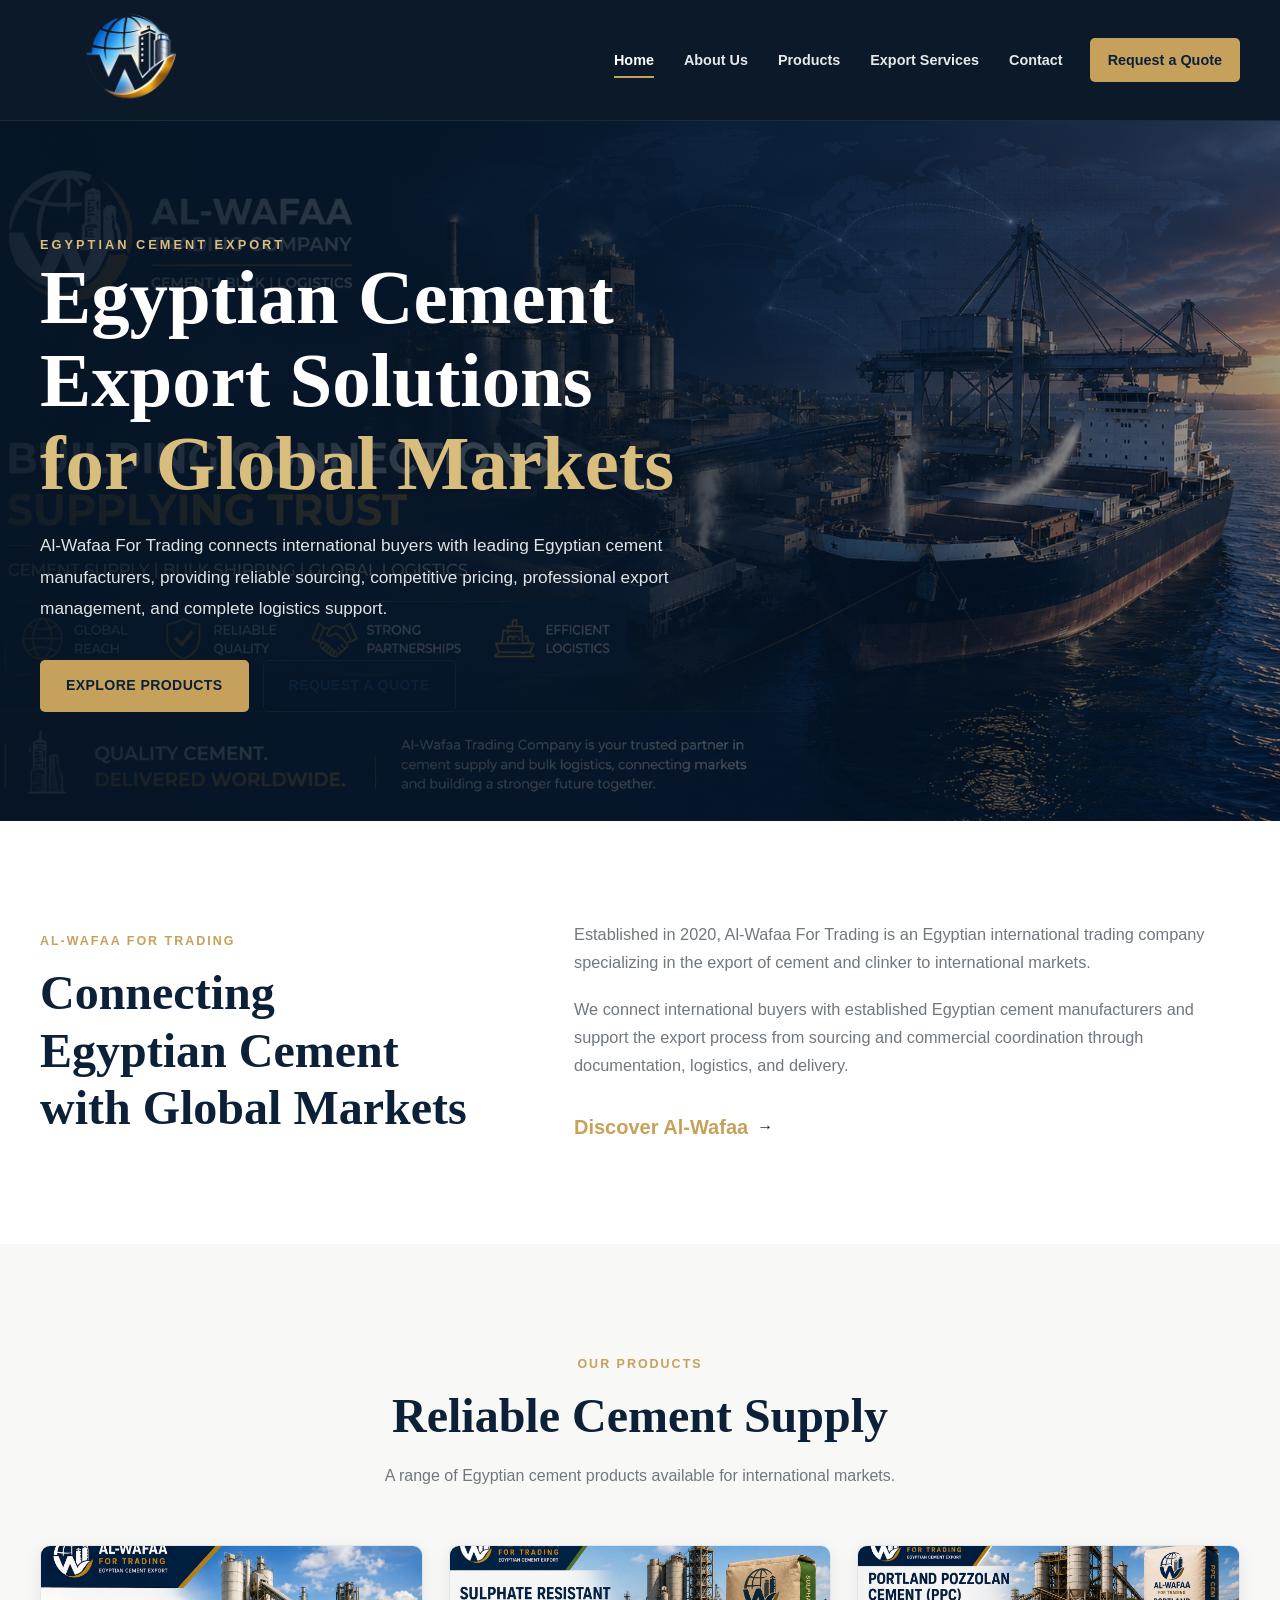
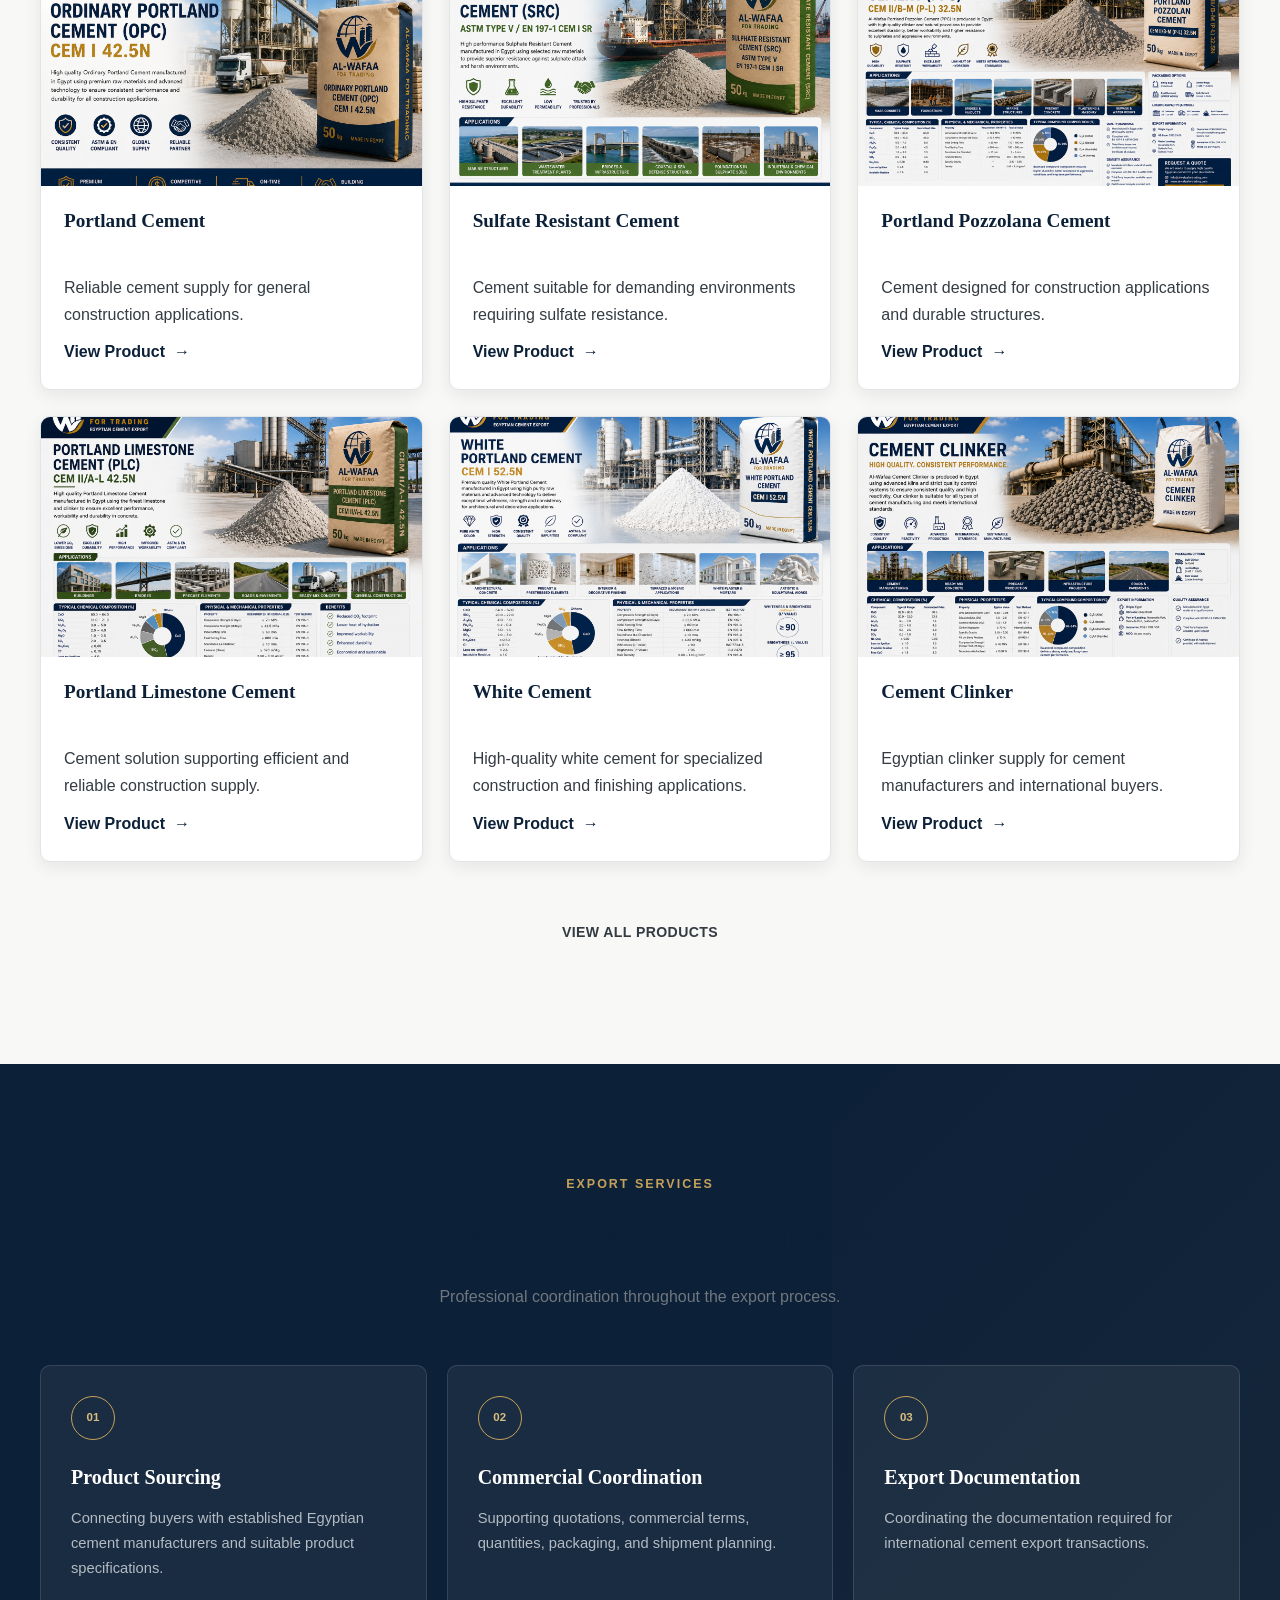
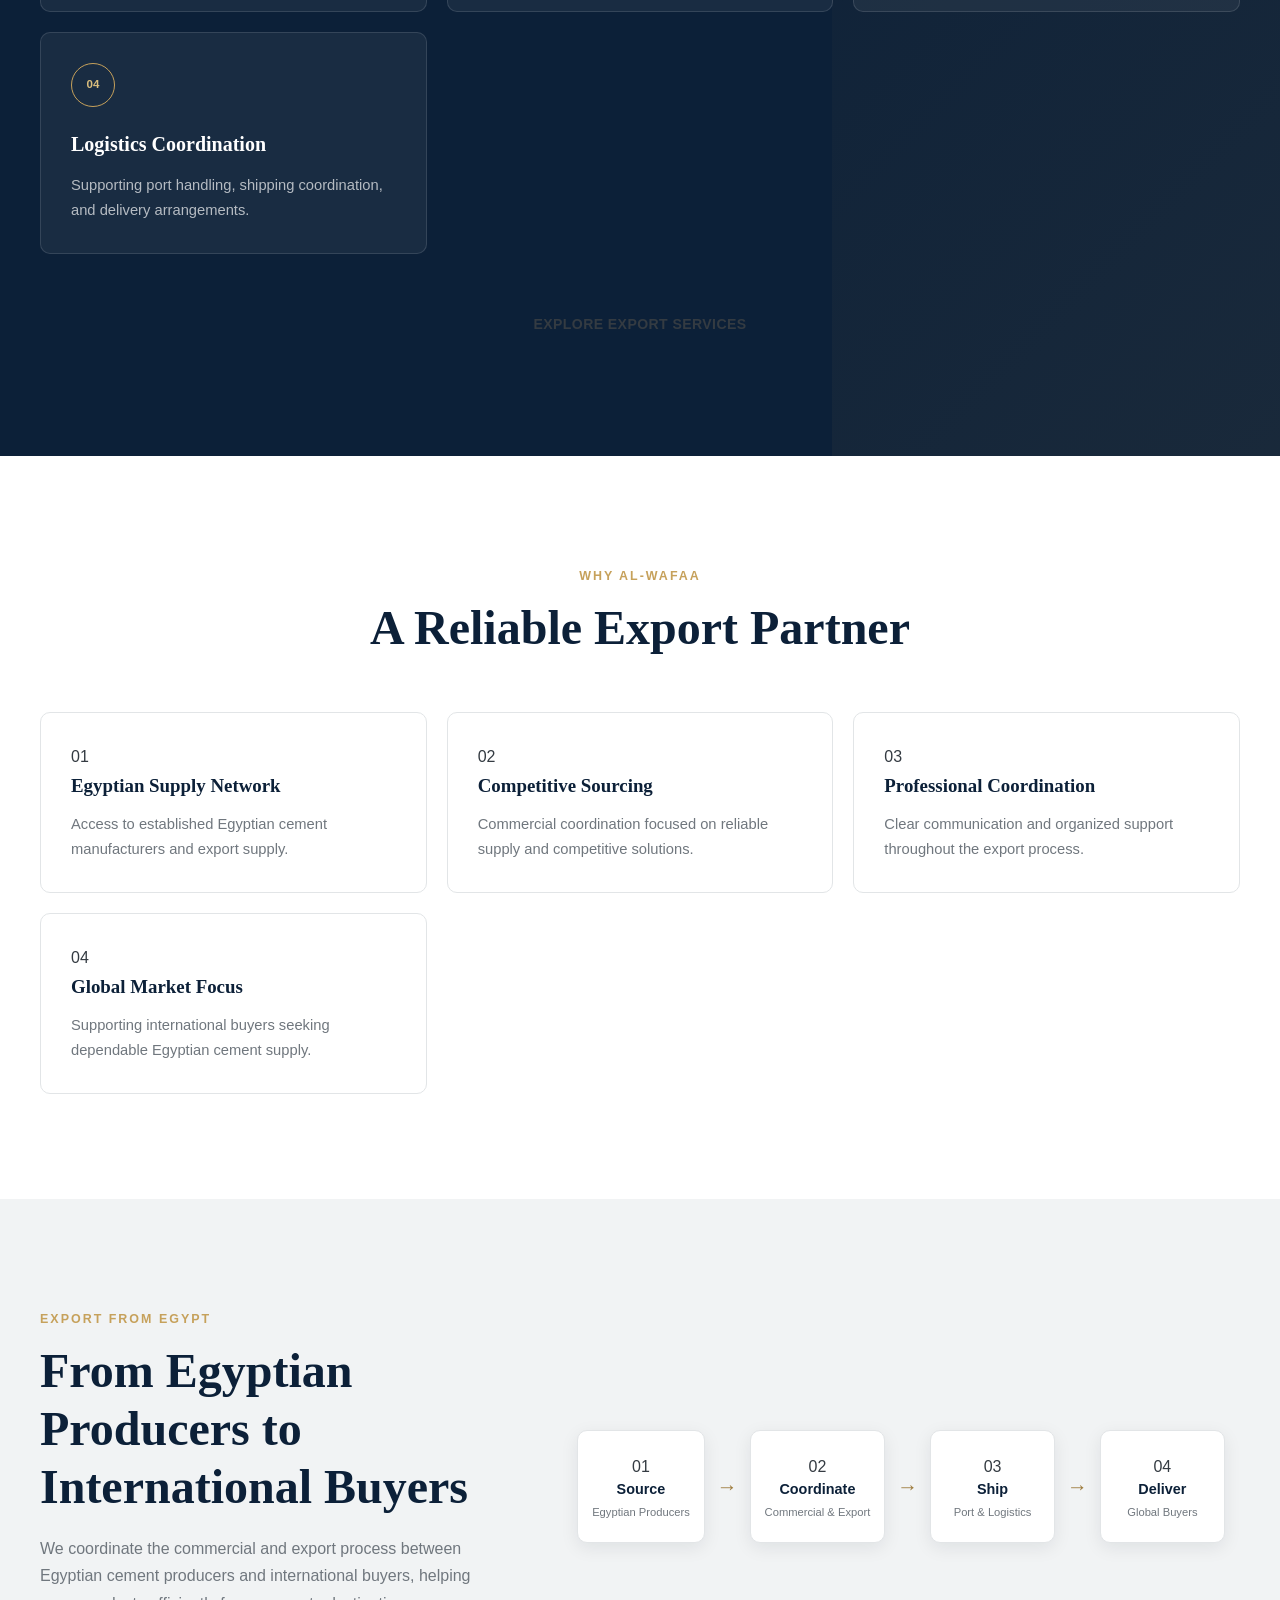
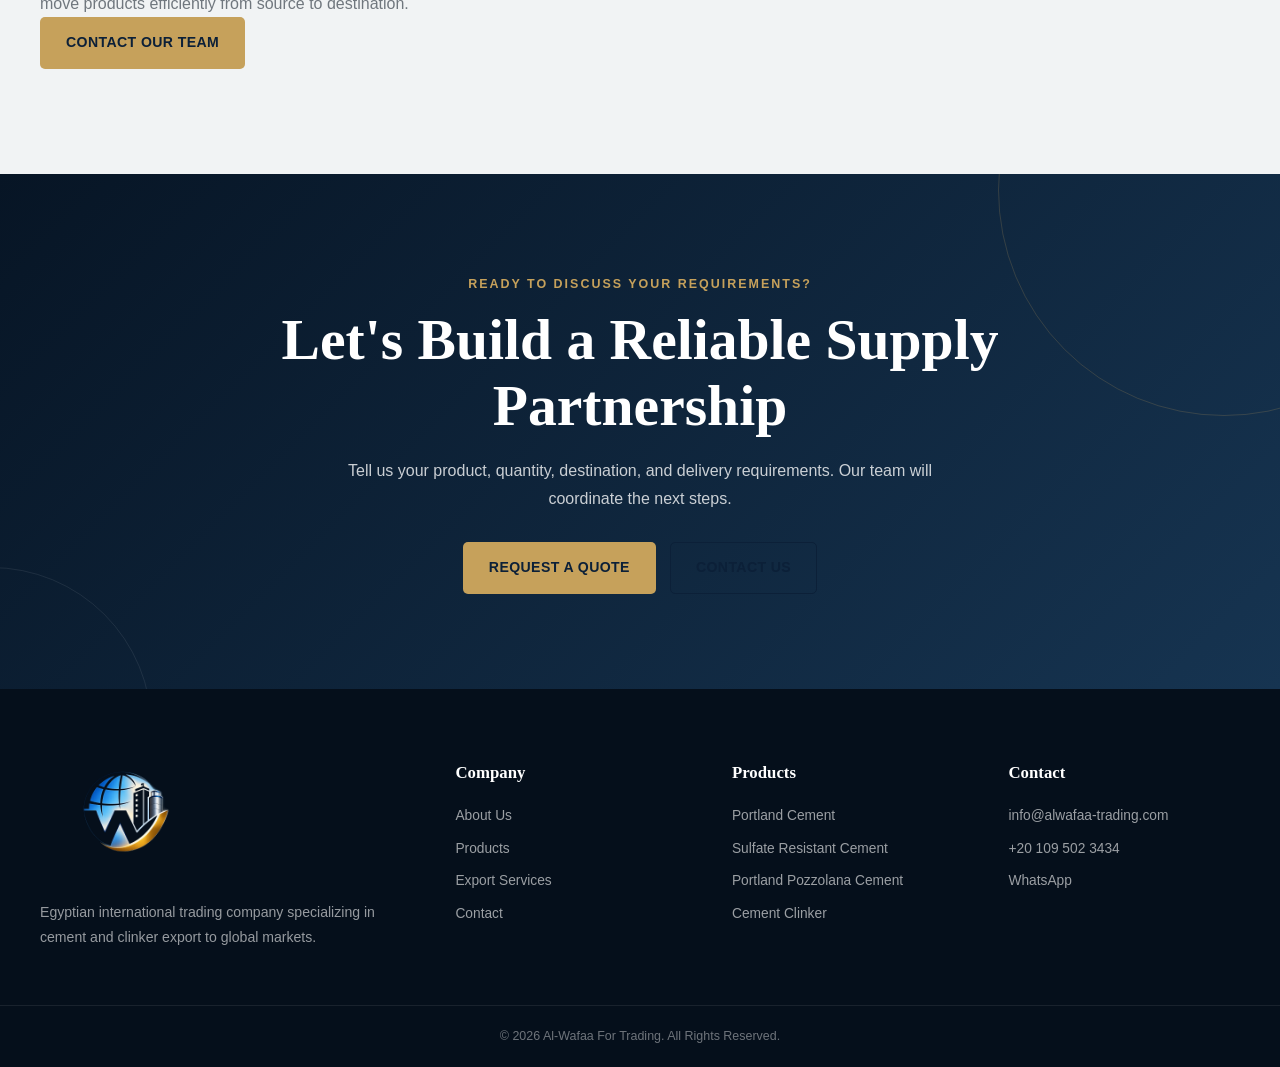
<file: index.html>
<!DOCTYPE html>
<html lang="en">

<head>

    <meta charset="UTF-8">

    <meta
        name="viewport"
        content="width=device-width, initial-scale=1.0"
    >

    <title>
        Al-Wafaa For Trading | Egyptian Cement Export
    </title>

    <meta
        name="description"
        content="Al-Wafaa For Trading connects international buyers with leading Egyptian cement manufacturers, providing reliable sourcing, competitive pricing, professional export management, and logistics support."
    >

    <meta
        name="keywords"
        content="Egyptian cement export, cement exporter Egypt, cement supplier Egypt, clinker export, Portland cement, cement trading"
    >

    <meta name="author" content="Al-Wafaa For Trading">

    <meta name="theme-color" content="#071525">

    <!-- Favicon -->
    <link
        rel="icon"
        type="image/png"
        href="images/favicon.png"
    >

    <!-- Main CSS -->
    <link
        rel="stylesheet"
        href="css/style.css"
    >

    <link
        rel="stylesheet"
        href="css/responsive.css"
    >

    <link
        rel="stylesheet"
        href="css/pages.css"
    >


    <!-- =====================================================
         GOOGLE ANALYTICS
         ===================================================== -->

    <script
        async
        src="https://www.googletagmanager.com/gtag/js?id=G-97PBZYNLEC">
    </script>

    <script>

        window.dataLayer =
            window.dataLayer || [];

        function gtag() {
            dataLayer.push(arguments);
        }

        gtag(
            'js',
            new Date()
        );

        gtag(
            'config',
            'G-97PBZYNLEC'
        );

    </script>

</head>


<body>


<!-- =========================================================
     HEADER
     ========================================================= -->

<header class="site-header">

    <div class="header-container">


        <!-- LOGO -->

        <a
            href="index.html"
            class="site-logo"
            aria-label="Al-Wafaa For Trading Home"
        >

            <img
                src="images/logo.png"
                alt="Al-Wafaa For Trading"
            >

        </a>


        <!-- DESKTOP NAVIGATION -->

        <nav
            class="desktop-navigation"
            aria-label="Main navigation"
        >

            <a
                href="index.html"
                class="active"
            >
                Home
            </a>

            <a href="about.html">
                About Us
            </a>

            <a href="products.html">
                Products
            </a>

            <a href="services.html">
                Export Services
            </a>

            <a href="contact.html">
                Contact
            </a>

            <a
                href="rfq.html"
                class="nav-quote"
            >
                Request a Quote
            </a>

        </nav>


        <!-- MOBILE MENU BUTTON -->

        <button
            class="mobile-menu-button"
            id="mobileMenuButton"
            type="button"
            aria-label="Open navigation menu"
            aria-expanded="false"
            aria-controls="mobileNavigation"
        >

            <span></span>
            <span></span>
            <span></span>

        </button>

    </div>


    <!-- MOBILE NAVIGATION -->

    <nav
        class="mobile-navigation"
        id="mobileNavigation"
        aria-label="Mobile navigation"
    >

        <a
            href="index.html"
            class="active"
        >
            Home
        </a>

        <a href="about.html">
            About Us
        </a>

        <a href="products.html">
            Products
        </a>

        <a href="services.html">
            Export Services
        </a>

        <a href="contact.html">
            Contact
        </a>

        <a
            href="rfq.html"
            class="mobile-quote"
        >
            Request a Quote
        </a>

    </nav>

</header>



<!-- =========================================================
     MAIN
     ========================================================= -->

<main>


    <!-- =====================================================
         HERO
         ===================================================== -->

    <section
        class="hero-section"
        id="home"
    >

        <div class="hero-overlay"></div>


        <div class="hero-container">

            <div class="hero-content">


                <span class="hero-eyebrow">

                    EGYPTIAN CEMENT EXPORT

                </span>


                <h1>

                    Egyptian Cement
                    <br>

                    Export Solutions
                    <br>

                    <span>
                        for Global Markets
                    </span>

                </h1>


                <p class="hero-text">

                    Al-Wafaa For Trading connects
                    international buyers with leading
                    Egyptian cement manufacturers,
                    providing reliable sourcing,
                    competitive pricing, professional
                    export management, and complete
                    logistics support.

                </p>


                <div class="hero-actions">

                    <a
                        href="products.html"
                        class="button button-primary"
                    >
                        Explore Products
                    </a>


                    <a
                        href="rfq.html"
                        class="button button-outline"
                    >
                        Request a Quote
                    </a>

                </div>

            </div>

        </div>

    </section>



    <!-- =====================================================
         COMPANY INTRODUCTION
         ===================================================== -->

    <section
        class="company-introduction"
        id="company"
    >

        <div class="content-container">

            <div class="intro-grid">


                <!-- LEFT -->

                <div class="intro-heading">

                    <span class="section-label">
                        AL-WAFAA FOR TRADING
                    </span>

                    <h2>
                        Connecting Egyptian
                        Cement with Global
                        Markets
                    </h2>

                </div>


                <!-- RIGHT -->

                <div class="intro-text">

                    <p>

                        Established in 2020,
                        Al-Wafaa For Trading is
                        an Egyptian international
                        trading company specializing
                        in the export of cement and
                        clinker to international markets.

                    </p>


                    <p>

                        We connect international buyers
                        with established Egyptian cement
                        manufacturers and support the
                        export process from sourcing and
                        commercial coordination through
                        documentation, logistics, and
                        delivery.

                    </p>


                    <a
                        href="about.html"
                        class="text-link"
                    >

                        <span>
                            Discover Al-Wafaa
                        </span>

                        <strong>
                            →
                        </strong>

                    </a>

                </div>

            </div>

        </div>

    </section>



    <!-- =====================================================
         PRODUCTS
         ===================================================== -->

    <section
        class="products-preview"
        id="products"
    >

        <div class="content-container">


            <div class="section-heading">

                <span class="section-label">
                    OUR PRODUCTS
                </span>

                <h2>
                    Reliable Cement Supply
                </h2>

                <p>
                    A range of Egyptian cement
                    products available for
                    international markets.
                </p>

            </div>


            <div class="product-grid">


                <!-- OPC -->

                <article class="product-card">

                    <div class="product-image">

                        <img
                            src="images/opc.jpg"
                            alt="Portland Cement"
                            loading="lazy"
                        >

                    </div>

                    <div class="product-card-content">

                        <h3>
                            Portland Cement
                        </h3>

                        <p>
                            Reliable cement supply
                            for general construction
                            applications.
                        </p>

                        <a
                            href="products.html"
                            class="text-link"
                        >
                            View Product
                            <strong>→</strong>
                        </a>

                    </div>

                </article>


                <!-- SRC -->

                <article class="product-card">

                    <div class="product-image">

                        <img
                            src="images/src.jpg"
                            alt="Sulfate Resistant Cement"
                            loading="lazy"
                        >

                    </div>

                    <div class="product-card-content">

                        <h3>
                            Sulfate Resistant Cement
                        </h3>

                        <p>
                            Cement suitable for
                            demanding environments
                            requiring sulfate resistance.
                        </p>

                        <a
                            href="products.html"
                            class="text-link"
                        >
                            View Product
                            <strong>→</strong>
                        </a>

                    </div>

                </article>


                <!-- PPC -->

                <article class="product-card">

                    <div class="product-image">

                        <img
                            src="images/ppc.jpg"
                            alt="Portland Pozzolana Cement"
                            loading="lazy"
                        >

                    </div>

                    <div class="product-card-content">

                        <h3>
                            Portland Pozzolana Cement
                        </h3>

                        <p>
                            Cement designed for
                            construction applications
                            and durable structures.
                        </p>

                        <a
                            href="products.html"
                            class="text-link"
                        >
                            View Product
                            <strong>→</strong>
                        </a>

                    </div>

                </article>


                <!-- PLC -->

                <article class="product-card">

                    <div class="product-image">

                        <img
                            src="images/plc.jpg"
                            alt="Portland Limestone Cement"
                            loading="lazy"
                        >

                    </div>

                    <div class="product-card-content">

                        <h3>
                            Portland Limestone Cement
                        </h3>

                        <p>
                            Cement solution supporting
                            efficient and reliable
                            construction supply.
                        </p>

                        <a
                            href="products.html"
                            class="text-link"
                        >
                            View Product
                            <strong>→</strong>
                        </a>

                    </div>

                </article>


                <!-- WHITE CEMENT -->

                <article class="product-card">

                    <div class="product-image">

                        <img
                            src="images/white-cement.jpg"
                            alt="White Cement"
                            loading="lazy"
                        >

                    </div>

                    <div class="product-card-content">

                        <h3>
                            White Cement
                        </h3>

                        <p>
                            High-quality white cement
                            for specialized construction
                            and finishing applications.
                        </p>

                        <a
                            href="products.html"
                            class="text-link"
                        >
                            View Product
                            <strong>→</strong>
                        </a>

                    </div>

                </article>


                <!-- CLINKER -->

                <article class="product-card">

                    <div class="product-image">

                        <img
                            src="images/clinker.jpg"
                            alt="Cement Clinker"
                            loading="lazy"
                        >

                    </div>

                    <div class="product-card-content">

                        <h3>
                            Cement Clinker
                        </h3>

                        <p>
                            Egyptian clinker supply
                            for cement manufacturers
                            and international buyers.
                        </p>

                        <a
                            href="products.html"
                            class="text-link"
                        >
                            View Product
                            <strong>→</strong>
                        </a>

                    </div>

                </article>

            </div>


            <div class="section-action">

                <a
                    href="products.html"
                    class="button button-dark"
                >
                    View All Products
                </a>

            </div>

        </div>

    </section>



    <!-- =====================================================
         EXPORT SERVICES
         ===================================================== -->

    <section
        class="services-preview"
        id="services"
    >

        <div class="content-container">


            <div class="section-heading">

                <span class="section-label">
                    EXPORT SERVICES
                </span>

                <h2>
                    From Source to Delivery
                </h2>

                <p>
                    Professional coordination
                    throughout the export process.
                </p>

            </div>


            <div class="services-grid">


                <article class="service-card">

                    <span class="service-icon">
                        01
                    </span>

                    <h3>
                        Product Sourcing
                    </h3>

                    <p>
                        Connecting buyers with
                        established Egyptian cement
                        manufacturers and suitable
                        product specifications.
                    </p>

                </article>


                <article class="service-card">

                    <span class="service-icon">
                        02
                    </span>

                    <h3>
                        Commercial Coordination
                    </h3>

                    <p>
                        Supporting quotations,
                        commercial terms, quantities,
                        packaging, and shipment planning.
                    </p>

                </article>


                <article class="service-card">

                    <span class="service-icon">
                        03
                    </span>

                    <h3>
                        Export Documentation
                    </h3>

                    <p>
                        Coordinating the documentation
                        required for international
                        cement export transactions.
                    </p>

                </article>


                <article class="service-card">

                    <span class="service-icon">
                        04
                    </span>

                    <h3>
                        Logistics Coordination
                    </h3>

                    <p>
                        Supporting port handling,
                        shipping coordination, and
                        delivery arrangements.
                    </p>

                </article>

            </div>


            <div class="section-action">

                <a
                    href="services.html"
                    class="button button-dark"
                >
                    Explore Export Services
                </a>

            </div>

        </div>

    </section>



    <!-- =====================================================
         WHY AL-WAFAA
         ===================================================== -->

    <section
        class="why-us-section"
        id="why-us"
    >

        <div class="content-container">


            <div class="section-heading">

                <span class="section-label">
                    WHY AL-WAFAA
                </span>

                <h2>
                    A Reliable Export Partner
                </h2>

            </div>


            <div class="benefits-grid">


                <article class="benefit-card">

                    <span>
                        01
                    </span>

                    <h3>
                        Egyptian Supply Network
                    </h3>

                    <p>
                        Access to established
                        Egyptian cement manufacturers
                        and export supply.
                    </p>

                </article>


                <article class="benefit-card">

                    <span>
                        02
                    </span>

                    <h3>
                        Competitive Sourcing
                    </h3>

                    <p>
                        Commercial coordination
                        focused on reliable supply
                        and competitive solutions.
                    </p>

                </article>


                <article class="benefit-card">

                    <span>
                        03
                    </span>

                    <h3>
                        Professional Coordination
                    </h3>

                    <p>
                        Clear communication and
                        organized support throughout
                        the export process.
                    </p>

                </article>


                <article class="benefit-card">

                    <span>
                        04
                    </span>

                    <h3>
                        Global Market Focus
                    </h3>

                    <p>
                        Supporting international
                        buyers seeking dependable
                        Egyptian cement supply.
                    </p>

                </article>

            </div>

        </div>

    </section>



    <!-- =====================================================
         GLOBAL SUPPLY
         ===================================================== -->

    <section
        class="global-supply-section"
        id="global-supply"
    >

        <div class="content-container">

            <div class="global-supply-content">


                <div class="global-supply-text">

                    <span class="section-label">
                        EXPORT FROM EGYPT
                    </span>

                    <h2>
                        From Egyptian Producers
                        to International Buyers
                    </h2>

                    <p>
                        We coordinate the commercial
                        and export process between
                        Egyptian cement producers and
                        international buyers, helping
                        move products efficiently from
                        source to destination.
                    </p>

                    <a
                        href="contact.html"
                        class="button button-primary"
                    >
                        Contact Our Team
                    </a>

                </div>


                <div class="supply-flow">


                    <div class="supply-step">

                        <span>
                            01
                        </span>

                        <strong>
                            Source
                        </strong>

                        <small>
                            Egyptian Producers
                        </small>

                    </div>


                    <div class="supply-arrow">
                        →
                    </div>


                    <div class="supply-step">

                        <span>
                            02
                        </span>

                        <strong>
                            Coordinate
                        </strong>

                        <small>
                            Commercial & Export
                        </small>

                    </div>


                    <div class="supply-arrow">
                        →
                    </div>


                    <div class="supply-step">

                        <span>
                            03
                        </span>

                        <strong>
                            Ship
                        </strong>

                        <small>
                            Port & Logistics
                        </small>

                    </div>


                    <div class="supply-arrow">
                        →
                    </div>


                    <div class="supply-step">

                        <span>
                            04
                        </span>

                        <strong>
                            Deliver
                        </strong>

                        <small>
                            Global Buyers
                        </small>

                    </div>

                </div>

            </div>

        </div>

    </section>



    <!-- =====================================================
         FINAL CTA
         ===================================================== -->

    <section class="final-cta">

        <div class="content-container">

            <div class="final-cta-content">

                <span class="section-label">
                    READY TO DISCUSS YOUR REQUIREMENTS?
                </span>

                <h2>
                    Let's Build a Reliable
                    Supply Partnership
                </h2>

                <p>
                    Tell us your product,
                    quantity, destination,
                    and delivery requirements.
                    Our team will coordinate
                    the next steps.
                </p>


                <div class="final-cta-actions">

                    <a
                        href="rfq.html"
                        class="button button-primary"
                    >
                        Request a Quote
                    </a>

                    <a
                        href="contact.html"
                        class="button button-outline"
                    >
                        Contact Us
                    </a>

                </div>

            </div>

        </div>

    </section>

</main>



<!-- =========================================================
     FOOTER
     ========================================================= -->

<footer class="site-footer">

    <div class="footer-container">


        <!-- BRAND -->

        <div class="footer-brand">

            <a
                href="index.html"
                class="footer-logo"
            >

                <img
                    src="images/logo.png"
                    alt="Al-Wafaa For Trading"
                >

            </a>

            <p>

                Egyptian international trading
                company specializing in cement
                and clinker export to global markets.

            </p>

        </div>


        <!-- COMPANY -->

        <div class="footer-column">

            <h3>
                Company
            </h3>

            <a href="about.html">
                About Us
            </a>

            <a href="products.html">
                Products
            </a>

            <a href="services.html">
                Export Services
            </a>

            <a href="contact.html">
                Contact
            </a>

        </div>


        <!-- PRODUCTS -->

        <div class="footer-column">

            <h3>
                Products
            </h3>

            <a href="products.html">
                Portland Cement
            </a>

            <a href="products.html">
                Sulfate Resistant Cement
            </a>

            <a href="products.html">
                Portland Pozzolana Cement
            </a>

            <a href="products.html">
                Cement Clinker
            </a>

        </div>


        <!-- CONTACT -->

        <div class="footer-column">

            <h3>
                Contact
            </h3>

            <a href="mailto:info@alwafaa-trading.com">
                info@alwafaa-trading.com
            </a>

            <a href="tel:+201095023434">
                +20 109 502 3434
            </a>

            <a
                href="https://wa.me/201095023434"
                target="_blank"
                rel="noopener noreferrer"
            >
                WhatsApp
            </a>

        </div>

    </div>


    <div class="footer-bottom">

        <p>

            ©
            <span class="current-year">
                2026
            </span>
            Al-Wafaa For Trading.
            All Rights Reserved.

        </p>

    </div>

</footer>



<!-- =========================================================
     JAVASCRIPT
     ========================================================= -->

<script src="js/main.js"></script>

<script src="js/menu.js"></script>


</body>

</html>
</file>
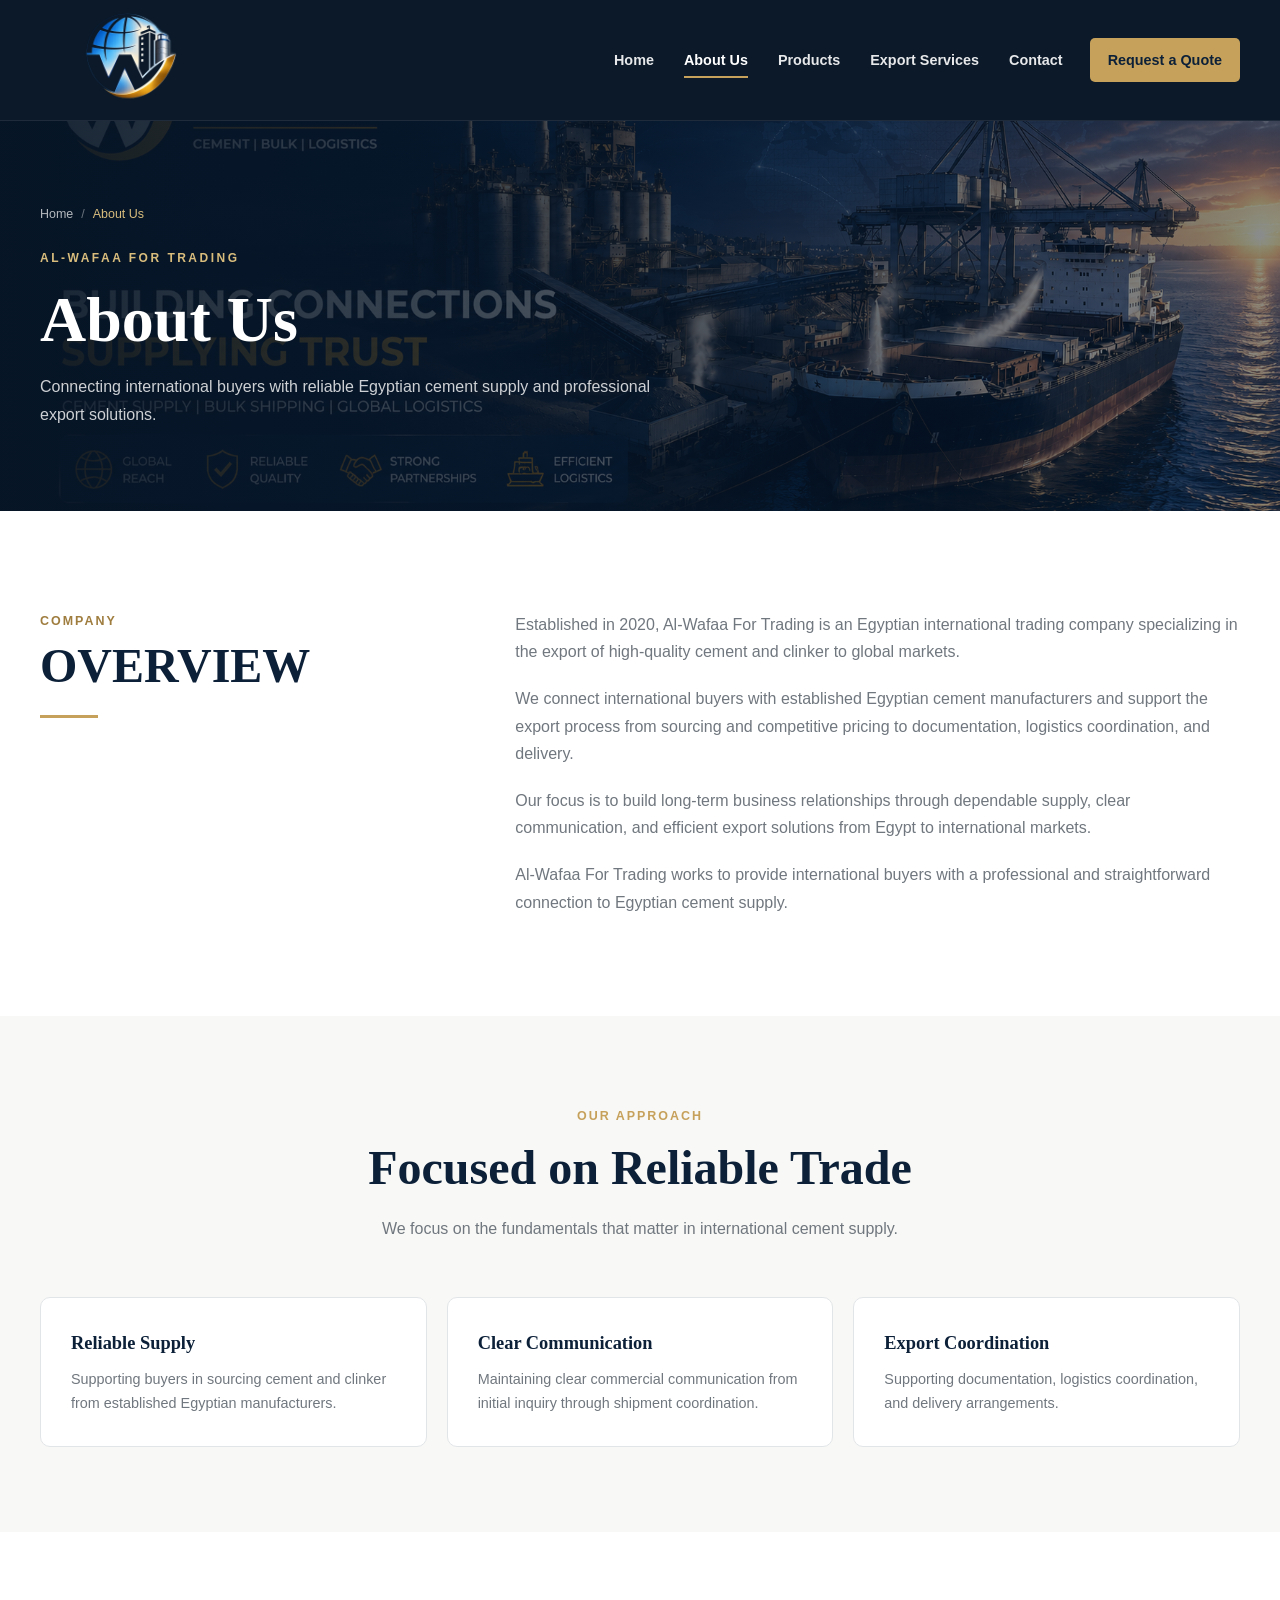
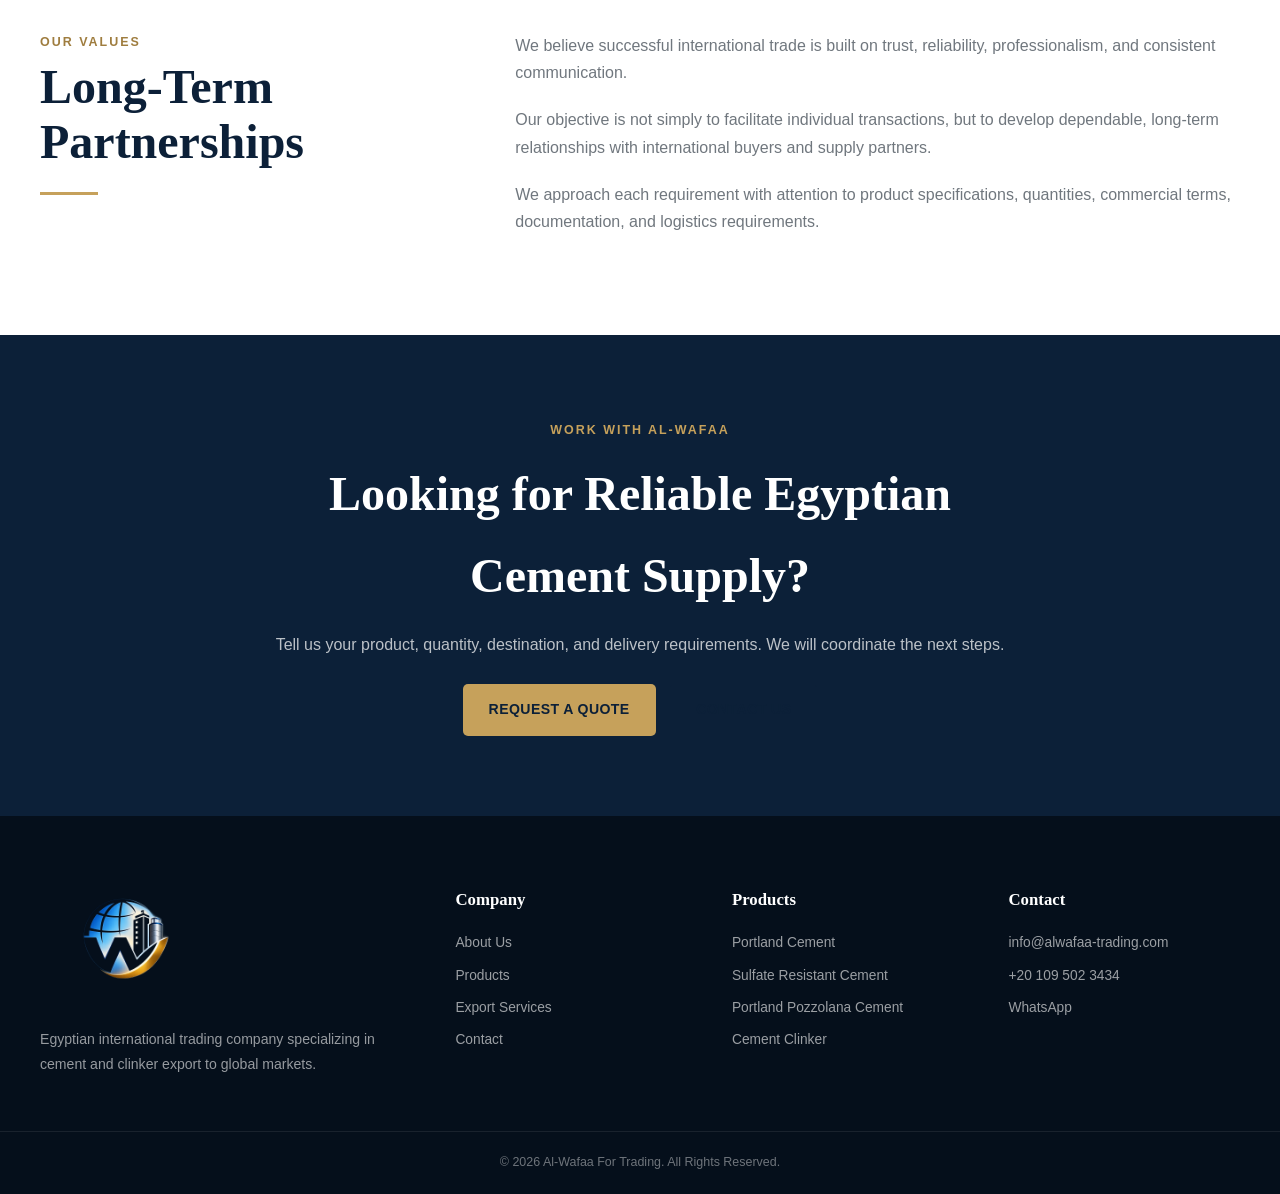
<file: about.html>
<!DOCTYPE html>
<html lang="en">

<head>

    <meta charset="UTF-8">

    <meta
        name="viewport"
        content="width=device-width, initial-scale=1.0"
    >

    <title>
        About Us | Al-Wafaa For Trading
    </title>

    <meta
        name="description"
        content="Learn about Al-Wafaa For Trading, an Egyptian international trading company connecting global buyers with established Egyptian cement manufacturers."
    >

    <meta name="author" content="Al-Wafaa For Trading">

    <meta name="theme-color" content="#071525">


    <!-- Favicon -->

    <link
        rel="icon"
        type="image/png"
        href="images/favicon.png"
    >


    <!-- CSS -->

    <link
        rel="stylesheet"
        href="css/style.css"
    >

    <link
        rel="stylesheet"
        href="css/responsive.css"
    >

    <link
        rel="stylesheet"
        href="css/pages.css"
    >


    <!-- Google Analytics -->

    <script
        async
        src="https://www.googletagmanager.com/gtag/js?id=G-97PBZYNLEC">
    </script>

    <script>

        window.dataLayer =
            window.dataLayer || [];

        function gtag() {
            dataLayer.push(arguments);
        }

        gtag(
            'js',
            new Date()
        );

        gtag(
            'config',
            'G-97PBZYNLEC'
        );

    </script>

</head>


<body>


<!-- =========================================================
     HEADER
     ========================================================= -->

<header class="site-header">

    <div class="header-container">


        <!-- LOGO -->

        <a
            href="index.html"
            class="site-logo"
            aria-label="Al-Wafaa For Trading Home"
        >

            <img
                src="images/logo.png"
                alt="Al-Wafaa For Trading"
            >

        </a>


        <!-- DESKTOP NAVIGATION -->

        <nav
            class="desktop-navigation"
            aria-label="Main navigation"
        >

            <a href="index.html">
                Home
            </a>

            <a
                href="about.html"
                class="active"
            >
                About Us
            </a>

            <a href="products.html">
                Products
            </a>

            <a href="services.html">
                Export Services
            </a>

            <a href="contact.html">
                Contact
            </a>

            <a
                href="rfq.html"
                class="nav-quote"
            >
                Request a Quote
            </a>

        </nav>


        <!-- MOBILE MENU BUTTON -->

        <button
            class="mobile-menu-button"
            id="mobileMenuButton"
            type="button"
            aria-label="Open navigation menu"
            aria-expanded="false"
            aria-controls="mobileNavigation"
        >

            <span></span>
            <span></span>
            <span></span>

        </button>

    </div>


    <!-- MOBILE NAVIGATION -->

    <nav
        class="mobile-navigation"
        id="mobileNavigation"
        aria-label="Mobile navigation"
    >

        <a href="index.html">
            Home
        </a>

        <a
            href="about.html"
            class="active"
        >
            About Us
        </a>

        <a href="products.html">
            Products
        </a>

        <a href="services.html">
            Export Services
        </a>

        <a href="contact.html">
            Contact
        </a>

        <a
            href="rfq.html"
            class="mobile-quote"
        >
            Request a Quote
        </a>

    </nav>

</header>



<!-- =========================================================
     MAIN
     ========================================================= -->

<main>


    <!-- =====================================================
         PAGE HERO
         ===================================================== -->

    <section class="page-hero">

        <div class="page-hero-container">

            <div class="page-hero-content">


                <div class="breadcrumb">

                    <a href="index.html">
                        Home
                    </a>

                    <span class="breadcrumb-separator">
                        /
                    </span>

                    <span class="breadcrumb-current">
                        About Us
                    </span>

                </div>


                <span class="page-hero-label">
                    AL-WAFAA FOR TRADING
                </span>


                <h1>
                    About Us
                </h1>


                <p>
                    Connecting international buyers
                    with reliable Egyptian cement
                    supply and professional export
                    solutions.
                </p>

            </div>

        </div>

    </section>



    <!-- =====================================================
         COMPANY OVERVIEW
         ===================================================== -->

    <section class="about-section">

        <div class="content-container">

            <div class="about-grid">


                <!-- LEFT -->

                <div class="about-title">

                    <span>
                        COMPANY
                    </span>

                    <h2>
                        OVERVIEW
                    </h2>

                    <div class="section-line"></div>

                </div>


                <!-- RIGHT -->

                <div class="about-content">

                    <p>

                        Established in 2020,
                        Al-Wafaa For Trading is
                        an Egyptian international
                        trading company specializing
                        in the export of high-quality
                        cement and clinker to global
                        markets.

                    </p>


                    <p>

                        We connect international buyers
                        with established Egyptian cement
                        manufacturers and support the
                        export process from sourcing and
                        competitive pricing to documentation,
                        logistics coordination, and delivery.

                    </p>


                    <p>

                        Our focus is to build long-term
                        business relationships through
                        dependable supply, clear
                        communication, and efficient
                        export solutions from Egypt to
                        international markets.

                    </p>


                    <p>

                        Al-Wafaa For Trading works to
                        provide international buyers with
                        a professional and straightforward
                        connection to Egyptian cement
                        supply.

                    </p>

                </div>

            </div>

        </div>

    </section>



    <!-- =====================================================
         OUR APPROACH
         ===================================================== -->

    <section class="company-highlights">

        <div class="content-container">


            <div class="section-heading">

                <span class="section-label">
                    OUR APPROACH
                </span>

                <h2>
                    Focused on Reliable Trade
                </h2>

                <p>
                    We focus on the fundamentals that
                    matter in international cement supply.
                </p>

            </div>


            <div class="highlight-grid">


                <article class="highlight-card">

                    <strong>
                        Reliable Supply
                    </strong>

                    <p>
                        Supporting buyers in sourcing
                        cement and clinker from established
                        Egyptian manufacturers.
                    </p>

                </article>


                <article class="highlight-card">

                    <strong>
                        Clear Communication
                    </strong>

                    <p>
                        Maintaining clear commercial
                        communication from initial inquiry
                        through shipment coordination.
                    </p>

                </article>


                <article class="highlight-card">

                    <strong>
                        Export Coordination
                    </strong>

                    <p>
                        Supporting documentation,
                        logistics coordination, and
                        delivery arrangements.
                    </p>

                </article>

            </div>

        </div>

    </section>



    <!-- =====================================================
         VALUES
         ===================================================== -->

    <section class="about-section">

        <div class="content-container">

            <div class="about-grid">


                <!-- LEFT -->

                <div class="about-title">

                    <span>
                        OUR VALUES
                    </span>

                    <h2>
                        Long-Term
                        Partnerships
                    </h2>

                    <div class="section-line"></div>

                </div>


                <!-- RIGHT -->

                <div class="about-content">

                    <p>

                        We believe successful international
                        trade is built on trust, reliability,
                        professionalism, and consistent
                        communication.

                    </p>


                    <p>

                        Our objective is not simply to
                        facilitate individual transactions,
                        but to develop dependable,
                        long-term relationships with
                        international buyers and supply
                        partners.

                    </p>


                    <p>

                        We approach each requirement with
                        attention to product specifications,
                        quantities, commercial terms,
                        documentation, and logistics
                        requirements.

                    </p>

                </div>

            </div>

        </div>

    </section>



    <!-- =====================================================
         CTA
         ===================================================== -->

    <section class="page-cta">

        <div class="content-container">

            <div class="page-cta-content">

                <span class="section-label">
                    WORK WITH AL-WAFAA
                </span>


                <h2>
                    Looking for Reliable
                    Egyptian Cement Supply?
                </h2>


                <p>
                    Tell us your product,
                    quantity, destination,
                    and delivery requirements.
                    We will coordinate the next steps.
                </p>


                <a
                    href="rfq.html"
                    class="button button-primary"
                >
                    Request a Quote
                </a>


                <a
                    href="contact.html"
                    class="button button-outline"
                >
                    Contact Us
                </a>

            </div>

        </div>

    </section>

</main>



<!-- =========================================================
     FOOTER
     ========================================================= -->

<footer class="site-footer">

    <div class="footer-container">


        <!-- BRAND -->

        <div class="footer-brand">

            <a
                href="index.html"
                class="footer-logo"
            >

                <img
                    src="images/logo.png"
                    alt="Al-Wafaa For Trading"
                >

            </a>

            <p>

                Egyptian international trading
                company specializing in cement
                and clinker export to global markets.

            </p>

        </div>


        <!-- COMPANY -->

        <div class="footer-column">

            <h3>
                Company
            </h3>

            <a href="about.html">
                About Us
            </a>

            <a href="products.html">
                Products
            </a>

            <a href="services.html">
                Export Services
            </a>

            <a href="contact.html">
                Contact
            </a>

        </div>


        <!-- PRODUCTS -->

        <div class="footer-column">

            <h3>
                Products
            </h3>

            <a href="products.html">
                Portland Cement
            </a>

            <a href="products.html">
                Sulfate Resistant Cement
            </a>

            <a href="products.html">
                Portland Pozzolana Cement
            </a>

            <a href="products.html">
                Cement Clinker
            </a>

        </div>


        <!-- CONTACT -->

        <div class="footer-column">

            <h3>
                Contact
            </h3>

            <a href="mailto:info@alwafaa-trading.com">
                info@alwafaa-trading.com
            </a>

            <a href="tel:+201095023434">
                +20 109 502 3434
            </a>

            <a
                href="https://wa.me/201095023434"
                target="_blank"
                rel="noopener noreferrer"
            >
                WhatsApp
            </a>

        </div>

    </div>


    <div class="footer-bottom">

        <p>

            ©
            <span class="current-year">
                2026
            </span>
            Al-Wafaa For Trading.
            All Rights Reserved.

        </p>

    </div>

</footer>



<!-- =========================================================
     JAVASCRIPT
     ========================================================= -->

<script src="js/main.js"></script>

<script src="js/menu.js"></script>


</body>

</html>
</file>
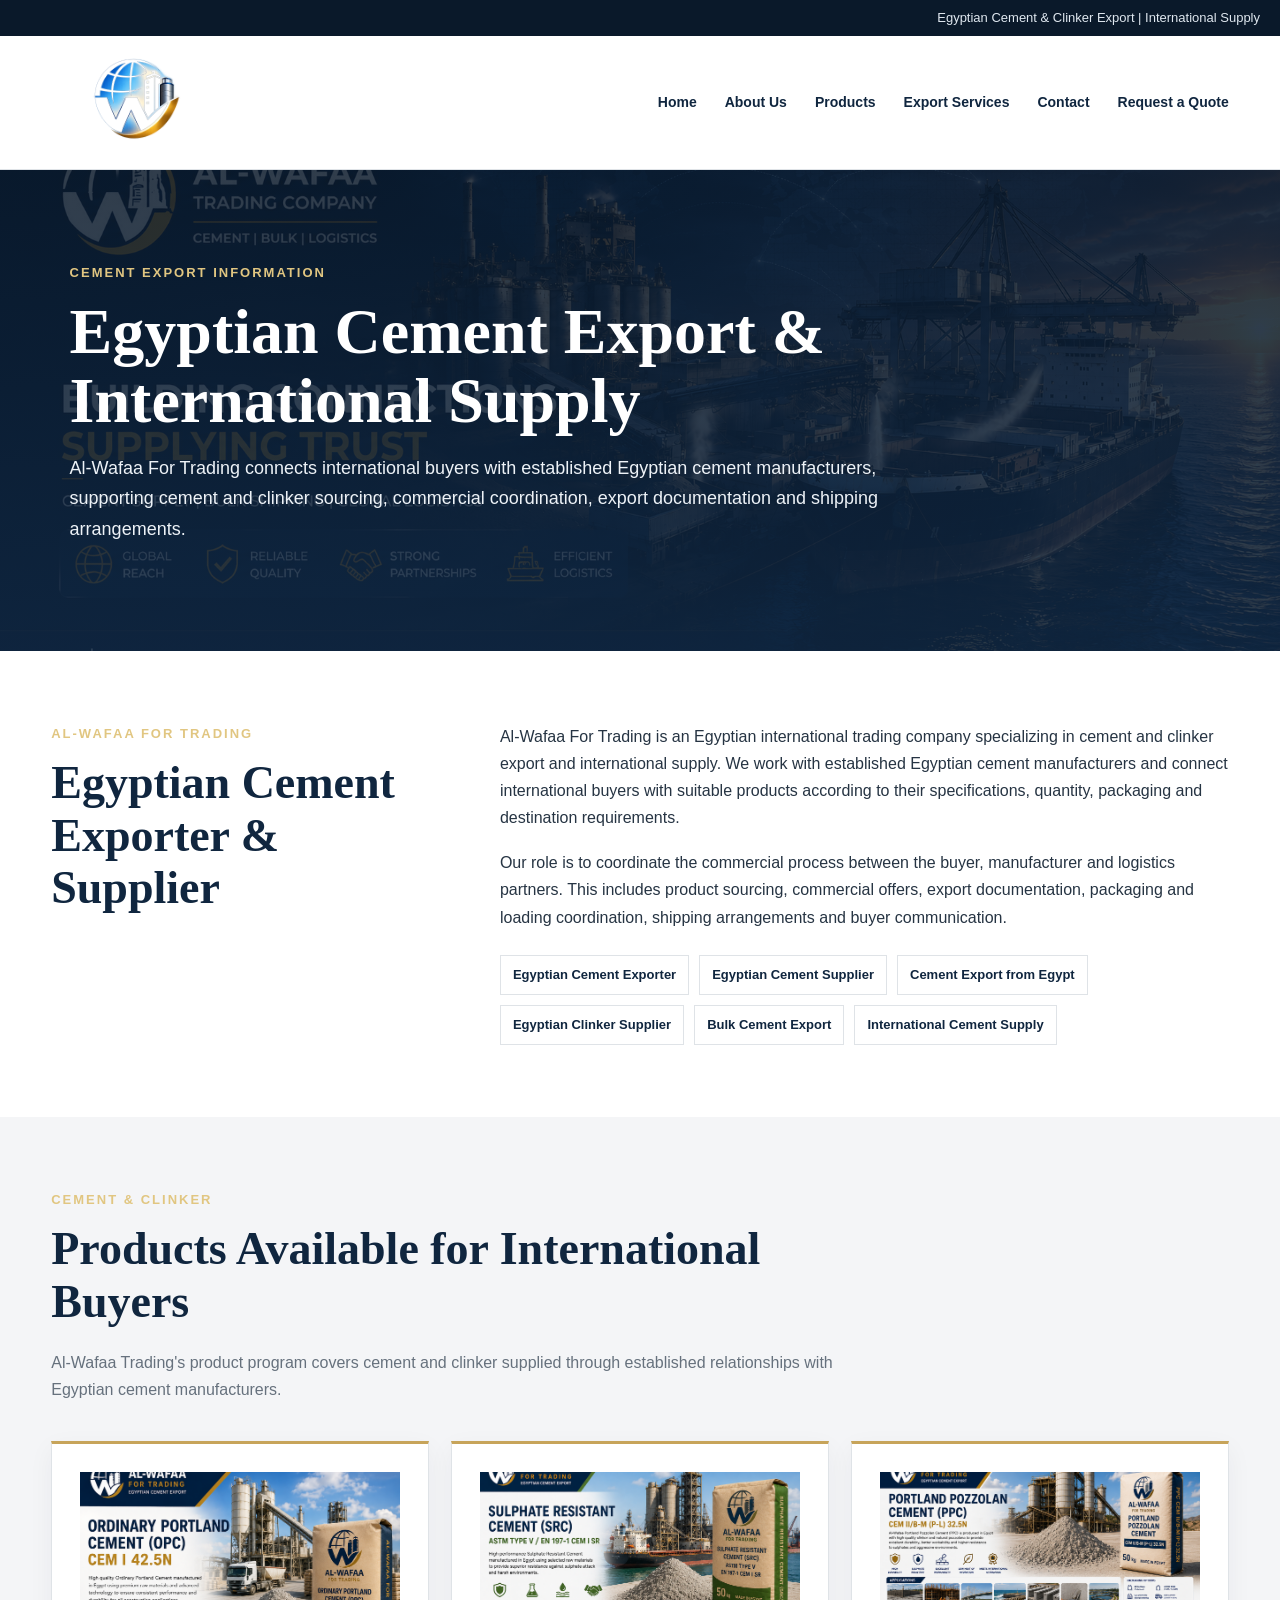
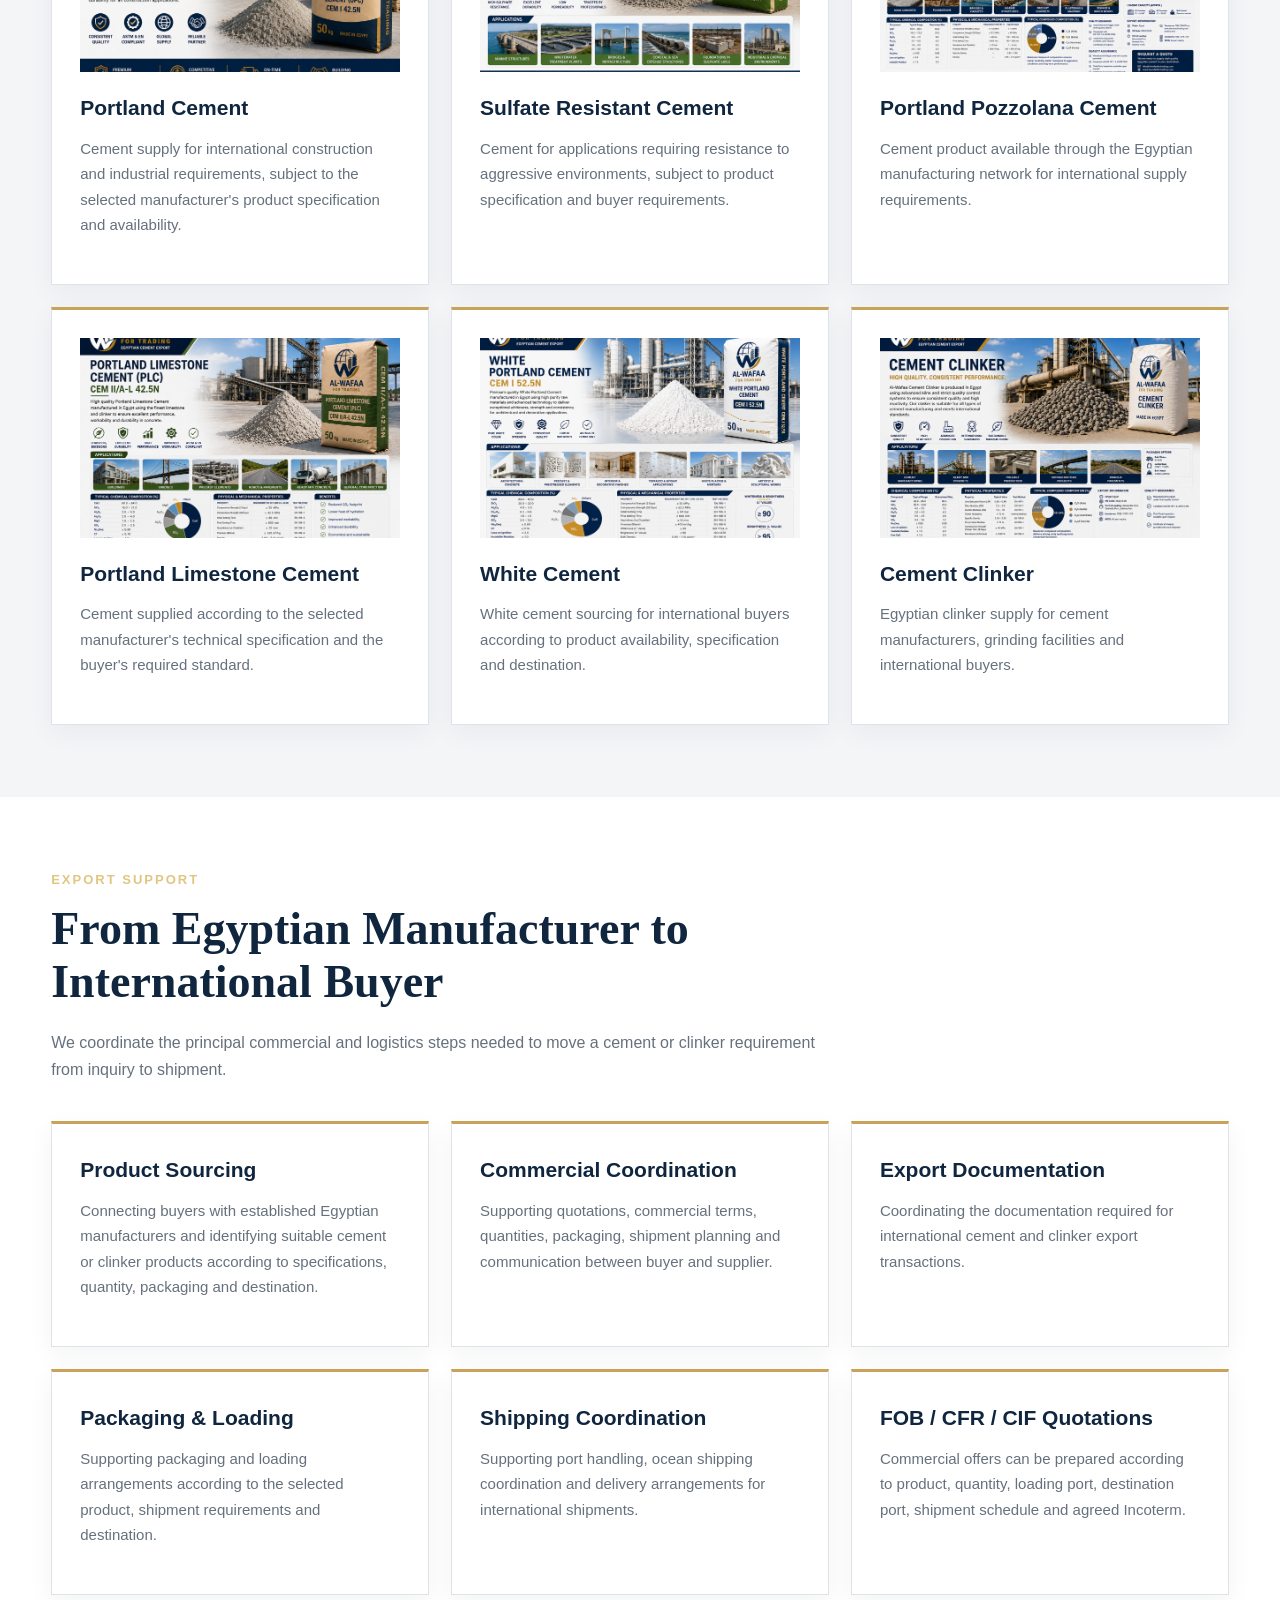
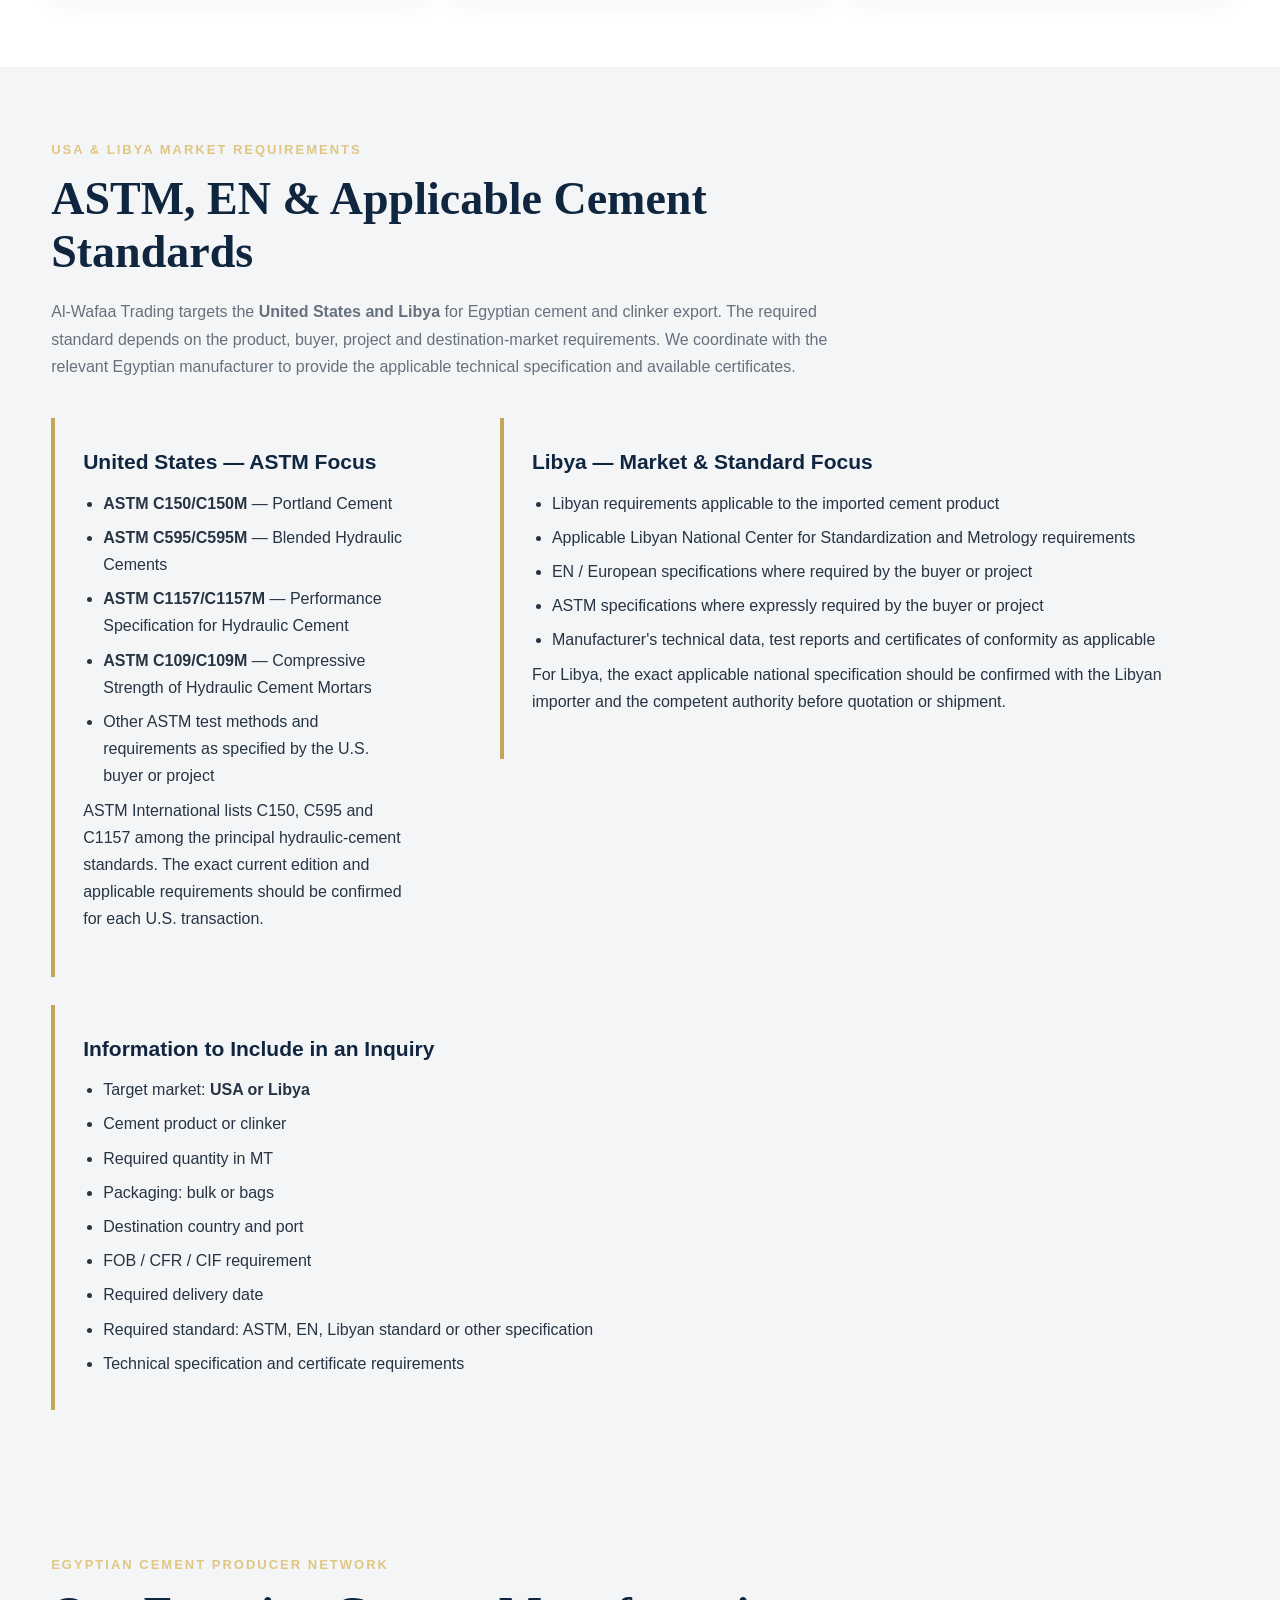
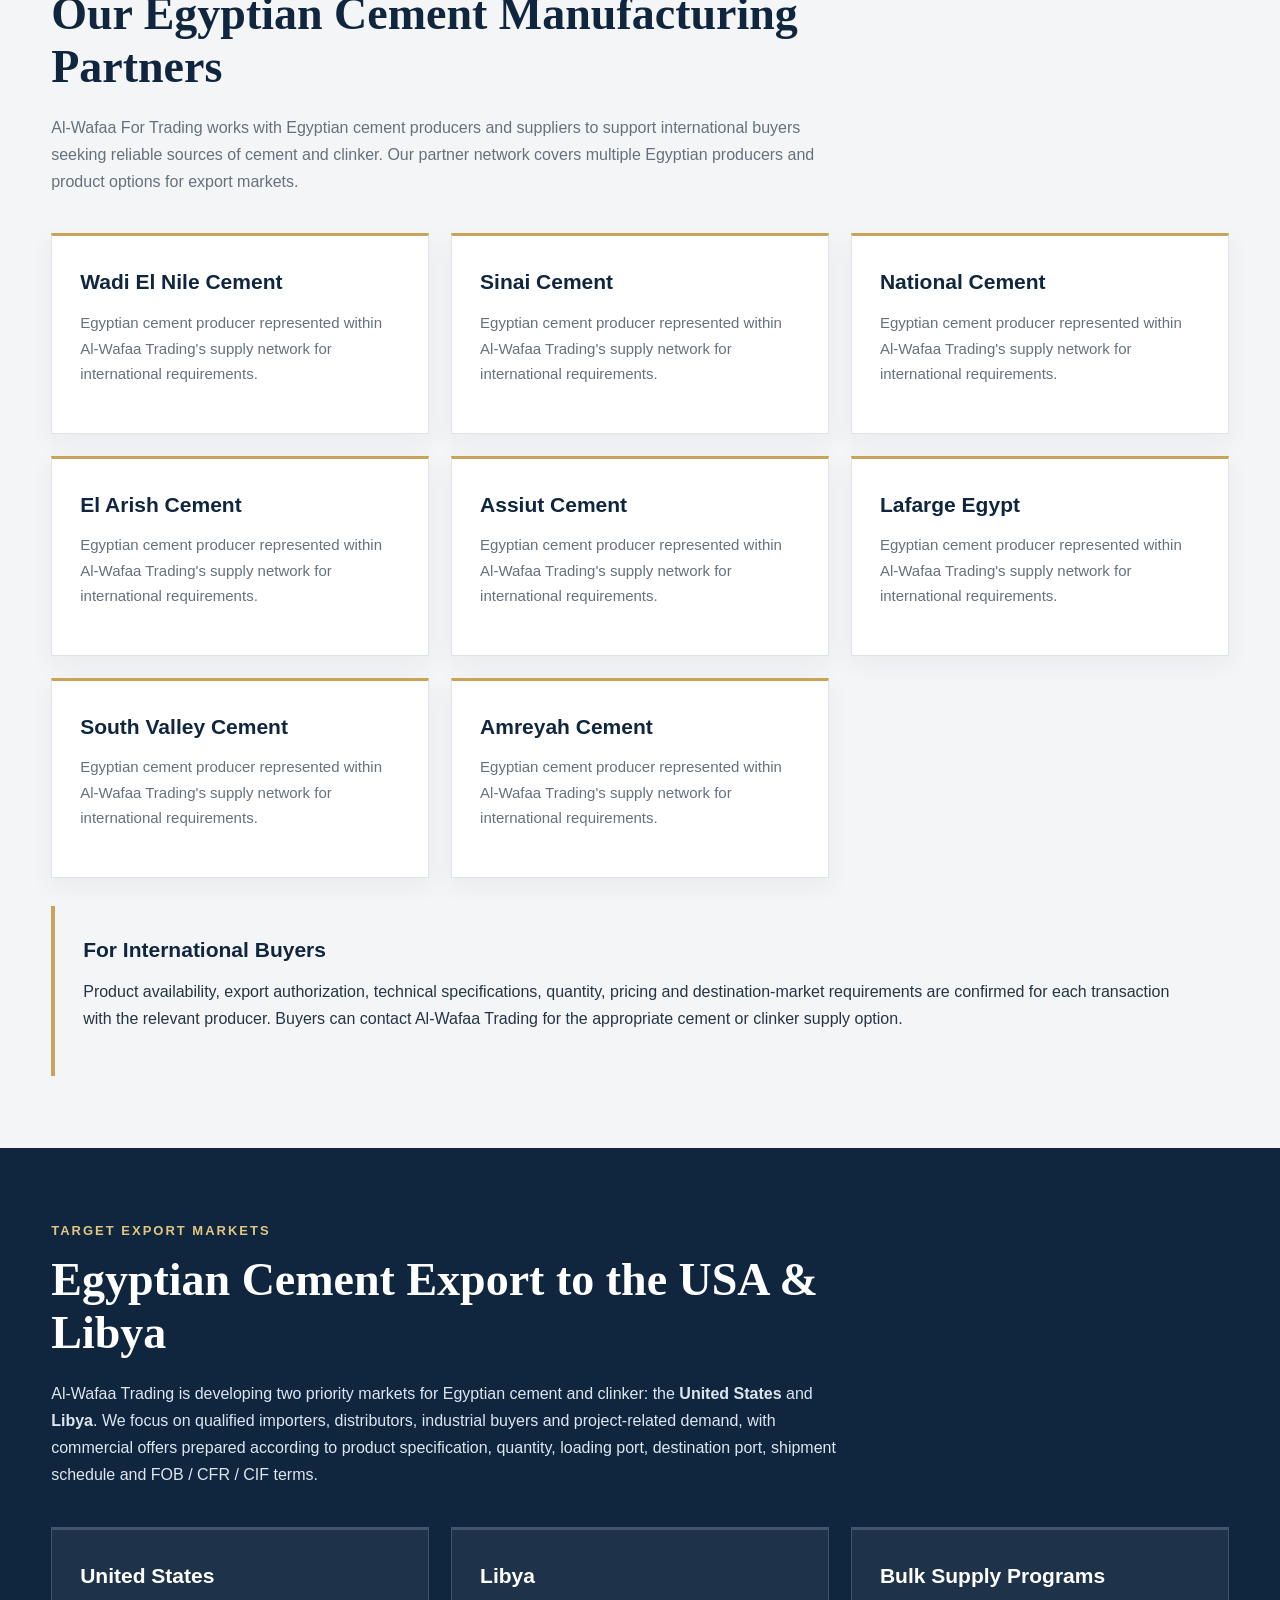
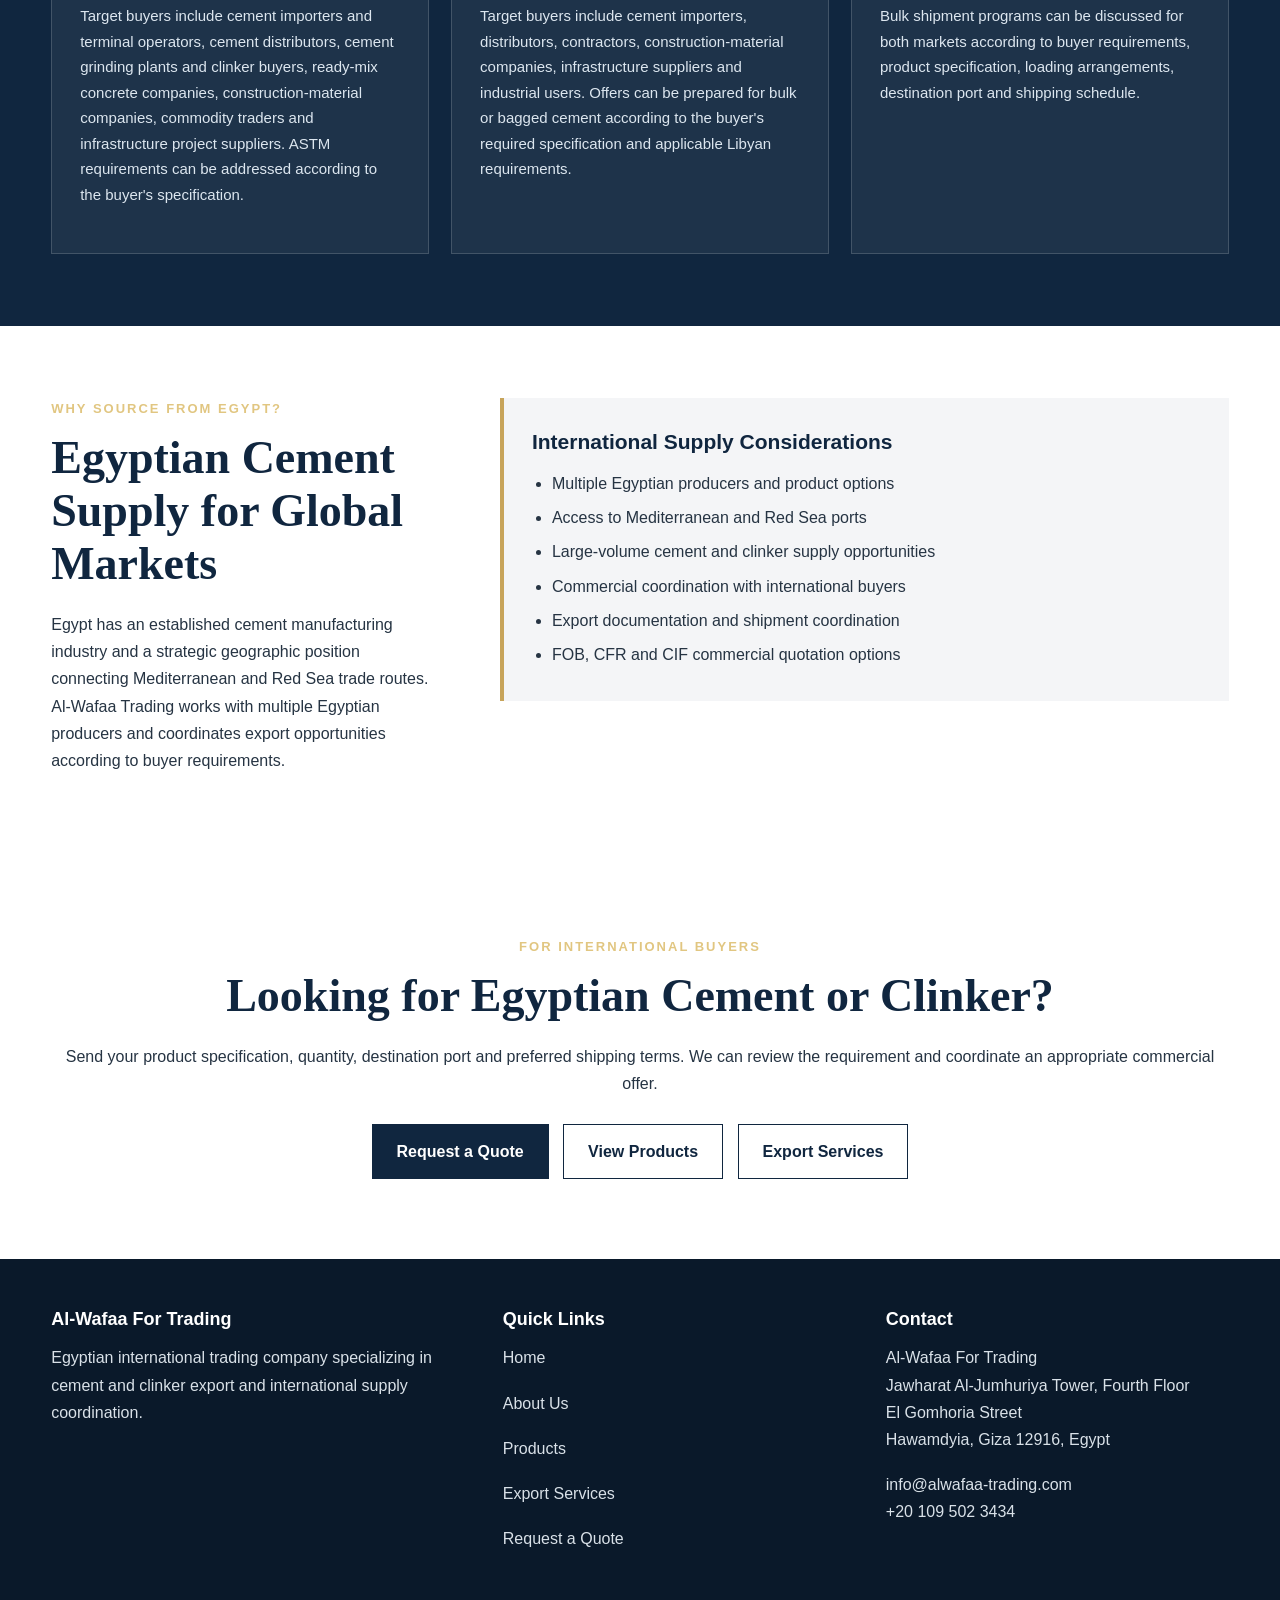
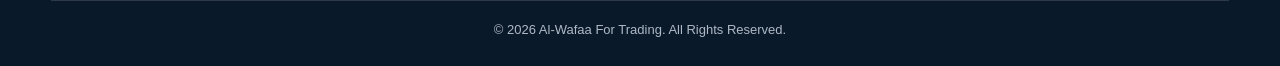
<file: cement-export-information.html>
<!DOCTYPE html>
<html lang="en">
<head>
<meta charset="UTF-8">
<meta name="viewport" content="width=device-width, initial-scale=1.0">
<title>Egyptian Cement Export & Supply Information | Al-Wafaa Trading</title>
<meta name="description" content="Information on Egyptian cement and clinker export, international supply, bulk cement, export documentation, FOB, CFR and CIF quotations, and U.S. market development by Al-Wafaa Trading.">
<meta name="robots" content="index, follow">
<link rel="canonical" href="https://www.alwafaa-trading.com/cement-export-information.html">
<meta property="og:title" content="Egyptian Cement Export & Supply Information | Al-Wafaa Trading">
<meta property="og:description" content="Egyptian cement and clinker export information, supply coordination, documentation, shipping and international commercial support.">
<meta property="og:type" content="website">
<meta property="og:url" content="https://www.alwafaa-trading.com/cement-export-information.html">

<style>
:root{--navy:#10263f;--dark:#0a192a;--gold:#c7a45a;--light:#f4f5f7;--text:#263443;--muted:#66717d;--border:#dfe3e7;--max:1180px}
*{box-sizing:border-box}html{scroll-behavior:smooth}body{margin:0;font-family:Arial,Helvetica,sans-serif;color:var(--text);background:#fff;line-height:1.7}
a{color:inherit}.topbar{background:var(--dark);color:#dfe7ef;font-size:13px;padding:7px 20px;text-align:right}
.navigation{min-height:82px;padding:10px 4%;display:flex;align-items:center;justify-content:space-between;gap:30px;background:#fff;border-bottom:1px solid var(--border)}
.logo img{width:170px;max-width:42vw;height:auto;display:block}.nav-links{display:flex;align-items:center;justify-content:flex-end;gap:28px;flex-wrap:wrap}
.nav-links a{text-decoration:none;color:var(--navy);font-weight:700;font-size:14px}.nav-links a:hover{color:var(--gold)}
.hero{background:linear-gradient(rgba(10,25,42,.84),rgba(16,38,63,.88)),url("images/hero.jpg") center/cover no-repeat;color:#fff;padding:92px 20px 88px}
.hero-inner,.container{width:min(var(--max),92%);margin:auto}.eyebrow,.section-label{display:block;color:#e1c681;font-size:13px;font-weight:800;letter-spacing:2px;text-transform:uppercase;margin-bottom:12px}
h1{margin:0 0 18px;max-width:900px;font-family:Georgia,"Times New Roman",serif;font-size:clamp(38px,5vw,64px);line-height:1.08}h2{margin:0 0 20px;color:var(--navy);font-family:Georgia,"Times New Roman",serif;font-size:clamp(30px,4vw,46px);line-height:1.15}
h3{margin:0 0 10px;color:var(--navy);font-size:21px}p{margin:0 0 18px}.hero p{max-width:820px;color:#edf2f7;font-size:18px}
section{padding:72px 0}.intro-grid,.two-col{display:grid;grid-template-columns:.8fr 1.5fr;gap:60px;align-items:start}.light-section{background:var(--light)}
.section-heading{max-width:800px;margin-bottom:38px}.section-heading p{color:var(--muted)}
.product-image{width:100%;aspect-ratio:16/10;overflow:hidden;margin-bottom:18px;background:#eef0f2}.product-image img{width:100%;height:100%;object-fit:cover;display:block}.cards{display:grid;grid-template-columns:repeat(3,1fr);gap:22px}.card{background:#fff;border:1px solid var(--border);border-top:3px solid var(--gold);padding:28px;box-shadow:0 8px 24px rgba(16,38,63,.05)}.card p{color:var(--muted);font-size:15px}
.keyword-list{display:flex;flex-wrap:wrap;gap:10px;margin-top:24px}.keyword-list span{padding:8px 12px;border:1px solid var(--border);background:#fff;color:var(--navy);font-size:13px;font-weight:700}
.info-box{border-left:4px solid var(--gold);background:var(--light);padding:26px 28px}.info-box ul{margin:0;padding-left:20px}.info-box li{margin:7px 0}
.usa{background:var(--navy);color:#fff}.usa h2,.usa h3{color:#fff}.usa p{color:#dce6ef}.usa .card{background:rgba(255,255,255,.06);border-color:rgba(255,255,255,.16);box-shadow:none}.usa .card p{color:#dce6ef}
.cta{text-align:center}.button{display:inline-block;margin:8px 5px;padding:13px 24px;text-decoration:none;font-weight:800;border:1px solid var(--navy)}.button-primary{background:var(--navy);color:#fff}.button-secondary{color:var(--navy);background:#fff}
footer{background:var(--dark);color:#d9e1e8;padding:45px 0 25px}.footer-grid{display:grid;grid-template-columns:1.2fr 1fr 1fr;gap:40px}footer h3{color:#fff;font-size:18px}footer a{color:#d9e1e8;text-decoration:none}.copyright{border-top:1px solid rgba(255,255,255,.14);margin-top:30px;padding-top:18px;text-align:center;font-size:13px;color:#aeb9c4}
@media(max-width:850px){.navigation{align-items:flex-start;flex-direction:column}.nav-links{width:100%;justify-content:flex-start;gap:15px 20px}.intro-grid,.two-col,.footer-grid{grid-template-columns:1fr}.cards{grid-template-columns:1fr 1fr}}
@media(max-width:560px){.logo img{width:145px}.nav-links a{font-size:13px}.hero{padding:68px 20px}section{padding:52px 0}.cards{grid-template-columns:1fr}.hero p{font-size:16px}}
</style>

<script type="application/ld+json">
{
 "@context":"https://schema.org",
 "@type":"WebPage",
 "name":"Egyptian Cement Export & Supply Information",
 "url":"https://www.alwafaa-trading.com/cement-export-information.html",
 "description":"Information on Egyptian cement and clinker export, international supply, export documentation, shipping coordination and commercial support.",
 "isPartOf":{"@type":"WebSite","name":"Al-Wafaa For Trading","url":"https://www.alwafaa-trading.com/"},
 "about":{"@type":"Organization","name":"Al-Wafaa For Trading","url":"https://www.alwafaa-trading.com/"}
}
</script>
</head>

<body>
<header>
<div class="topbar">Egyptian Cement &amp; Clinker Export | International Supply</div>
<nav class="navigation" aria-label="Main navigation">
<a href="index.html" class="logo"><img src="images/logo.png" alt="Al-Wafaa For Trading Logo"></a>
<div class="nav-links">
<a href="index.html">Home</a><a href="about.html">About Us</a><a href="products.html">Products</a>
<a href="services.html">Export Services</a><a href="contact.html">Contact</a><a href="rfq.html">Request a Quote</a>
</div>
</nav>
</header>

<main>
<section class="hero"><div class="hero-inner">
<span class="eyebrow">CEMENT EXPORT INFORMATION</span>
<h1>Egyptian Cement Export &amp; International Supply</h1>
<p>Al-Wafaa For Trading connects international buyers with established Egyptian cement manufacturers, supporting cement and clinker sourcing, commercial coordination, export documentation and shipping arrangements.</p>
</div></section>

<section><div class="container intro-grid">
<div><span class="section-label">AL-WAFAA FOR TRADING</span><h2>Egyptian Cement Exporter &amp; Supplier</h2></div>
<div>
<p>Al-Wafaa For Trading is an Egyptian international trading company specializing in cement and clinker export and international supply. We work with established Egyptian cement manufacturers and connect international buyers with suitable products according to their specifications, quantity, packaging and destination requirements.</p>
<p>Our role is to coordinate the commercial process between the buyer, manufacturer and logistics partners. This includes product sourcing, commercial offers, export documentation, packaging and loading coordination, shipping arrangements and buyer communication.</p>
<div class="keyword-list"><span>Egyptian Cement Exporter</span><span>Egyptian Cement Supplier</span><span>Cement Export from Egypt</span><span>Egyptian Clinker Supplier</span><span>Bulk Cement Export</span><span>International Cement Supply</span></div>
</div></div></section>

<section class="light-section"><div class="container">
<div class="section-heading"><span class="section-label">CEMENT &amp; CLINKER</span><h2>Products Available for International Buyers</h2><p>Al-Wafaa Trading's product program covers cement and clinker supplied through established relationships with Egyptian cement manufacturers.</p></div>
<div class="cards">
<article class="card">
<div class="product-image"><img src="images/opc.jpg" alt="Egyptian Portland cement for export" loading="lazy"></div>
<h3>Portland Cement</h3>
<p>Cement supply for international construction and industrial requirements, subject to the selected manufacturer's product specification and availability.</p>
</article>
<article class="card">
<div class="product-image"><img src="images/src.jpg" alt="Egyptian sulfate resistant cement for export" loading="lazy"></div>
<h3>Sulfate Resistant Cement</h3>
<p>Cement for applications requiring resistance to aggressive environments, subject to product specification and buyer requirements.</p>
</article>
<article class="card">
<div class="product-image"><img src="images/ppc.jpg" alt="Egyptian Portland pozzolana cement for export" loading="lazy"></div>
<h3>Portland Pozzolana Cement</h3>
<p>Cement product available through the Egyptian manufacturing network for international supply requirements.</p>
</article>
<article class="card">
<div class="product-image"><img src="images/plc.jpg" alt="Egyptian Portland limestone cement for export" loading="lazy"></div>
<h3>Portland Limestone Cement</h3>
<p>Cement supplied according to the selected manufacturer's technical specification and the buyer's required standard.</p>
</article>
<article class="card">
<div class="product-image"><img src="images/white-cement.jpg" alt="Egyptian white cement for international export" loading="lazy"></div>
<h3>White Cement</h3>
<p>White cement sourcing for international buyers according to product availability, specification and destination.</p>
</article>
<article class="card">
<div class="product-image"><img src="images/clinker.jpg" alt="Egyptian cement clinker for export" loading="lazy"></div>
<h3>Cement Clinker</h3>
<p>Egyptian clinker supply for cement manufacturers, grinding facilities and international buyers.</p>
</article>
</div></div></section>

<section><div class="container">
<div class="section-heading"><span class="section-label">EXPORT SUPPORT</span><h2>From Egyptian Manufacturer to International Buyer</h2><p>We coordinate the principal commercial and logistics steps needed to move a cement or clinker requirement from inquiry to shipment.</p></div>
<div class="cards">
<article class="card"><h3>Product Sourcing</h3><p>Connecting buyers with established Egyptian manufacturers and identifying suitable cement or clinker products according to specifications, quantity, packaging and destination.</p></article>
<article class="card"><h3>Commercial Coordination</h3><p>Supporting quotations, commercial terms, quantities, packaging, shipment planning and communication between buyer and supplier.</p></article>
<article class="card"><h3>Export Documentation</h3><p>Coordinating the documentation required for international cement and clinker export transactions.</p></article>
<article class="card"><h3>Packaging &amp; Loading</h3><p>Supporting packaging and loading arrangements according to the selected product, shipment requirements and destination.</p></article>
<article class="card"><h3>Shipping Coordination</h3><p>Supporting port handling, ocean shipping coordination and delivery arrangements for international shipments.</p></article>
<article class="card"><h3>FOB / CFR / CIF Quotations</h3><p>Commercial offers can be prepared according to product, quantity, loading port, destination port, shipment schedule and agreed Incoterm.</p></article>
</div></div></section>

<section class="light-section"><div class="container">
<div class="section-heading"><span class="section-label">USA &amp; LIBYA MARKET REQUIREMENTS</span>
<h2>ASTM, EN &amp; Applicable Cement Standards</h2>
<p>Al-Wafaa Trading targets the <strong>United States and Libya</strong> for Egyptian cement and clinker export. The required standard depends on the product, buyer, project and destination-market requirements. We coordinate with the relevant Egyptian manufacturer to provide the applicable technical specification and available certificates.</p>
</div>

<div class="two-col">
<div class="info-box">
<h3>United States — ASTM Focus</h3>
<ul>
<li><strong>ASTM C150/C150M</strong> — Portland Cement</li>
<li><strong>ASTM C595/C595M</strong> — Blended Hydraulic Cements</li>
<li><strong>ASTM C1157/C1157M</strong> — Performance Specification for Hydraulic Cement</li>
<li><strong>ASTM C109/C109M</strong> — Compressive Strength of Hydraulic Cement Mortars</li>
<li>Other ASTM test methods and requirements as specified by the U.S. buyer or project</li>
</ul>
<p>ASTM International lists C150, C595 and C1157 among the principal hydraulic-cement standards. The exact current edition and applicable requirements should be confirmed for each U.S. transaction.</p>
</div>

<div class="info-box">
<h3>Libya — Market &amp; Standard Focus</h3>
<ul>
<li>Libyan requirements applicable to the imported cement product</li>
<li>Applicable Libyan National Center for Standardization and Metrology requirements</li>
<li>EN / European specifications where required by the buyer or project</li>
<li>ASTM specifications where expressly required by the buyer or project</li>
<li>Manufacturer's technical data, test reports and certificates of conformity as applicable</li>
</ul>
<p>For Libya, the exact applicable national specification should be confirmed with the Libyan importer and the competent authority before quotation or shipment.</p>
</div>
</div>

<div class="info-box" style="margin-top:28px">
<h3>Information to Include in an Inquiry</h3>
<ul>
<li>Target market: <strong>USA or Libya</strong></li>
<li>Cement product or clinker</li>
<li>Required quantity in MT</li>
<li>Packaging: bulk or bags</li>
<li>Destination country and port</li>
<li>FOB / CFR / CIF requirement</li>
<li>Required delivery date</li>
<li>Required standard: ASTM, EN, Libyan standard or other specification</li>
<li>Technical specification and certificate requirements</li>
</ul>
</div>
</div></section>


<section class="light-section"><div class="container">
<div class="section-heading">
<span class="section-label">EGYPTIAN CEMENT PRODUCER NETWORK</span>
<h2>Our Egyptian Cement Manufacturing Partners</h2>
<p>Al-Wafaa For Trading works with Egyptian cement producers and suppliers to support international buyers seeking reliable sources of cement and clinker. Our partner network covers multiple Egyptian producers and product options for export markets.</p>
</div>
<div class="cards">
<article class="card"><h3>Wadi El Nile Cement</h3><p>Egyptian cement producer represented within Al-Wafaa Trading's supply network for international requirements.</p></article>
<article class="card"><h3>Sinai Cement</h3><p>Egyptian cement producer represented within Al-Wafaa Trading's supply network for international requirements.</p></article>
<article class="card"><h3>National Cement</h3><p>Egyptian cement producer represented within Al-Wafaa Trading's supply network for international requirements.</p></article>
<article class="card"><h3>El Arish Cement</h3><p>Egyptian cement producer represented within Al-Wafaa Trading's supply network for international requirements.</p></article>
<article class="card"><h3>Assiut Cement</h3><p>Egyptian cement producer represented within Al-Wafaa Trading's supply network for international requirements.</p></article>
<article class="card"><h3>Lafarge Egypt</h3><p>Egyptian cement producer represented within Al-Wafaa Trading's supply network for international requirements.</p></article>
<article class="card"><h3>South Valley Cement</h3><p>Egyptian cement producer represented within Al-Wafaa Trading's supply network for international requirements.</p></article>
<article class="card"><h3>Amreyah Cement</h3><p>Egyptian cement producer represented within Al-Wafaa Trading's supply network for international requirements.</p></article>
</div>
<div class="info-box" style="margin-top:28px">
<h3>For International Buyers</h3>
<p>Product availability, export authorization, technical specifications, quantity, pricing and destination-market requirements are confirmed for each transaction with the relevant producer. Buyers can contact Al-Wafaa Trading for the appropriate cement or clinker supply option.</p>
</div>
</div></section>

<section class="usa"><div class="container">
<div class="section-heading"><span class="section-label">TARGET EXPORT MARKETS</span><h2>Egyptian Cement Export to the USA &amp; Libya</h2>
<p>Al-Wafaa Trading is developing two priority markets for Egyptian cement and clinker: the <strong>United States</strong> and <strong>Libya</strong>. We focus on qualified importers, distributors, industrial buyers and project-related demand, with commercial offers prepared according to product specification, quantity, loading port, destination port, shipment schedule and FOB / CFR / CIF terms.</p></div>
<div class="cards">
<article class="card"><h3>United States</h3><p>Target buyers include cement importers and terminal operators, cement distributors, cement grinding plants and clinker buyers, ready-mix concrete companies, construction-material companies, commodity traders and infrastructure project suppliers. ASTM requirements can be addressed according to the buyer's specification.</p></article>
<article class="card"><h3>Libya</h3><p>Target buyers include cement importers, distributors, contractors, construction-material companies, infrastructure suppliers and industrial users. Offers can be prepared for bulk or bagged cement according to the buyer's required specification and applicable Libyan requirements.</p></article>
<article class="card"><h3>Bulk Supply Programs</h3><p>Bulk shipment programs can be discussed for both markets according to buyer requirements, product specification, loading arrangements, destination port and shipping schedule.</p></article>
</div></div></section>

<section><div class="container two-col">
<div><span class="section-label">WHY SOURCE FROM EGYPT?</span><h2>Egyptian Cement Supply for Global Markets</h2>
<p>Egypt has an established cement manufacturing industry and a strategic geographic position connecting Mediterranean and Red Sea trade routes. Al-Wafaa Trading works with multiple Egyptian producers and coordinates export opportunities according to buyer requirements.</p></div>
<div class="info-box"><h3>International Supply Considerations</h3><ul>
<li>Multiple Egyptian producers and product options</li><li>Access to Mediterranean and Red Sea ports</li><li>Large-volume cement and clinker supply opportunities</li><li>Commercial coordination with international buyers</li><li>Export documentation and shipment coordination</li><li>FOB, CFR and CIF commercial quotation options</li>
</ul></div></div></section>

<section class="cta"><div class="container">
<span class="section-label">FOR INTERNATIONAL BUYERS</span><h2>Looking for Egyptian Cement or Clinker?</h2>
<p>Send your product specification, quantity, destination port and preferred shipping terms. We can review the requirement and coordinate an appropriate commercial offer.</p>
<a href="rfq.html" class="button button-primary">Request a Quote</a>
<a href="products.html" class="button button-secondary">View Products</a>
<a href="services.html" class="button button-secondary">Export Services</a>
</div></section>
</main>

<footer><div class="container footer-grid">
<div><h3>Al-Wafaa For Trading</h3><p>Egyptian international trading company specializing in cement and clinker export and international supply coordination.</p></div>
<div><h3>Quick Links</h3><p><a href="index.html">Home</a></p><p><a href="about.html">About Us</a></p><p><a href="products.html">Products</a></p><p><a href="services.html">Export Services</a></p><p><a href="rfq.html">Request a Quote</a></p></div>
<div><h3>Contact</h3><p>Al-Wafaa For Trading<br>Jawharat Al-Jumhuriya Tower, Fourth Floor<br>El Gomhoria Street<br>Hawamdyia, Giza 12916, Egypt</p><p><a href="mailto:info@alwafaa-trading.com">info@alwafaa-trading.com</a><br><a href="tel:+201095023434">+20 109 502 3434</a></p></div>
</div><div class="container copyright">© 2026 Al-Wafaa For Trading. All Rights Reserved.</div></footer>
</body>
</html>
</file>
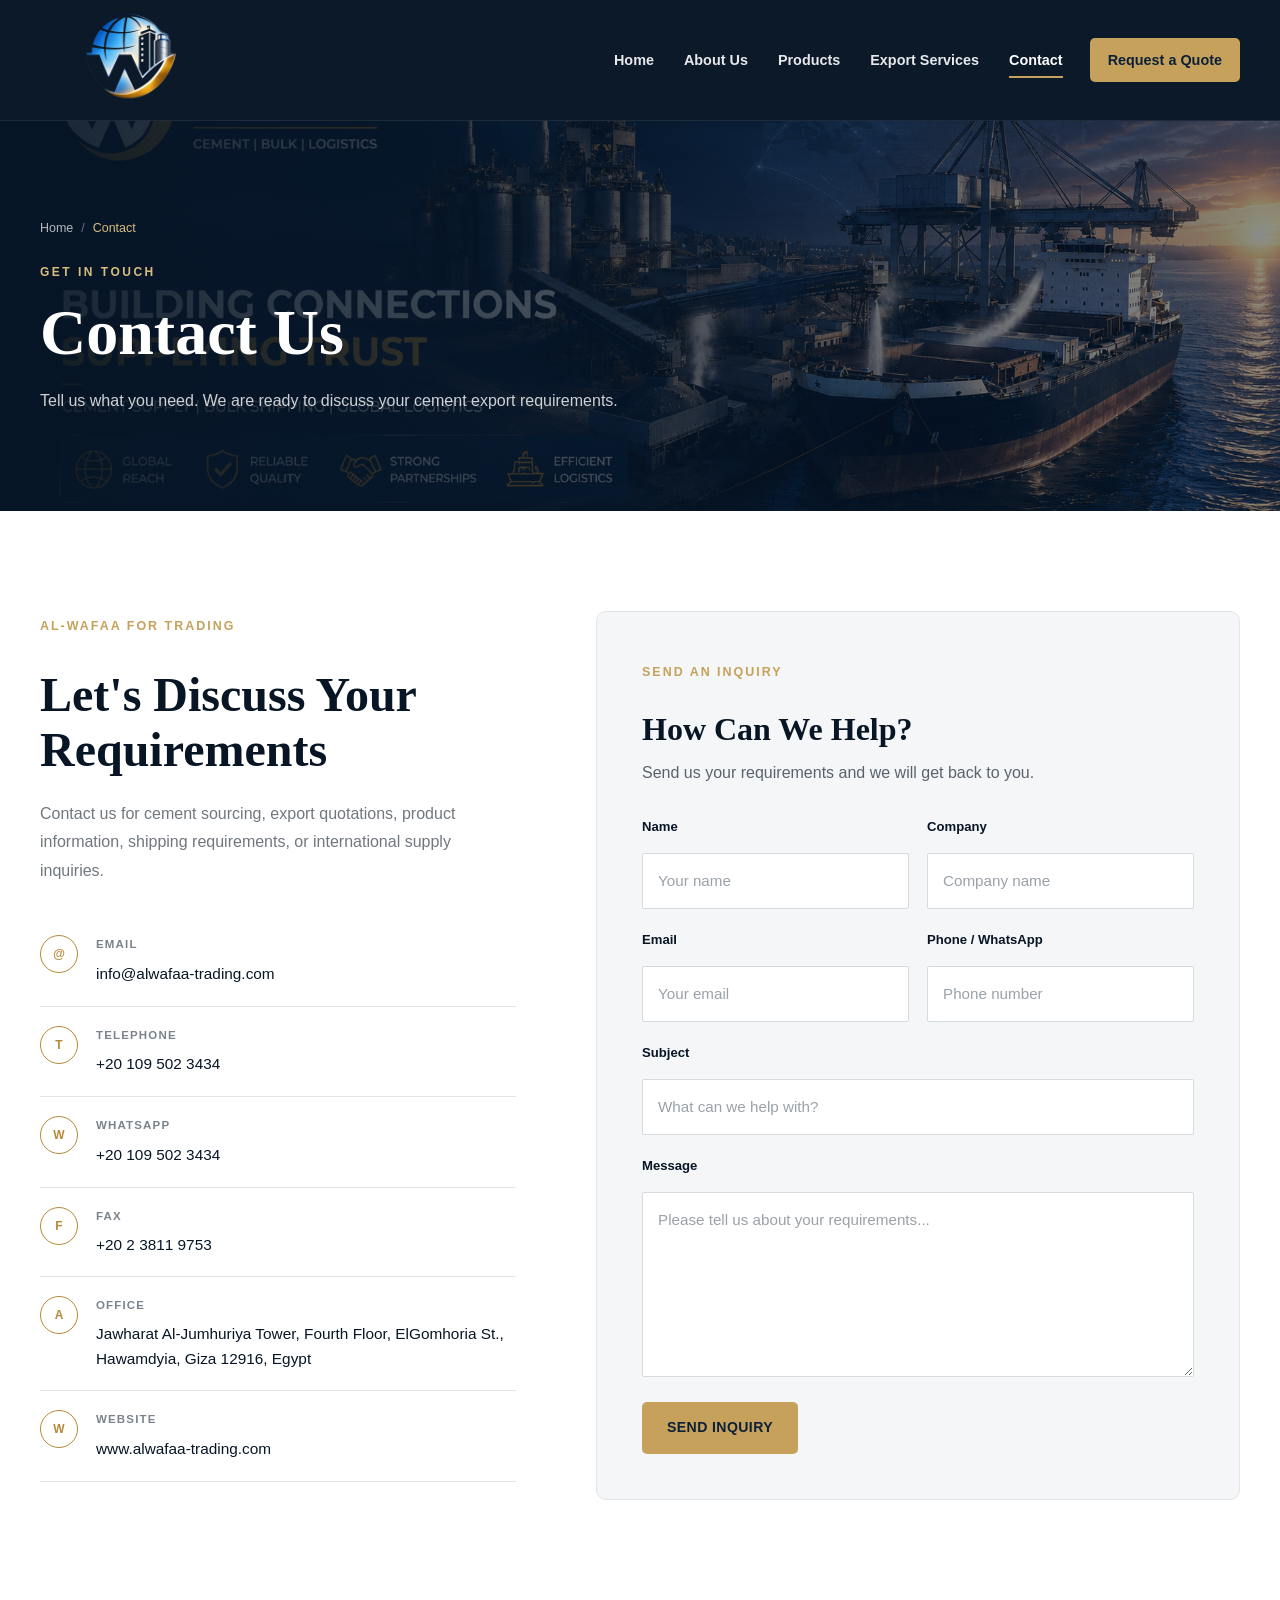
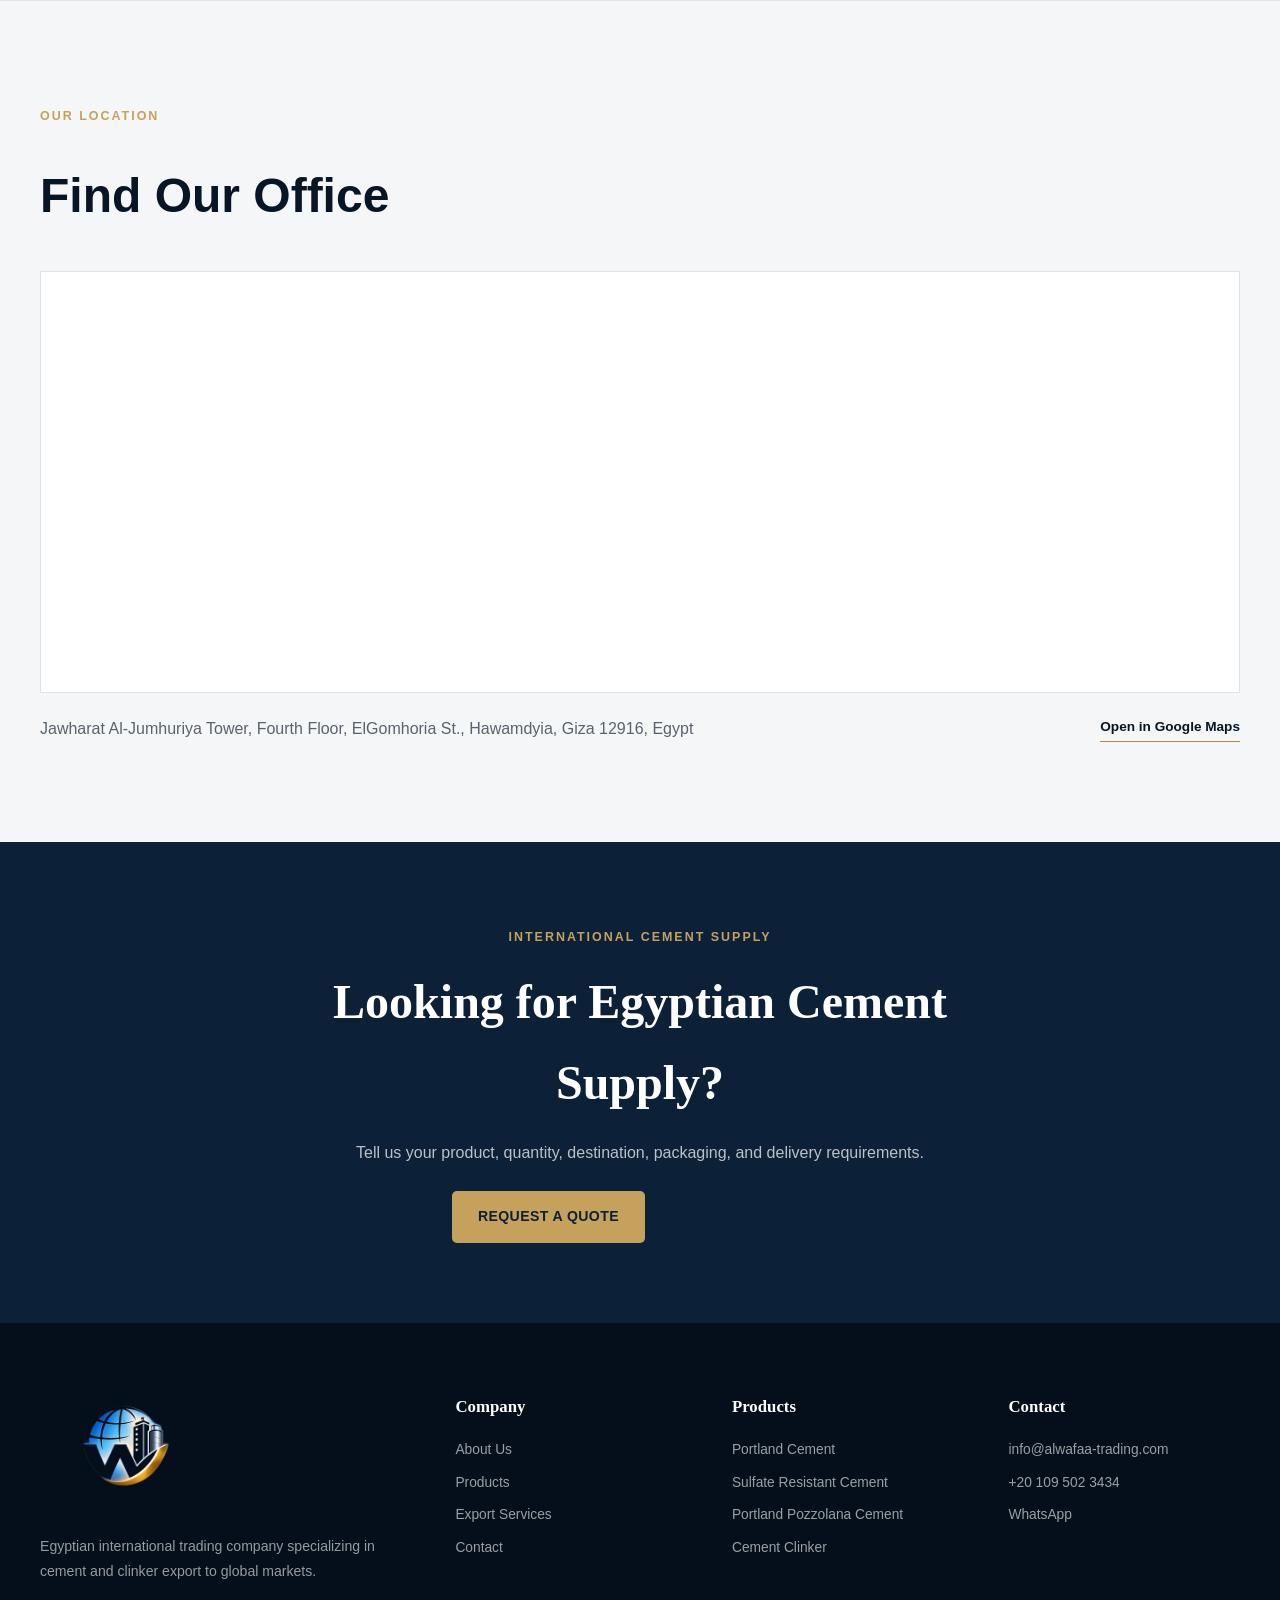
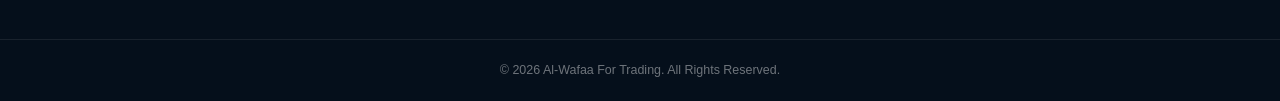
<file: contact.html>
<!DOCTYPE html>
<html lang="en">

<head>

    <meta charset="UTF-8">

    <meta
        name="viewport"
        content="width=device-width, initial-scale=1.0"
    >

    <title>
        Contact Us | Al-Wafaa For Trading
    </title>

    <meta
        name="description"
        content="Contact Al-Wafaa For Trading for Egyptian cement export inquiries, product sourcing, pricing, shipping, and international supply requirements."
    >

    <meta name="author" content="Al-Wafaa For Trading">

    <meta name="theme-color" content="#071525">


    <!-- Favicon -->

    <link
        rel="icon"
        type="image/png"
        href="images/favicon.png"
    >


    <!-- Common CSS -->

    <link
        rel="stylesheet"
        href="css/style.css"
    >

    <link
        rel="stylesheet"
        href="css/responsive.css"
    >

    <link
        rel="stylesheet"
        href="css/pages.css"
    >


    <!-- Google Analytics -->

    <script
        async
        src="https://www.googletagmanager.com/gtag/js?id=G-97PBZYNLEC">
    </script>

    <script>

        window.dataLayer = window.dataLayer || [];

        function gtag() {
            dataLayer.push(arguments);
        }

        gtag('js', new Date());

        gtag(
            'config',
            'G-97PBZYNLEC'
        );

    </script>

</head>


<body>


<!-- =========================================================
     HEADER
     ========================================================= -->

<header class="site-header">

    <div class="header-container">


        <!-- LOGO -->

        <a
            href="index.html"
            class="site-logo"
            aria-label="Al-Wafaa For Trading Home"
        >

            <img
                src="images/logo.png"
                alt="Al-Wafaa For Trading"
            >

        </a>


        <!-- DESKTOP NAVIGATION -->

        <nav
            class="desktop-navigation"
            aria-label="Main navigation"
        >

            <a href="index.html">
                Home
            </a>

            <a href="about.html">
                About Us
            </a>

            <a href="products.html">
                Products
            </a>

            <a href="services.html">
                Export Services
            </a>

            <a
                href="contact.html"
                class="active"
            >
                Contact
            </a>

            <a
                href="rfq.html"
                class="nav-quote"
            >
                Request a Quote
            </a>

        </nav>


        <!-- MOBILE MENU BUTTON -->

        <button
            class="mobile-menu-button"
            id="mobileMenuButton"
            type="button"
            aria-label="Open navigation menu"
            aria-expanded="false"
            aria-controls="mobileNavigation"
        >

            <span></span>
            <span></span>
            <span></span>

        </button>

    </div>


    <!-- MOBILE NAVIGATION -->

    <nav
        class="mobile-navigation"
        id="mobileNavigation"
        aria-label="Mobile navigation"
    >

        <a href="index.html">
            Home
        </a>

        <a href="about.html">
            About Us
        </a>

        <a href="products.html">
            Products
        </a>

        <a href="services.html">
            Export Services
        </a>

        <a
            href="contact.html"
            class="active"
        >
            Contact
        </a>

        <a
            href="rfq.html"
            class="mobile-quote"
        >
            Request a Quote
        </a>

    </nav>

</header>



<!-- =========================================================
     MAIN
     ========================================================= -->

<main>


    <!-- =====================================================
         HERO
         ===================================================== -->

    <section class="page-hero contact-hero">

        <div class="page-hero-container">

            <div class="page-hero-content">


                <div class="breadcrumb">

                    <a href="index.html">
                        Home
                    </a>

                    <span class="breadcrumb-separator">
                        /
                    </span>

                    <span class="breadcrumb-current">
                        Contact
                    </span>

                </div>


                <span class="page-hero-label">
                    GET IN TOUCH
                </span>


                <h1>
                    Contact Us
                </h1>


                <p>
                    Tell us what you need.
                    We are ready to discuss your
                    cement export requirements.
                </p>

            </div>

        </div>

    </section>



    <!-- =====================================================
         CONTACT AREA
         ===================================================== -->

    <section class="contact-main">

        <div class="content-container">

            <div class="contact-grid">


                <!-- =================================================
                     CONTACT INFORMATION
                     ================================================= -->

                <div class="contact-information">


                    <span class="section-label">
                        AL-WAFAA FOR TRADING
                    </span>


                    <h2>
                        Let's Discuss
                        Your Requirements
                    </h2>


                    <p class="contact-intro">

                        Contact us for cement sourcing,
                        export quotations, product
                        information, shipping requirements,
                        or international supply inquiries.

                    </p>



                    <!-- EMAIL -->

                    <div class="contact-item">

                        <div class="contact-item-icon">
                            @
                        </div>

                        <div>

                            <span>
                                Email
                            </span>

                            <a
                                href="mailto:info@alwafaa-trading.com"
                            >
                                info@alwafaa-trading.com
                            </a>

                        </div>

                    </div>



                    <!-- PHONE -->

                    <div class="contact-item">

                        <div class="contact-item-icon">
                            T
                        </div>

                        <div>

                            <span>
                                Telephone
                            </span>

                            <a
                                href="tel:+201095023434"
                            >
                                +20 109 502 3434
                            </a>

                        </div>

                    </div>



                    <!-- WHATSAPP -->

                    <div class="contact-item">

                        <div class="contact-item-icon">
                            W
                        </div>

                        <div>

                            <span>
                                WhatsApp
                            </span>

                            <a
                                href="https://wa.me/201095023434"
                                target="_blank"
                                rel="noopener noreferrer"
                            >
                                +20 109 502 3434
                            </a>

                        </div>

                    </div>



                    <!-- FAX -->

                    <div class="contact-item">

                        <div class="contact-item-icon">
                            F
                        </div>

                        <div>

                            <span>
                                Fax
                            </span>

                            <p>
                                +20 2 3811 9753
                            </p>

                        </div>

                    </div>



                    <!-- ADDRESS -->

                    <div class="contact-item contact-address">

                        <div class="contact-item-icon">
                            A
                        </div>

                        <div>

                            <span>
                                Office
                            </span>

                            <p>

                                Jawharat Al-Jumhuriya Tower,
                                Fourth Floor,
                                ElGomhoria St.,
                                Hawamdyia, Giza 12916,
                                Egypt

                            </p>

                        </div>

                    </div>



                    <!-- WEBSITE -->

                    <div class="contact-item">

                        <div class="contact-item-icon">
                            W
                        </div>

                        <div>

                            <span>
                                Website
                            </span>

                            <a
                                href="https://www.alwafaa-trading.com/"
                                target="_blank"
                                rel="noopener noreferrer"
                            >
                                www.alwafaa-trading.com
                            </a>

                        </div>

                    </div>

                </div>



                <!-- =================================================
                     INQUIRY FORM
                     ================================================= -->

                <div class="contact-form-wrapper">

                    <div class="contact-form-header">

                        <span class="section-label">
                            SEND AN INQUIRY
                        </span>

                        <h2>
                            How Can We Help?
                        </h2>

                        <p>
                            Send us your requirements
                            and we will get back to you.
                        </p>

                    </div>


                    <form
                        class="contact-form"
                        action="https://formspree.io/f/xzdnnykl"
                        method="post"
                    >


                        <div class="form-row">


                            <div class="form-group">

                                <label for="name">
                                    Name
                                </label>

                                <input
                                    type="text"
                                    id="name"
                                    name="name"
                                    placeholder="Your name"
                                    required
                                >

                            </div>


                            <div class="form-group">

                                <label for="company">
                                    Company
                                </label>

                                <input
                                    type="text"
                                    id="company"
                                    name="company"
                                    placeholder="Company name"
                                >

                            </div>

                        </div>



                        <div class="form-row">


                            <div class="form-group">

                                <label for="email">
                                    Email
                                </label>

                                <input
                                    type="email"
                                    id="email"
                                    name="email"
                                    placeholder="Your email"
                                    required
                                >

                            </div>


                            <div class="form-group">

                                <label for="phone">
                                    Phone / WhatsApp
                                </label>

                                <input
                                    type="tel"
                                    id="phone"
                                    name="phone"
                                    placeholder="Phone number"
                                >

                            </div>

                        </div>



                        <div class="form-group">

                            <label for="subject">
                                Subject
                            </label>

                            <input
                                type="text"
                                id="subject"
                                name="subject"
                                placeholder="What can we help with?"
                            >

                        </div>



                        <div class="form-group">

                            <label for="message">
                                Message
                            </label>

                            <textarea
                                id="message"
                                name="message"
                                rows="6"
                                placeholder="Please tell us about your requirements..."
                                required
                            ></textarea>

                        </div>



                        <button
                            type="submit"
                            class="button button-primary contact-submit"
                        >
                            Send Inquiry
                        </button>

                    </form>

                </div>

            </div>

        </div>

    </section>



    <!-- =====================================================
         LOCATION
         ===================================================== -->

    <section class="contact-location">

        <div class="content-container">


            <div class="contact-location-heading">

                <span class="section-label">
                    OUR LOCATION
                </span>

                <h2>
                    Find Our Office
                </h2>

            </div>


            <div class="map-wrapper">

                <iframe
                    src="https://www.google.com/maps?q=29.892998,31.265554&z=16&output=embed"
                    width="100%"
                    height="420"
                    style="border:0;"
                    allowfullscreen=""
                    loading="lazy"
                    referrerpolicy="no-referrer-when-downgrade"
                    title="Al-Wafaa For Trading location"
                >
                </iframe>

            </div>


            <div class="map-address">

                <p>

                    Jawharat Al-Jumhuriya Tower,
                    Fourth Floor, ElGomhoria St.,
                    Hawamdyia, Giza 12916, Egypt

                </p>

                <a
                    href="https://www.google.com/maps?q=29.892998,31.265554"
                    target="_blank"
                    rel="noopener noreferrer"
                    class="map-link"
                >
                    Open in Google Maps
                </a>

            </div>

        </div>

    </section>



    <!-- =====================================================
         FINAL CTA
         ===================================================== -->

    <section class="page-cta">

        <div class="content-container">

            <div class="page-cta-content">

                <span class="section-label">
                    INTERNATIONAL CEMENT SUPPLY
                </span>


                <h2>
                    Looking for Egyptian
                    Cement Supply?
                </h2>


                <p>
                    Tell us your product,
                    quantity, destination,
                    packaging, and delivery
                    requirements.
                </p>


                <div class="cta-buttons">

                    <a
                        href="rfq.html"
                        class="button button-primary"
                    >
                        Request a Quote
                    </a>

                    <a
                        href="https://wa.me/201095023434"
                        target="_blank"
                        rel="noopener noreferrer"
                        class="button button-outline"
                    >
                        WhatsApp Us
                    </a>

                </div>

            </div>

        </div>

    </section>

</main>



<!-- =========================================================
     FOOTER
     ========================================================= -->

<footer class="site-footer">

    <div class="footer-container">


        <!-- BRAND -->

        <div class="footer-brand">

            <a
                href="index.html"
                class="footer-logo"
            >

                <img
                    src="images/logo.png"
                    alt="Al-Wafaa For Trading"
                >

            </a>

            <p>
                Egyptian international trading
                company specializing in cement
                and clinker export to global markets.
            </p>

        </div>


        <!-- COMPANY -->

        <div class="footer-column">

            <h3>
                Company
            </h3>

            <a href="about.html">
                About Us
            </a>

            <a href="products.html">
                Products
            </a>

            <a href="services.html">
                Export Services
            </a>

            <a href="contact.html">
                Contact
            </a>

        </div>


        <!-- PRODUCTS -->

        <div class="footer-column">

            <h3>
                Products
            </h3>

            <a href="products.html">
                Portland Cement
            </a>

            <a href="products.html">
                Sulfate Resistant Cement
            </a>

            <a href="products.html">
                Portland Pozzolana Cement
            </a>

            <a href="products.html">
                Cement Clinker
            </a>

        </div>


        <!-- CONTACT -->

        <div class="footer-column">

            <h3>
                Contact
            </h3>

            <a href="mailto:info@alwafaa-trading.com">
                info@alwafaa-trading.com
            </a>

            <a href="tel:+201095023434">
                +20 109 502 3434
            </a>

            <a
                href="https://wa.me/201095023434"
                target="_blank"
                rel="noopener noreferrer"
            >
                WhatsApp
            </a>

        </div>

    </div>


    <div class="footer-bottom">

        <p>

            ©
            <span class="current-year">
                2026
            </span>
            Al-Wafaa For Trading.
            All Rights Reserved.

        </p>

    </div>

</footer>



<!-- =========================================================
     JAVASCRIPT
     ========================================================= -->

<script src="js/main.js"></script>

<script src="js/menu.js"></script>


</body>

</html>
</file>
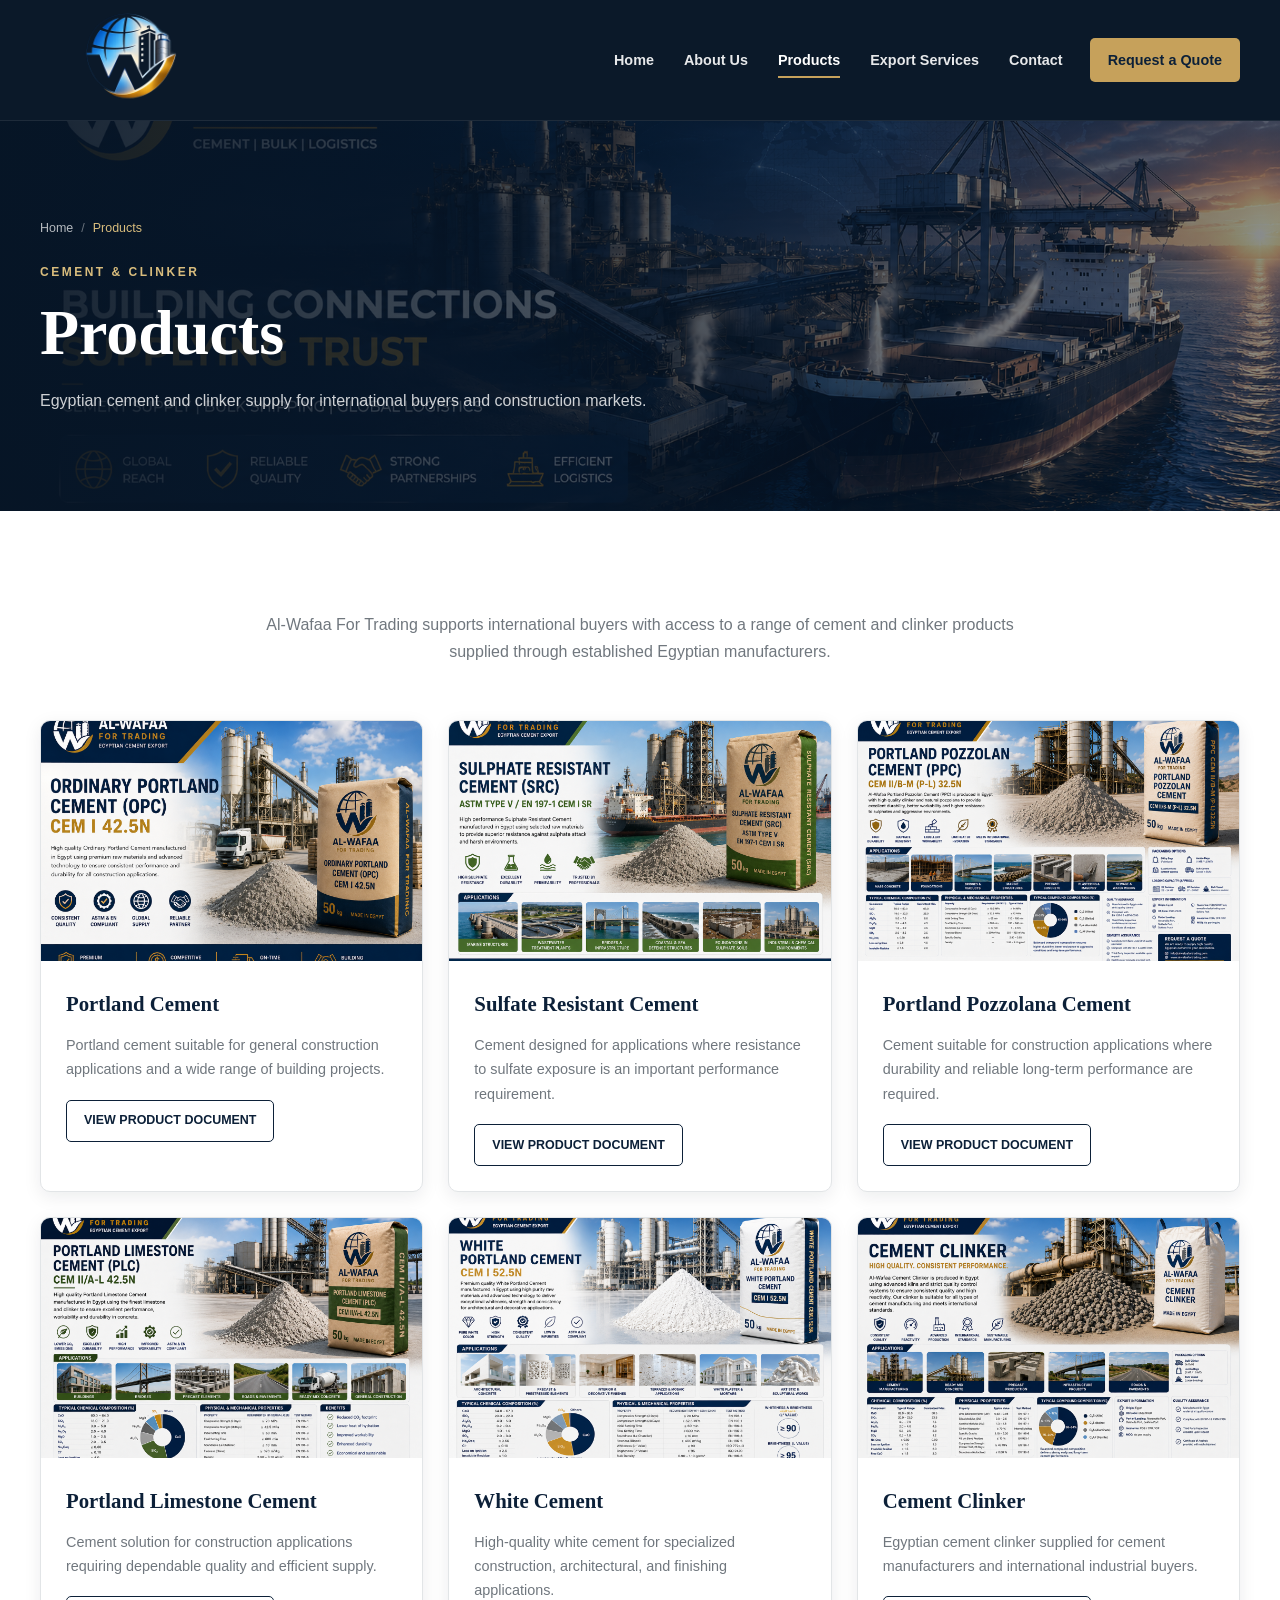
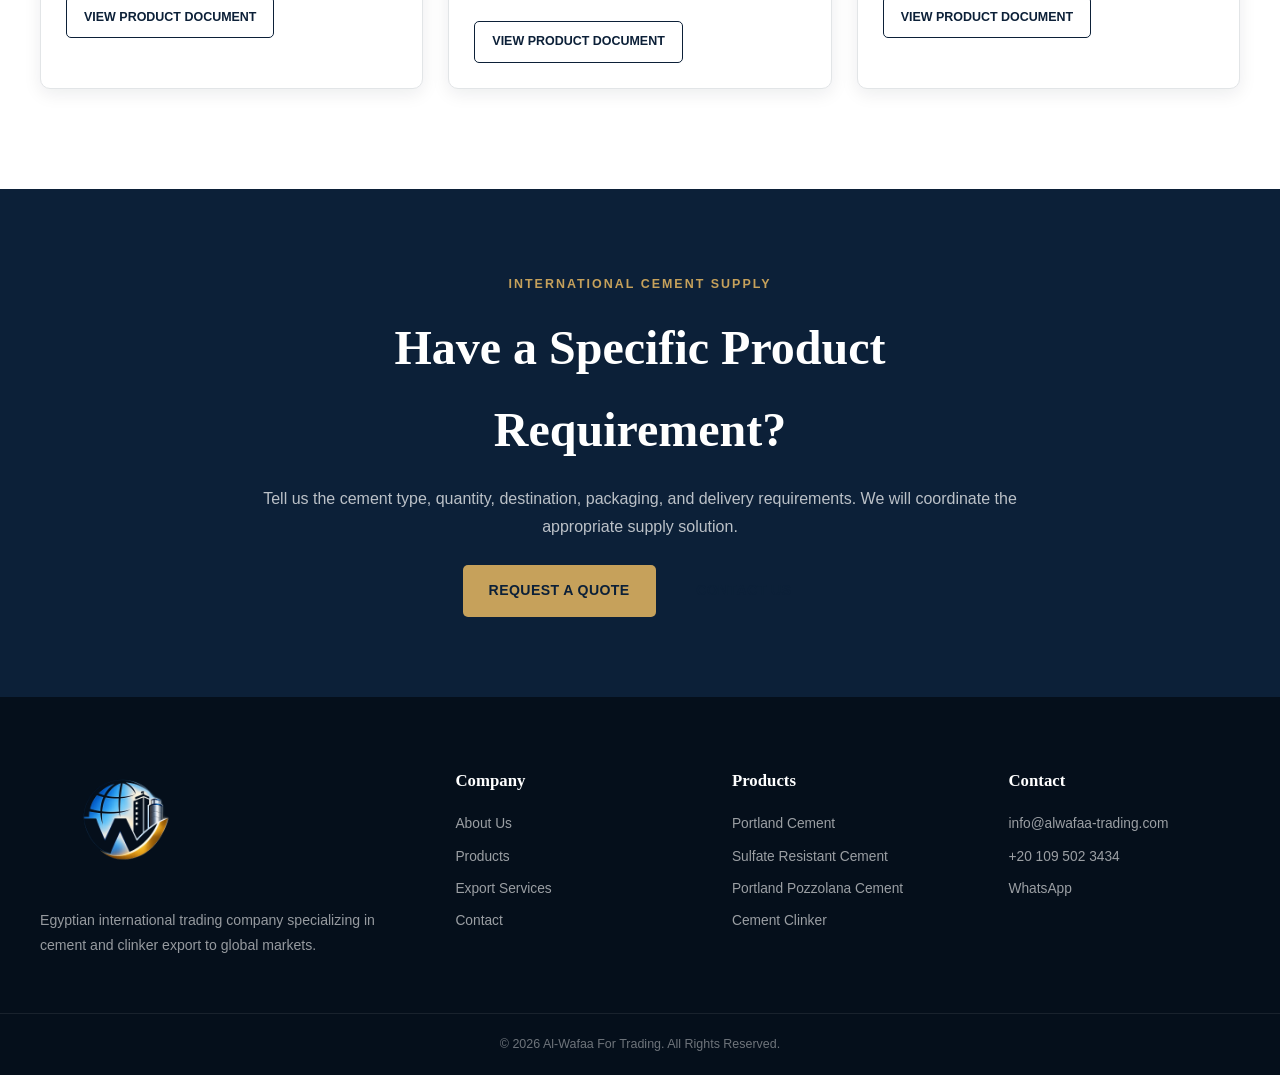
<file: products.html>
<!DOCTYPE html>
<html lang="en">

<head>

    <meta charset="UTF-8">

    <meta
        name="viewport"
        content="width=device-width, initial-scale=1.0"
    >

    <title>
        Products | Al-Wafaa For Trading
    </title>

    <meta
        name="description"
        content="Explore cement and clinker products supplied by Al-Wafaa For Trading from established Egyptian manufacturers to international markets."
    >

    <meta name="author" content="Al-Wafaa For Trading">

    <meta name="theme-color" content="#071525">


    <!-- Favicon -->

    <link
        rel="icon"
        type="image/png"
        href="images/favicon.png"
    >


    <!-- CSS -->

    <link
        rel="stylesheet"
        href="css/style.css"
    >

    <link
        rel="stylesheet"
        href="css/responsive.css"
    >

    <link
        rel="stylesheet"
        href="css/pages.css"
    >


    <!-- Google Analytics -->

    <script
        async
        src="https://www.googletagmanager.com/gtag/js?id=G-97PBZYNLEC">
    </script>

    <script>

        window.dataLayer =
            window.dataLayer || [];

        function gtag() {
            dataLayer.push(arguments);
        }

        gtag(
            'js',
            new Date()
        );

        gtag(
            'config',
            'G-97PBZYNLEC'
        );

    </script>

</head>


<body>


<!-- =========================================================
     HEADER
     ========================================================= -->

<header class="site-header">

    <div class="header-container">


        <!-- LOGO -->

        <a
            href="index.html"
            class="site-logo"
            aria-label="Al-Wafaa For Trading Home"
        >

            <img
                src="images/logo.png"
                alt="Al-Wafaa For Trading"
            >

        </a>


        <!-- DESKTOP NAVIGATION -->

        <nav
            class="desktop-navigation"
            aria-label="Main navigation"
        >

            <a href="index.html">
                Home
            </a>

            <a href="about.html">
                About Us
            </a>

            <a
                href="products.html"
                class="active"
            >
                Products
            </a>

            <a href="services.html">
                Export Services
            </a>

            <a href="contact.html">
                Contact
            </a>

            <a
                href="rfq.html"
                class="nav-quote"
            >
                Request a Quote
            </a>

        </nav>


        <!-- MOBILE MENU BUTTON -->

        <button
            class="mobile-menu-button"
            id="mobileMenuButton"
            type="button"
            aria-label="Open navigation menu"
            aria-expanded="false"
            aria-controls="mobileNavigation"
        >

            <span></span>
            <span></span>
            <span></span>

        </button>

    </div>


    <!-- MOBILE NAVIGATION -->

    <nav
        class="mobile-navigation"
        id="mobileNavigation"
        aria-label="Mobile navigation"
    >

        <a href="index.html">
            Home
        </a>

        <a href="about.html">
            About Us
        </a>

        <a
            href="products.html"
            class="active"
        >
            Products
        </a>

        <a href="services.html">
            Export Services
        </a>

        <a href="contact.html">
            Contact
        </a>

        <a
            href="rfq.html"
            class="mobile-quote"
        >
            Request a Quote
        </a>

    </nav>

</header>



<!-- =========================================================
     MAIN
     ========================================================= -->

<main>


    <!-- =====================================================
         PAGE HERO
         ===================================================== -->

    <section class="page-hero">

        <div class="page-hero-container">

            <div class="page-hero-content">


                <div class="breadcrumb">

                    <a href="index.html">
                        Home
                    </a>

                    <span class="breadcrumb-separator">
                        /
                    </span>

                    <span class="breadcrumb-current">
                        Products
                    </span>

                </div>


                <span class="page-hero-label">
                    CEMENT & CLINKER
                </span>


                <h1>
                    Products
                </h1>


                <p>
                    Egyptian cement and clinker
                    supply for international buyers
                    and construction markets.
                </p>

            </div>

        </div>

    </section>



    <!-- =====================================================
         PRODUCTS
         ===================================================== -->

    <section class="products-section">

        <div class="content-container">


            <div class="products-introduction">

                <p>

                    Al-Wafaa For Trading supports
                    international buyers with access
                    to a range of cement and clinker
                    products supplied through established
                    Egyptian manufacturers.

                </p>

            </div>


            <div class="products-page-grid">


                <!-- =================================================
                     PORTLAND CEMENT
                     ================================================= -->

                <article class="product-detail-card">


                    <div class="product-detail-image">

                        <img
                            src="images/opc.jpg"
                            alt="Portland Cement"
                            loading="lazy"
                        >

                    </div>


                    <div class="product-detail-content">

                        <h2>
                            Portland Cement
                        </h2>

                        <p>
                            Portland cement suitable for
                            general construction applications
                            and a wide range of building projects.
                        </p>

                        <a
                            href="products/opc.pdf"
                            class="product-document"
                            target="_blank"
                            rel="noopener noreferrer"
                        >
                            View Product Document
                        </a>

                    </div>

                </article>



                <!-- =================================================
                     SULFATE RESISTANT CEMENT
                     ================================================= -->

                <article class="product-detail-card">


                    <div class="product-detail-image">

                        <img
                            src="images/src.jpg"
                            alt="Sulfate Resistant Cement"
                            loading="lazy"
                        >

                    </div>


                    <div class="product-detail-content">

                        <h2>
                            Sulfate Resistant Cement
                        </h2>

                        <p>
                            Cement designed for applications
                            where resistance to sulfate exposure
                            is an important performance requirement.
                        </p>

                        <a
                            href="products/src.pdf"
                            class="product-document"
                            target="_blank"
                            rel="noopener noreferrer"
                        >
                            View Product Document
                        </a>

                    </div>

                </article>



                <!-- =================================================
                     PORTLAND POZZOLANA CEMENT
                     ================================================= -->

                <article class="product-detail-card">


                    <div class="product-detail-image">

                        <img
                            src="images/ppc.jpg"
                            alt="Portland Pozzolana Cement"
                            loading="lazy"
                        >

                    </div>


                    <div class="product-detail-content">

                        <h2>
                            Portland Pozzolana Cement
                        </h2>

                        <p>
                            Cement suitable for construction
                            applications where durability and
                            reliable long-term performance are required.
                        </p>

                        <a
                            href="products/ppc.pdf"
                            class="product-document"
                            target="_blank"
                            rel="noopener noreferrer"
                        >
                            View Product Document
                        </a>

                    </div>

                </article>



                <!-- =================================================
                     PORTLAND LIMESTONE CEMENT
                     ================================================= -->

                <article class="product-detail-card">


                    <div class="product-detail-image">

                        <img
                            src="images/plc.jpg"
                            alt="Portland Limestone Cement"
                            loading="lazy"
                        >

                    </div>


                    <div class="product-detail-content">

                        <h2>
                            Portland Limestone Cement
                        </h2>

                        <p>
                            Cement solution for construction
                            applications requiring dependable
                            quality and efficient supply.
                        </p>

                        <a
                            href="products/plc.pdf"
                            class="product-document"
                            target="_blank"
                            rel="noopener noreferrer"
                        >
                            View Product Document
                        </a>

                    </div>

                </article>



                <!-- =================================================
                     WHITE CEMENT
                     ================================================= -->

                <article class="product-detail-card">


                    <div class="product-detail-image">

                        <img
                            src="images/white-cement.jpg"
                            alt="White Cement"
                            loading="lazy"
                        >

                    </div>


                    <div class="product-detail-content">

                        <h2>
                            White Cement
                        </h2>

                        <p>
                            High-quality white cement for
                            specialized construction,
                            architectural, and finishing applications.
                        </p>

                        <a
                            href="products/white-cement.pdf"
                            class="product-document"
                            target="_blank"
                            rel="noopener noreferrer"
                        >
                            View Product Document
                        </a>

                    </div>

                </article>



                <!-- =================================================
                     CEMENT CLINKER
                     ================================================= -->

                <article class="product-detail-card">


                    <div class="product-detail-image">

                        <img
                            src="images/clinker.jpg"
                            alt="Cement Clinker"
                            loading="lazy"
                        >

                    </div>


                    <div class="product-detail-content">

                        <h2>
                            Cement Clinker
                        </h2>

                        <p>
                            Egyptian cement clinker supplied
                            for cement manufacturers and
                            international industrial buyers.
                        </p>

                        <a
                            href="products/clinker.pdf"
                            class="product-document"
                            target="_blank"
                            rel="noopener noreferrer"
                        >
                            View Product Document
                        </a>

                    </div>

                </article>

            </div>

        </div>

    </section>



    <!-- =====================================================
         PRODUCT REQUIREMENTS CTA
         ===================================================== -->

    <section class="page-cta">

        <div class="content-container">

            <div class="page-cta-content">

                <span class="section-label">
                    INTERNATIONAL CEMENT SUPPLY
                </span>


                <h2>
                    Have a Specific Product
                    Requirement?
                </h2>


                <p>
                    Tell us the cement type,
                    quantity, destination, packaging,
                    and delivery requirements.
                    We will coordinate the appropriate
                    supply solution.
                </p>


                <a
                    href="rfq.html"
                    class="button button-primary"
                >
                    Request a Quote
                </a>


                <a
                    href="contact.html"
                    class="button button-outline"
                >
                    Contact Us
                </a>

            </div>

        </div>

    </section>

</main>



<!-- =========================================================
     FOOTER
     ========================================================= -->

<footer class="site-footer">

    <div class="footer-container">


        <!-- BRAND -->

        <div class="footer-brand">

            <a
                href="index.html"
                class="footer-logo"
            >

                <img
                    src="images/logo.png"
                    alt="Al-Wafaa For Trading"
                >

            </a>

            <p>

                Egyptian international trading
                company specializing in cement
                and clinker export to global markets.

            </p>

        </div>


        <!-- COMPANY -->

        <div class="footer-column">

            <h3>
                Company
            </h3>

            <a href="about.html">
                About Us
            </a>

            <a href="products.html">
                Products
            </a>

            <a href="services.html">
                Export Services
            </a>

            <a href="contact.html">
                Contact
            </a>

        </div>


        <!-- PRODUCTS -->

        <div class="footer-column">

            <h3>
                Products
            </h3>

            <a href="products.html">
                Portland Cement
            </a>

            <a href="products.html">
                Sulfate Resistant Cement
            </a>

            <a href="products.html">
                Portland Pozzolana Cement
            </a>

            <a href="products.html">
                Cement Clinker
            </a>

        </div>


        <!-- CONTACT -->

        <div class="footer-column">

            <h3>
                Contact
            </h3>

            <a href="mailto:info@alwafaa-trading.com">
                info@alwafaa-trading.com
            </a>

            <a href="tel:+201095023434">
                +20 109 502 3434
            </a>

            <a
                href="https://wa.me/201095023434"
                target="_blank"
                rel="noopener noreferrer"
            >
                WhatsApp
            </a>

        </div>

    </div>


    <div class="footer-bottom">

        <p>

            ©
            <span class="current-year">
                2026
            </span>
            Al-Wafaa For Trading.
            All Rights Reserved.

        </p>

    </div>

</footer>



<!-- =========================================================
     JAVASCRIPT
     ========================================================= -->

<script src="js/main.js"></script>

<script src="js/menu.js"></script>


</body>

</html>
</file>
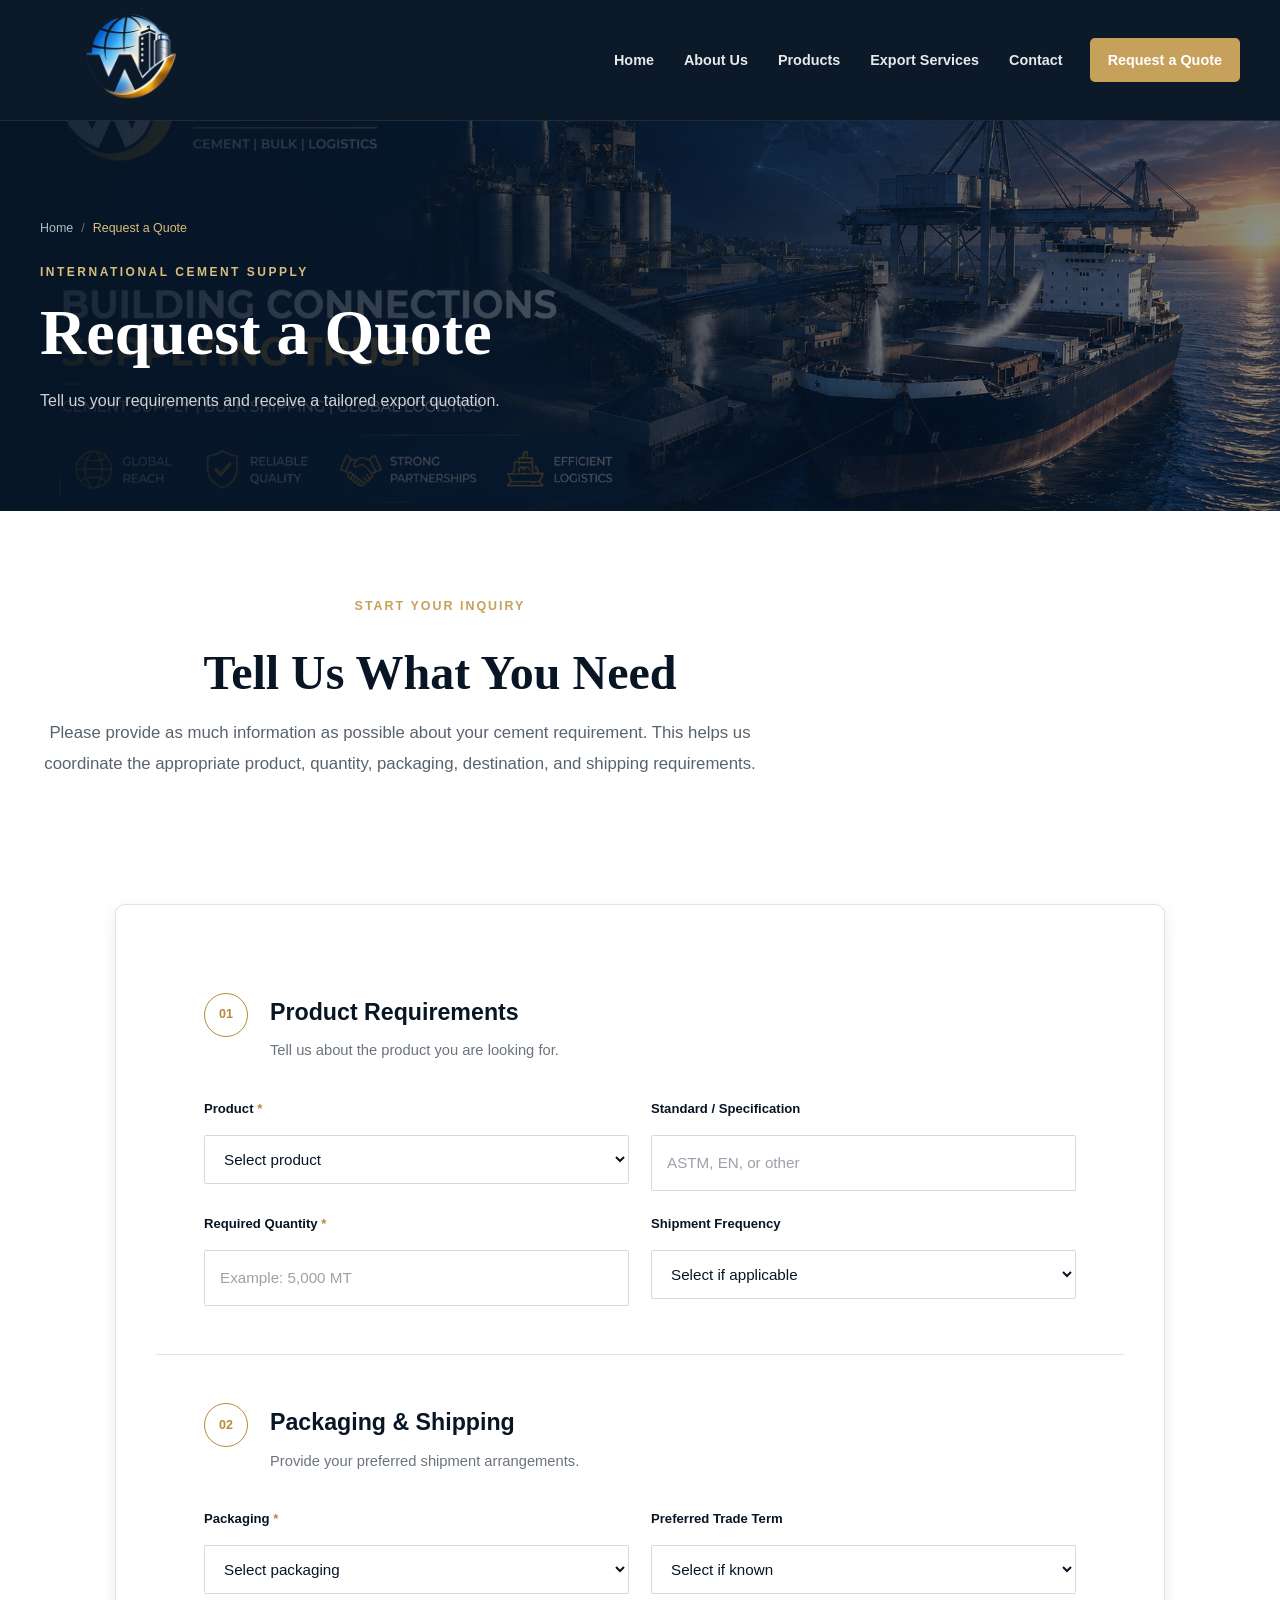
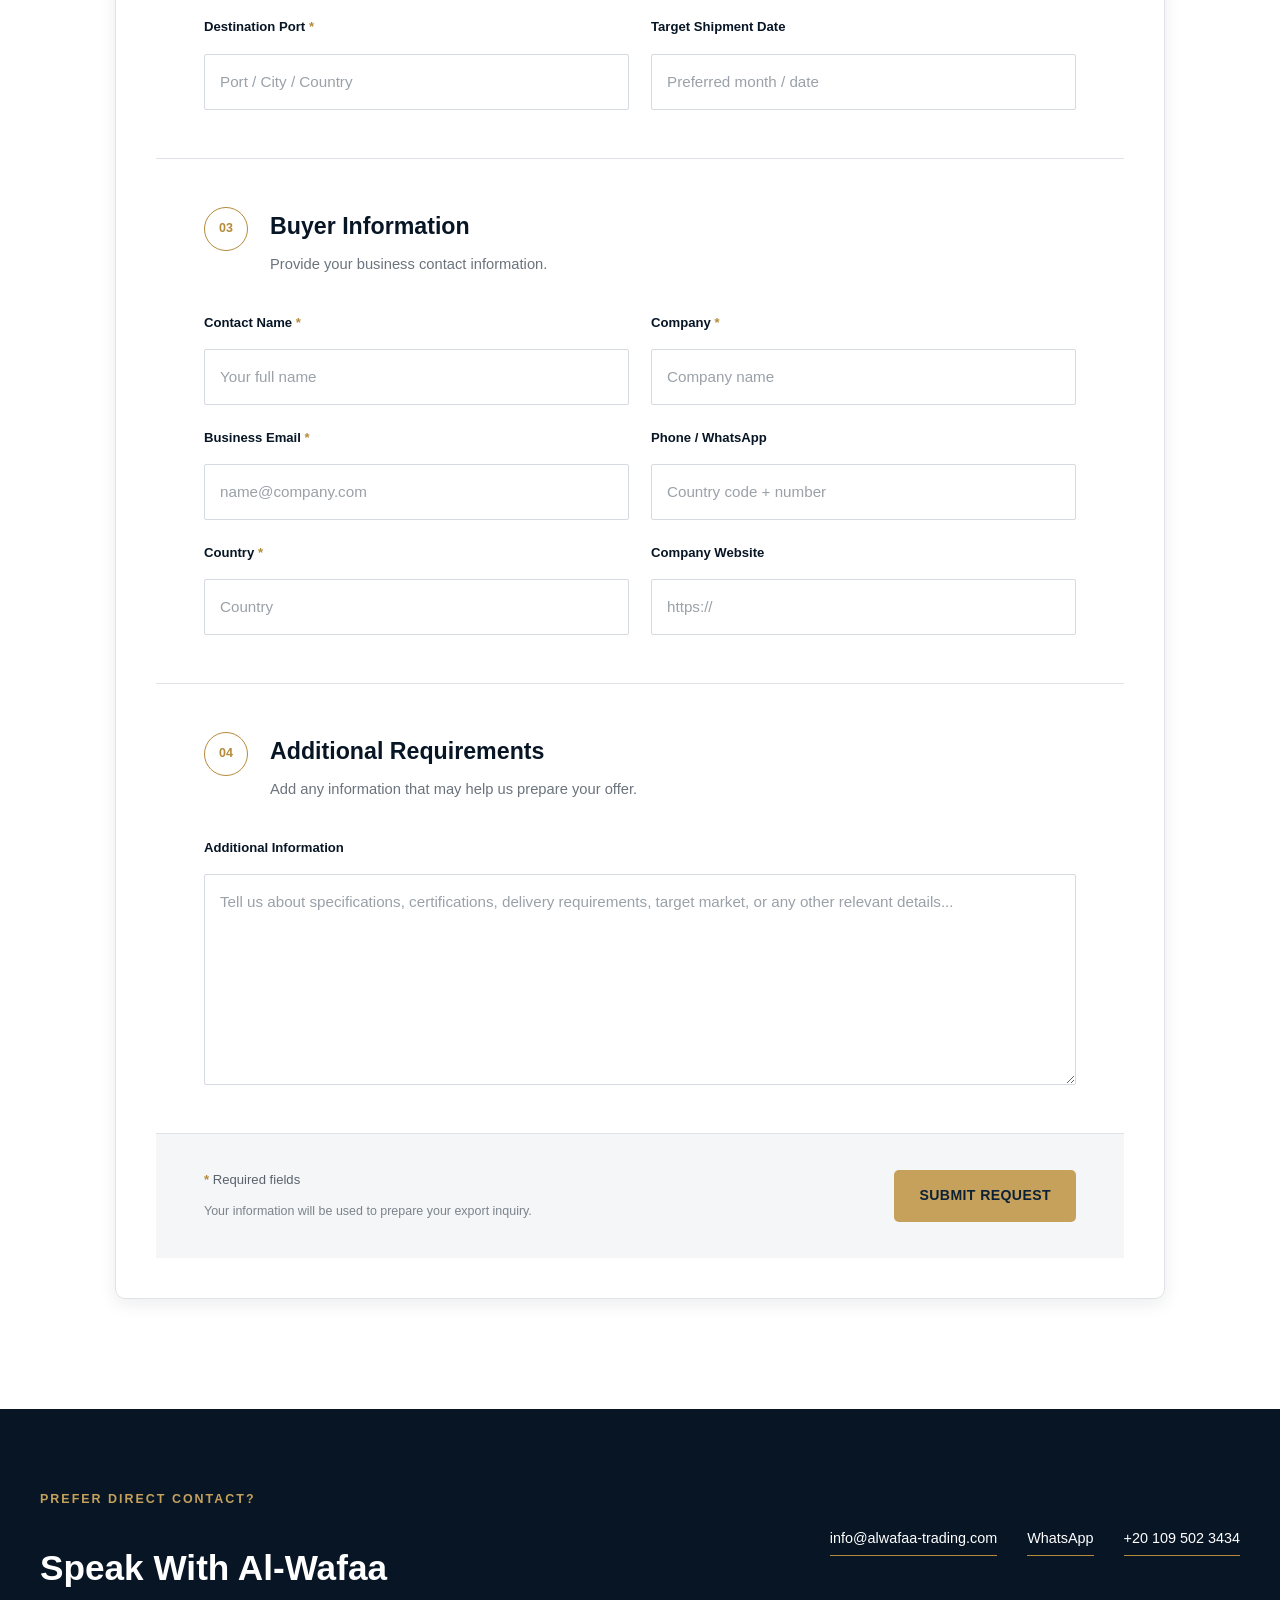
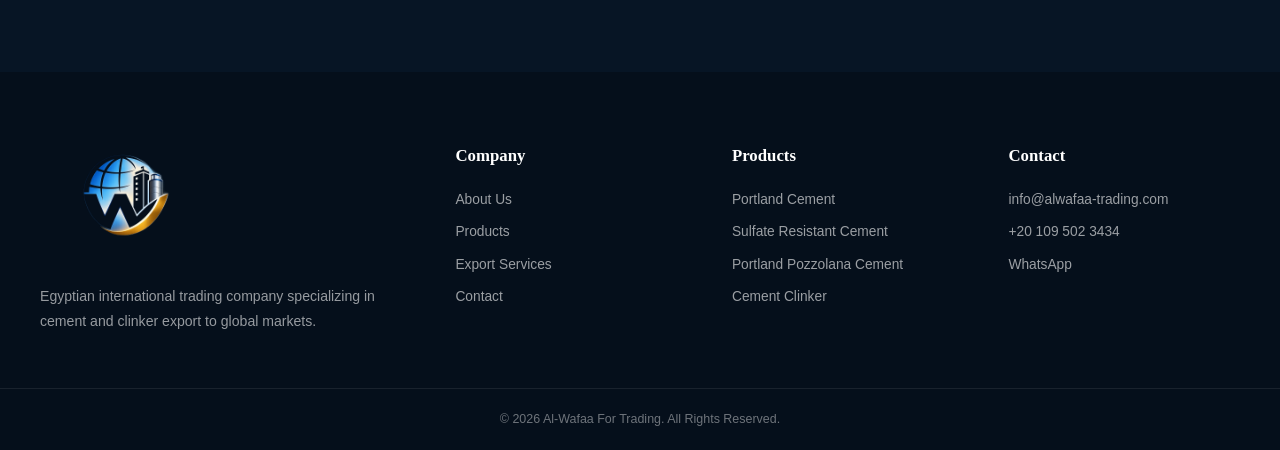
<file: rfq.html>
<!DOCTYPE html>
<html lang="en">

<head>

    <meta charset="UTF-8">

    <meta
        name="viewport"
        content="width=device-width, initial-scale=1.0"
    >

    <title>
        Request a Quote | Al-Wafaa For Trading
    </title>

    <meta
        name="description"
        content="Request a quotation for Egyptian cement and clinker export from Al-Wafaa For Trading."
    >

    <meta name="author" content="Al-Wafaa For Trading">

    <meta name="theme-color" content="#071525">


    <!-- Favicon -->

    <link
        rel="icon"
        type="image/png"
        href="images/favicon.png"
    >


    <!-- CSS -->

    <link
        rel="stylesheet"
        href="css/style.css"
    >

    <link
        rel="stylesheet"
        href="css/responsive.css"
    >

    <link
        rel="stylesheet"
        href="css/pages.css"
    >


    <!-- Google Analytics -->

    <script
        async
        src="https://www.googletagmanager.com/gtag/js?id=G-97PBZYNLEC">
    </script>

    <script>

        window.dataLayer = window.dataLayer || [];

        function gtag() {
            dataLayer.push(arguments);
        }

        gtag('js', new Date());

        gtag(
            'config',
            'G-97PBZYNLEC'
        );

    </script>

</head>


<body>


<!-- =========================================================
     HEADER
     ========================================================= -->

<header class="site-header">

    <div class="header-container">


        <!-- LOGO -->

        <a
            href="index.html"
            class="site-logo"
            aria-label="Al-Wafaa For Trading Home"
        >

            <img
                src="images/logo.png"
                alt="Al-Wafaa For Trading"
            >

        </a>


        <!-- DESKTOP NAVIGATION -->

        <nav
            class="desktop-navigation"
            aria-label="Main navigation"
        >

            <a href="index.html">
                Home
            </a>

            <a href="about.html">
                About Us
            </a>

            <a href="products.html">
                Products
            </a>

            <a href="services.html">
                Export Services
            </a>

            <a href="contact.html">
                Contact
            </a>

            <a
                href="rfq.html"
                class="nav-quote active"
            >
                Request a Quote
            </a>

        </nav>


        <!-- MOBILE MENU BUTTON -->

        <button
            class="mobile-menu-button"
            id="mobileMenuButton"
            type="button"
            aria-label="Open navigation menu"
            aria-expanded="false"
            aria-controls="mobileNavigation"
        >

            <span></span>
            <span></span>
            <span></span>

        </button>

    </div>


    <!-- MOBILE NAVIGATION -->

    <nav
        class="mobile-navigation"
        id="mobileNavigation"
        aria-label="Mobile navigation"
    >

        <a href="index.html">
            Home
        </a>

        <a href="about.html">
            About Us
        </a>

        <a href="products.html">
            Products
        </a>

        <a href="services.html">
            Export Services
        </a>

        <a href="contact.html">
            Contact
        </a>

        <a
            href="rfq.html"
            class="mobile-quote active"
        >
            Request a Quote
        </a>

    </nav>

</header>



<!-- =========================================================
     MAIN
     ========================================================= -->

<main>


    <!-- =====================================================
         HERO
         ===================================================== -->

    <section class="page-hero rfq-hero">

        <div class="page-hero-container">

            <div class="page-hero-content">


                <div class="breadcrumb">

                    <a href="index.html">
                        Home
                    </a>

                    <span class="breadcrumb-separator">
                        /
                    </span>

                    <span class="breadcrumb-current">
                        Request a Quote
                    </span>

                </div>


                <span class="page-hero-label">
                    INTERNATIONAL CEMENT SUPPLY
                </span>


                <h1>
                    Request a Quote
                </h1>


                <p>
                    Tell us your requirements and
                    receive a tailored export quotation.
                </p>

            </div>

        </div>

    </section>



    <!-- =====================================================
         RFQ INTRODUCTION
         ===================================================== -->

    <section class="rfq-introduction">

        <div class="content-container">

            <div class="rfq-introduction-inner">

                <span class="section-label">
                    START YOUR INQUIRY
                </span>

                <h2>
                    Tell Us What You Need
                </h2>

                <p>
                    Please provide as much information
                    as possible about your cement
                    requirement. This helps us coordinate
                    the appropriate product, quantity,
                    packaging, destination, and shipping
                    requirements.
                </p>

            </div>

        </div>

    </section>



    <!-- =====================================================
         RFQ FORM
         ===================================================== -->

    <section class="rfq-section">

        <div class="content-container">

            <form
                class="rfq-form"
                action="https://formspree.io/f/mykrrlpa"
                method="post"
            >


                <!-- =================================================
                     SECTION 01
                     ================================================= -->

                <div class="rfq-form-section">

                    <div class="rfq-form-heading">

                        <span>
                            01
                        </span>

                        <div>

                            <h2>
                                Product Requirements
                            </h2>

                            <p>
                                Tell us about the product
                                you are looking for.
                            </p>

                        </div>

                    </div>


                    <div class="rfq-form-grid">


                        <div class="form-group">

                            <label for="product">
                                Product
                                <strong>*</strong>
                            </label>

                            <select
                                id="product"
                                name="product"
                                required
                            >

                                <option
                                    value=""
                                    selected
                                    disabled
                                >
                                    Select product
                                </option>

                                <option value="opc">
                                    Ordinary Portland Cement
                                </option>

                                <option value="src">
                                    Sulfate Resistant Cement
                                </option>

                                <option value="ppc">
                                    Portland Pozzolana Cement
                                </option>

                                <option value="plc">
                                    Portland Limestone Cement
                                </option>

                                <option value="blast-furnace">
                                    Blast Furnace Cement
                                </option>

                                <option value="white-cement">
                                    White Cement
                                </option>

                                <option value="clinker">
                                    Cement Clinker
                                </option>

                                <option value="other">
                                    Other
                                </option>

                            </select>

                        </div>


                        <div class="form-group">

                            <label for="standard">
                                Standard / Specification
                            </label>

                            <input
                                type="text"
                                id="standard"
                                name="standard"
                                placeholder="ASTM, EN, or other"
                            >

                        </div>


                    </div>


                    <div class="rfq-form-grid">


                        <div class="form-group">

                            <label for="quantity">
                                Required Quantity
                                <strong>*</strong>
                            </label>

                            <input
                                type="text"
                                id="quantity"
                                name="quantity"
                                placeholder="Example: 5,000 MT"
                                required
                            >

                        </div>


                        <div class="form-group">

                            <label for="frequency">
                                Shipment Frequency
                            </label>

                            <select
                                id="frequency"
                                name="frequency"
                            >

                                <option value="">
                                    Select if applicable
                                </option>

                                <option value="one-time">
                                    One-time shipment
                                </option>

                                <option value="monthly">
                                    Monthly
                                </option>

                                <option value="quarterly">
                                    Quarterly
                                </option>

                                <option value="long-term">
                                    Long-term supply
                                </option>

                            </select>

                        </div>


                    </div>

                </div>



                <!-- =================================================
                     SECTION 02
                     ================================================= -->

                <div class="rfq-form-section">

                    <div class="rfq-form-heading">

                        <span>
                            02
                        </span>

                        <div>

                            <h2>
                                Packaging & Shipping
                            </h2>

                            <p>
                                Provide your preferred
                                shipment arrangements.
                            </p>

                        </div>

                    </div>


                    <div class="rfq-form-grid">


                        <div class="form-group">

                            <label for="packaging">
                                Packaging
                                <strong>*</strong>
                            </label>

                            <select
                                id="packaging"
                                name="packaging"
                                required
                            >

                                <option
                                    value=""
                                    selected
                                    disabled
                                >
                                    Select packaging
                                </option>

                                <option value="bulk">
                                    Bulk
                                </option>

                                <option value="25kg">
                                    25 kg Bags
                                </option>

                                <option value="50kg">
                                    50 kg Bags
                                </option>

                                <option value="jumbo">
                                    Jumbo Bags
                                </option>

                                <option value="other">
                                    Other
                                </option>

                            </select>

                        </div>


                        <div class="form-group">

                            <label for="incoterm">
                                Preferred Trade Term
                            </label>

                            <select
                                id="incoterm"
                                name="incoterm"
                            >

                                <option value="">
                                    Select if known
                                </option>

                                <option value="fob">
                                    FOB
                                </option>

                                <option value="cfr">
                                    CFR
                                </option>

                                <option value="cif">
                                    CIF
                                </option>

                                <option value="other">
                                    Other
                                </option>

                            </select>

                        </div>


                    </div>


                    <div class="rfq-form-grid">


                        <div class="form-group">

                            <label for="destination">
                                Destination Port
                                <strong>*</strong>
                            </label>

                            <input
                                type="text"
                                id="destination"
                                name="destination"
                                placeholder="Port / City / Country"
                                required
                            >

                        </div>


                        <div class="form-group">

                            <label for="shipment-date">
                                Target Shipment Date
                            </label>

                            <input
                                type="text"
                                id="shipment-date"
                                name="shipment_date"
                                placeholder="Preferred month / date"
                            >

                        </div>


                    </div>

                </div>



                <!-- =================================================
                     SECTION 03
                     ================================================= -->

                <div class="rfq-form-section">

                    <div class="rfq-form-heading">

                        <span>
                            03
                        </span>

                        <div>

                            <h2>
                                Buyer Information
                            </h2>

                            <p>
                                Provide your business contact
                                information.
                            </p>

                        </div>

                    </div>


                    <div class="rfq-form-grid">


                        <div class="form-group">

                            <label for="buyer-name">
                                Contact Name
                                <strong>*</strong>
                            </label>

                            <input
                                type="text"
                                id="buyer-name"
                                name="name"
                                placeholder="Your full name"
                                required
                            >

                        </div>


                        <div class="form-group">

                            <label for="company-name">
                                Company
                                <strong>*</strong>
                            </label>

                            <input
                                type="text"
                                id="company-name"
                                name="company"
                                placeholder="Company name"
                                required
                            >

                        </div>


                    </div>


                    <div class="rfq-form-grid">


                        <div class="form-group">

                            <label for="buyer-email">
                                Business Email
                                <strong>*</strong>
                            </label>

                            <input
                                type="email"
                                id="buyer-email"
                                name="email"
                                placeholder="name@company.com"
                                required
                            >

                        </div>


                        <div class="form-group">

                            <label for="buyer-phone">
                                Phone / WhatsApp
                            </label>

                            <input
                                type="tel"
                                id="buyer-phone"
                                name="phone"
                                placeholder="Country code + number"
                            >

                        </div>


                    </div>


                    <div class="rfq-form-grid">


                        <div class="form-group">

                            <label for="country">
                                Country
                                <strong>*</strong>
                            </label>

                            <input
                                type="text"
                                id="country"
                                name="country"
                                placeholder="Country"
                                required
                            >

                        </div>


                        <div class="form-group">

                            <label for="website">
                                Company Website
                            </label>

                            <input
                                type="url"
                                id="website"
                                name="website"
                                placeholder="https://"
                            >

                        </div>


                    </div>

                </div>



                <!-- =================================================
                     SECTION 04
                     ================================================= -->

                <div class="rfq-form-section">

                    <div class="rfq-form-heading">

                        <span>
                            04
                        </span>

                        <div>

                            <h2>
                                Additional Requirements
                            </h2>

                            <p>
                                Add any information that
                                may help us prepare your offer.
                            </p>

                        </div>

                    </div>


                    <div class="form-group">

                        <label for="message">
                            Additional Information
                        </label>

                        <textarea
                            id="message"
                            name="message"
                            rows="7"
                            placeholder="Tell us about specifications, certifications, delivery requirements, target market, or any other relevant details..."
                        ></textarea>

                    </div>

                </div>



                <!-- =================================================
                     SUBMIT
                     ================================================= -->

                <div class="rfq-submit-area">

                    <div>

                        <p>
                            <strong>*</strong>
                            Required fields
                        </p>

                        <small>
                            Your information will be used
                            to prepare your export inquiry.
                        </small>

                    </div>


                    <button
                        type="submit"
                        class="button button-primary rfq-submit"
                    >
                        Submit Request
                    </button>

                </div>

            </form>

        </div>

    </section>



    <!-- =====================================================
         DIRECT CONTACT
         ===================================================== -->

    <section class="rfq-contact">

        <div class="content-container">

            <div class="rfq-contact-inner">


                <div>

                    <span class="section-label">
                        PREFER DIRECT CONTACT?
                    </span>

                    <h2>
                        Speak With Al-Wafaa
                    </h2>

                </div>


                <div class="rfq-contact-links">

                    <a
                        href="mailto:info@alwafaa-trading.com"
                    >
                        info@alwafaa-trading.com
                    </a>

                    <a
                        href="https://wa.me/201095023434"
                        target="_blank"
                        rel="noopener noreferrer"
                    >
                        WhatsApp
                    </a>

                    <a
                        href="tel:+201095023434"
                    >
                        +20 109 502 3434
                    </a>

                </div>

            </div>

        </div>

    </section>

</main>



<!-- =========================================================
     FOOTER
     ========================================================= -->

<footer class="site-footer">

    <div class="footer-container">


        <div class="footer-brand">

            <a
                href="index.html"
                class="footer-logo"
            >

                <img
                    src="images/logo.png"
                    alt="Al-Wafaa For Trading"
                >

            </a>

            <p>
                Egyptian international trading
                company specializing in cement
                and clinker export to global markets.
            </p>

        </div>


        <div class="footer-column">

            <h3>
                Company
            </h3>

            <a href="about.html">
                About Us
            </a>

            <a href="products.html">
                Products
            </a>

            <a href="services.html">
                Export Services
            </a>

            <a href="contact.html">
                Contact
            </a>

        </div>


        <div class="footer-column">

            <h3>
                Products
            </h3>

            <a href="products.html">
                Portland Cement
            </a>

            <a href="products.html">
                Sulfate Resistant Cement
            </a>

            <a href="products.html">
                Portland Pozzolana Cement
            </a>

            <a href="products.html">
                Cement Clinker
            </a>

        </div>


        <div class="footer-column">

            <h3>
                Contact
            </h3>

            <a href="mailto:info@alwafaa-trading.com">
                info@alwafaa-trading.com
            </a>

            <a href="tel:+201095023434">
                +20 109 502 3434
            </a>

            <a
                href="https://wa.me/201095023434"
                target="_blank"
                rel="noopener noreferrer"
            >
                WhatsApp
            </a>

        </div>

    </div>


    <div class="footer-bottom">

        <p>

            ©
            <span class="current-year">
                2026
            </span>
            Al-Wafaa For Trading.
            All Rights Reserved.

        </p>

    </div>

</footer>



<!-- =========================================================
     JAVASCRIPT
     ========================================================= -->

<script src="js/main.js"></script>

<script src="js/menu.js"></script>


</body>

</html>
</file>
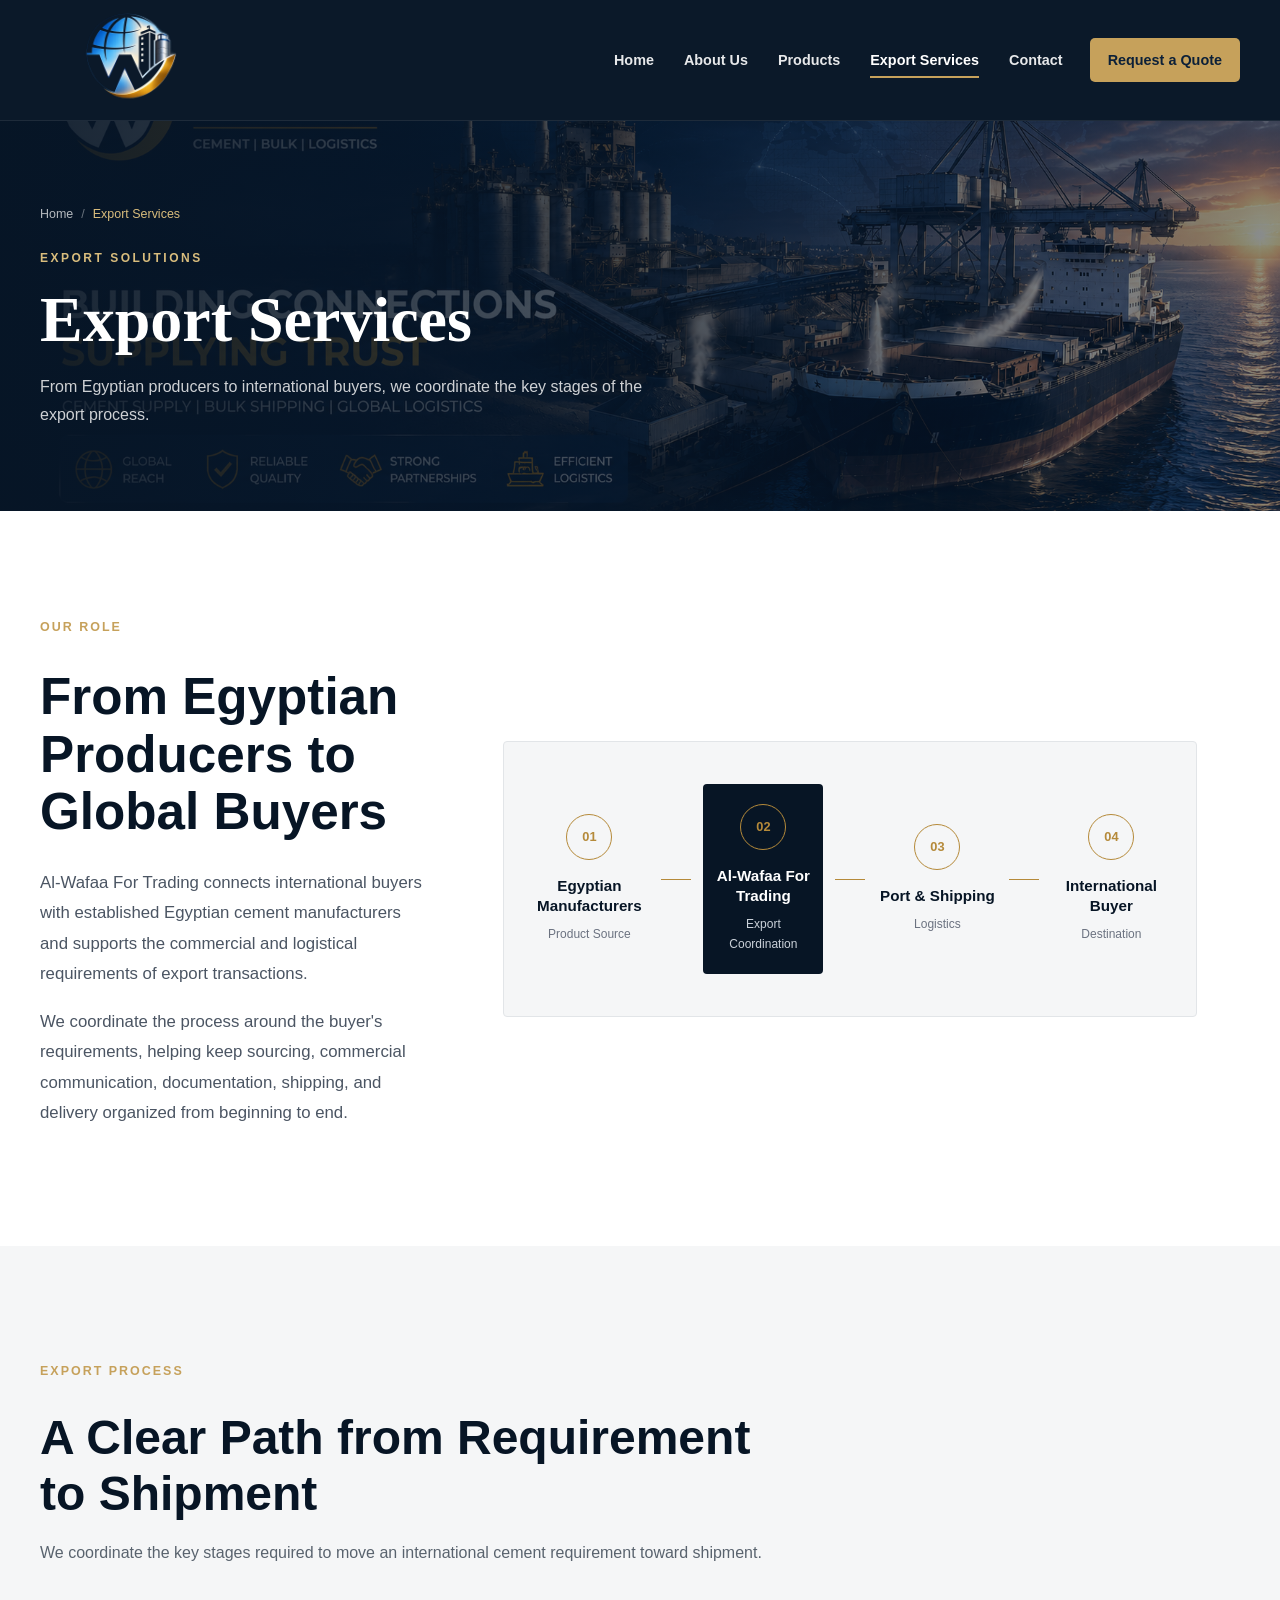
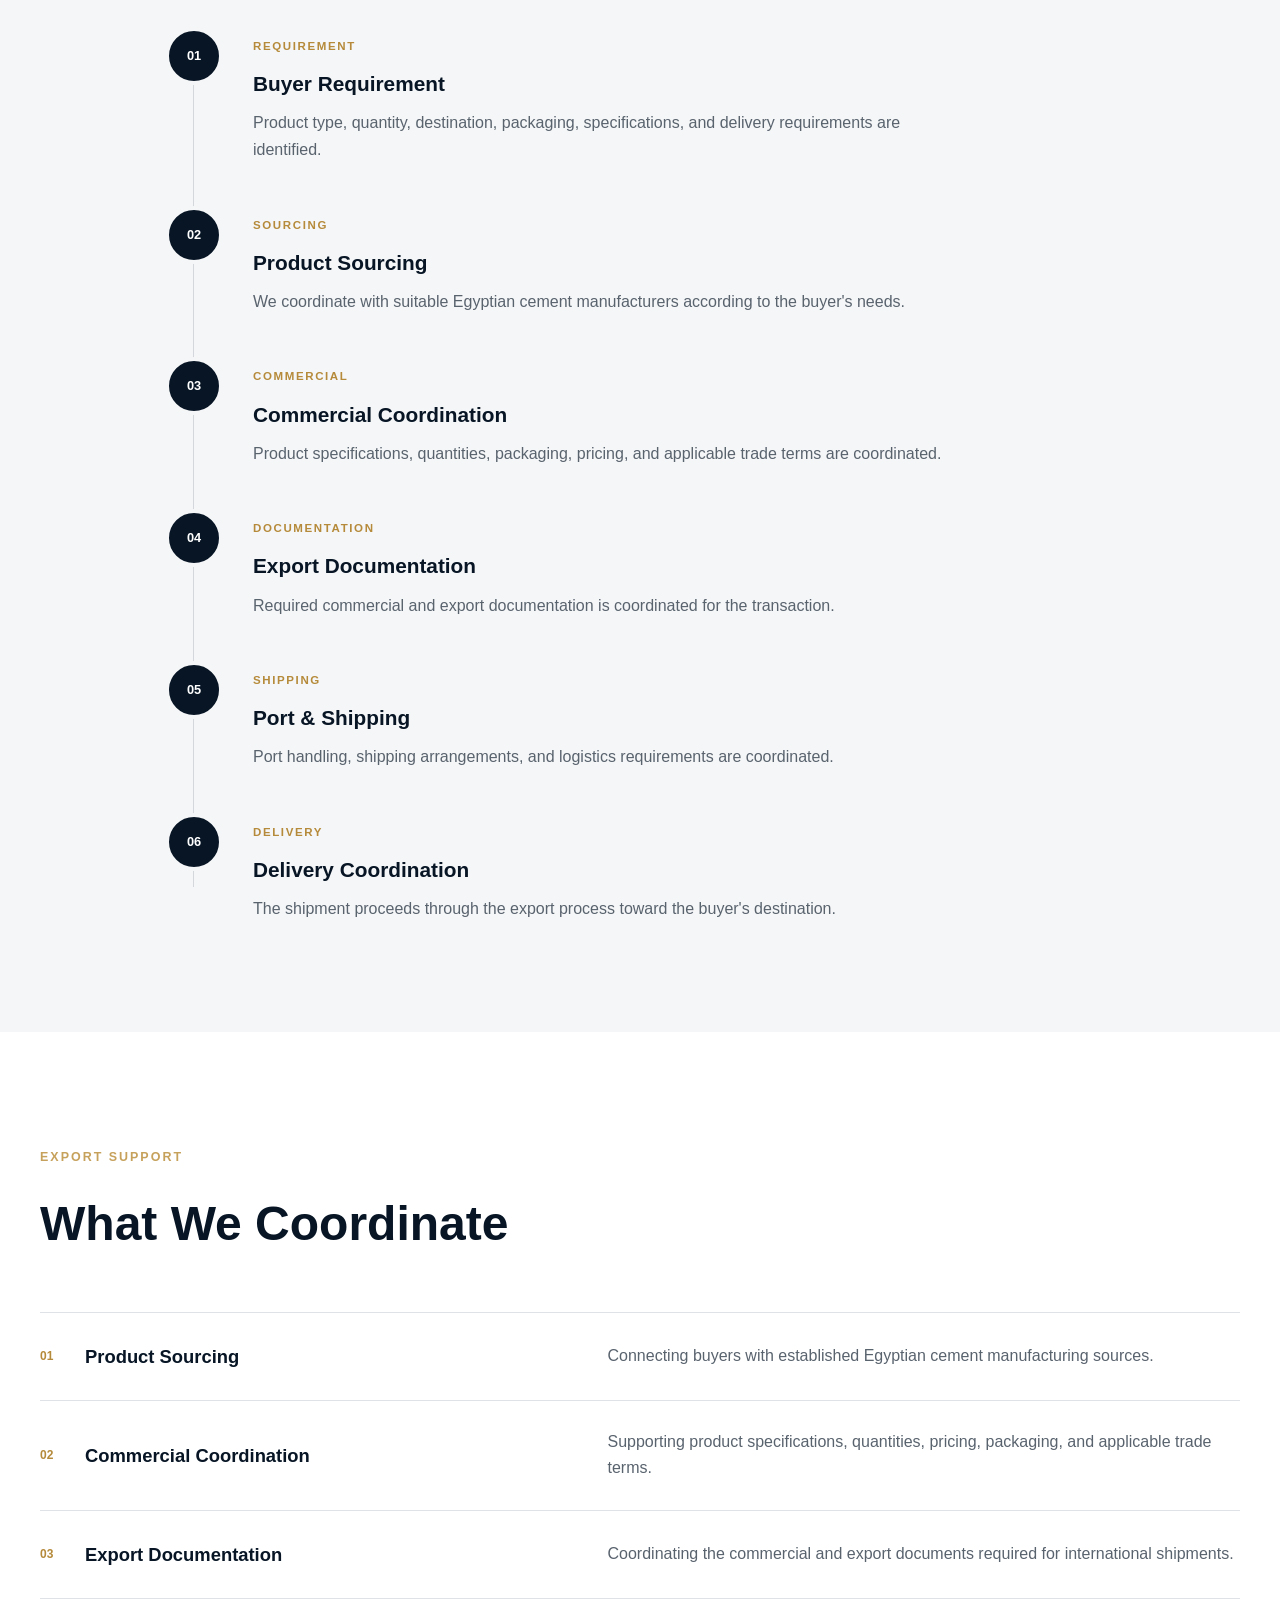
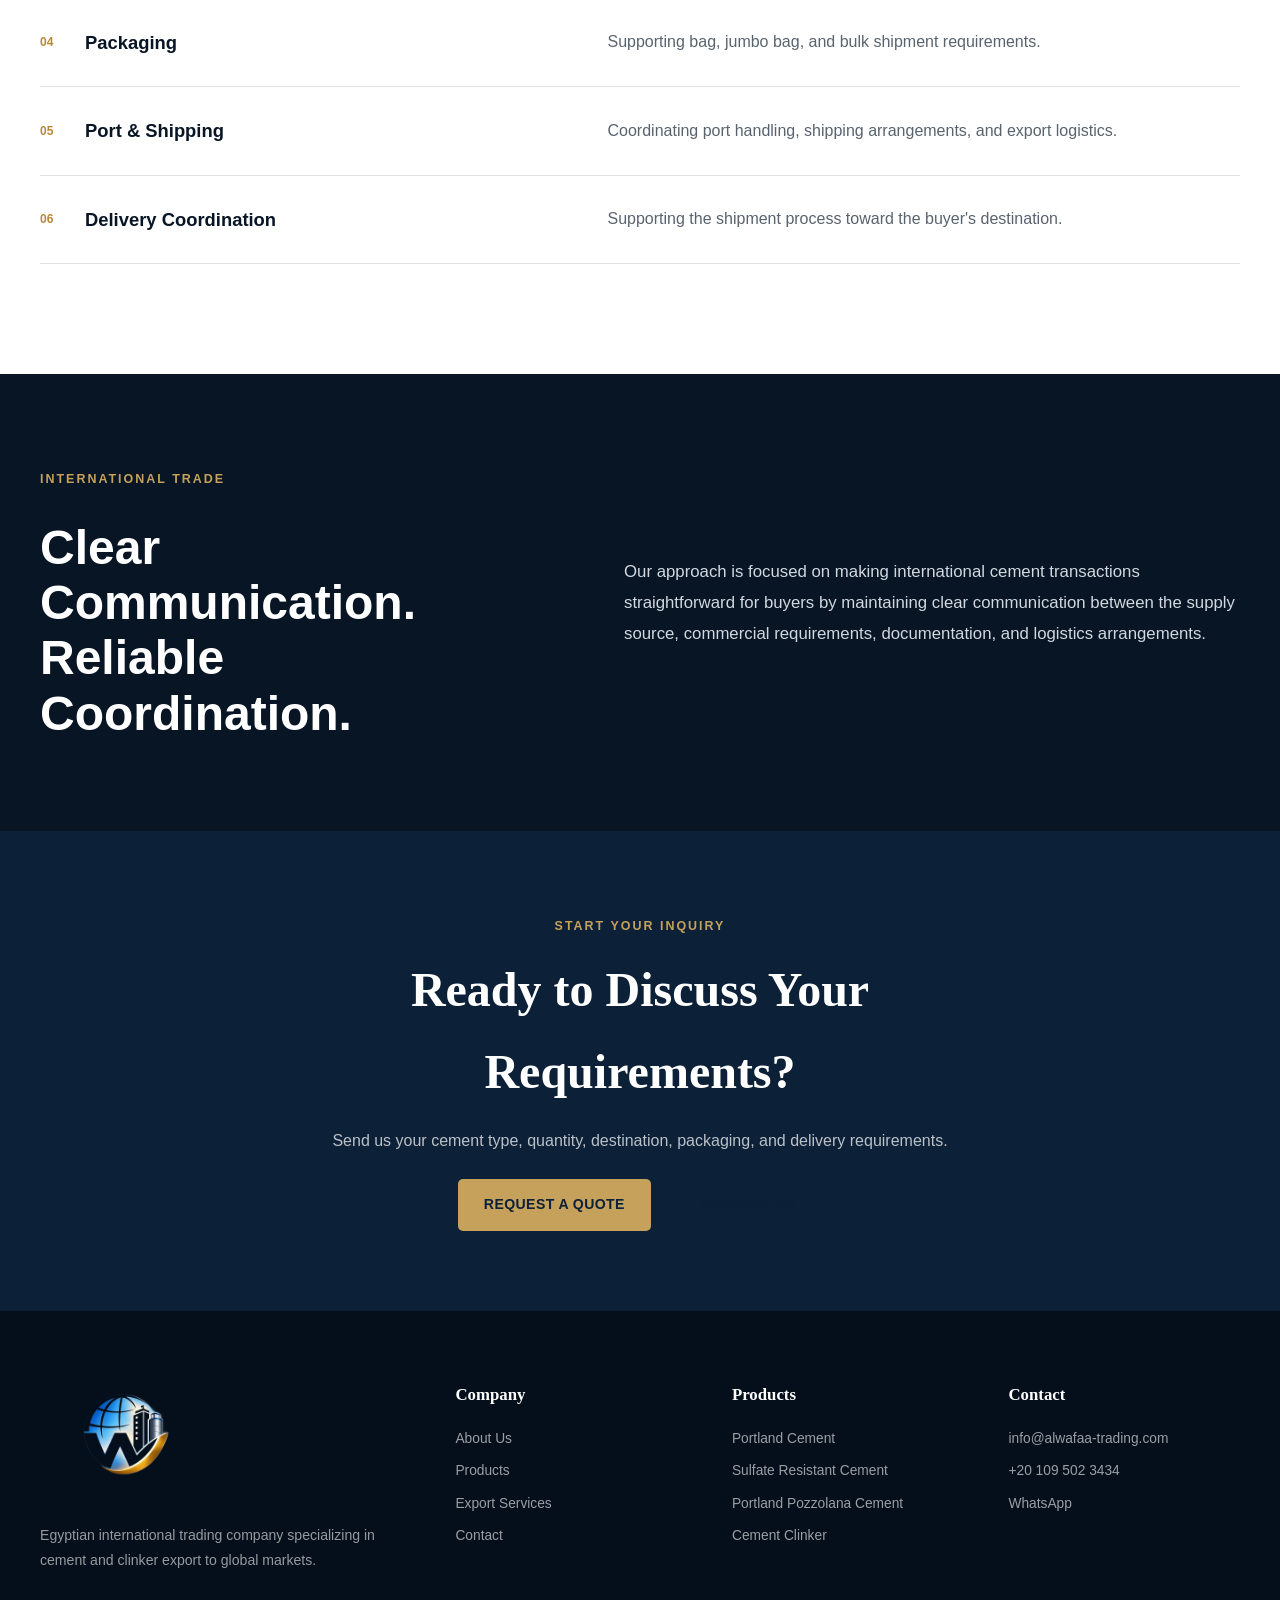
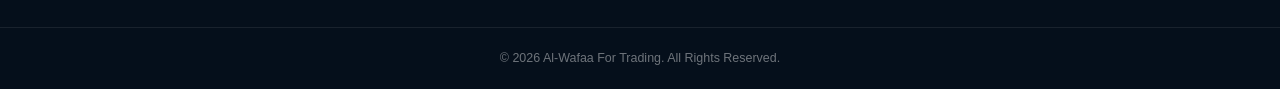
<file: services.html>
<!DOCTYPE html>
<html lang="en">

<head>

    <meta charset="UTF-8">

    <meta
        name="viewport"
        content="width=device-width, initial-scale=1.0"
    >

    <title>Export Services | Al-Wafaa For Trading</title>

    <meta
        name="description"
        content="Al-Wafaa For Trading provides professional export support for Egyptian cement and clinker, from sourcing and commercial coordination to documentation, shipping and delivery."
    >

    <meta name="author" content="Al-Wafaa For Trading">

    <meta name="theme-color" content="#071525">


    <!-- Favicon -->

    <link
        rel="icon"
        type="image/png"
        href="images/favicon.png"
    >


    <!-- Common CSS -->

    <link
        rel="stylesheet"
        href="css/style.css"
    >

    <link
        rel="stylesheet"
        href="css/responsive.css"
    >

    <link
        rel="stylesheet"
        href="css/pages.css"
    >


    <!-- Google Analytics -->

    <script
        async
        src="https://www.googletagmanager.com/gtag/js?id=G-97PBZYNLEC">
    </script>

    <script>

        window.dataLayer = window.dataLayer || [];

        function gtag() {
            dataLayer.push(arguments);
        }

        gtag('js', new Date());

        gtag(
            'config',
            'G-97PBZYNLEC'
        );

    </script>

</head>


<body>


<!-- =========================================================
     HEADER
     ========================================================= -->

<header class="site-header">

    <div class="header-container">


        <a
            href="index.html"
            class="site-logo"
            aria-label="Al-Wafaa For Trading Home"
        >

            <img
                src="images/logo.png"
                alt="Al-Wafaa For Trading"
            >

        </a>


        <!-- DESKTOP NAVIGATION -->

        <nav
            class="desktop-navigation"
            aria-label="Main navigation"
        >

            <a href="index.html">
                Home
            </a>

            <a href="about.html">
                About Us
            </a>

            <a href="products.html">
                Products
            </a>

            <a
                href="services.html"
                class="active"
            >
                Export Services
            </a>

            <a href="contact.html">
                Contact
            </a>

            <a
                href="rfq.html"
                class="nav-quote"
            >
                Request a Quote
            </a>

        </nav>


        <!-- MOBILE MENU BUTTON -->

        <button
            class="mobile-menu-button"
            id="mobileMenuButton"
            type="button"
            aria-label="Open navigation menu"
            aria-expanded="false"
            aria-controls="mobileNavigation"
        >

            <span></span>
            <span></span>
            <span></span>

        </button>

    </div>


    <!-- MOBILE NAVIGATION -->

    <nav
        class="mobile-navigation"
        id="mobileNavigation"
        aria-label="Mobile navigation"
    >

        <a href="index.html">
            Home
        </a>

        <a href="about.html">
            About Us
        </a>

        <a href="products.html">
            Products
        </a>

        <a
            href="services.html"
            class="active"
        >
            Export Services
        </a>

        <a href="contact.html">
            Contact
        </a>

        <a
            href="rfq.html"
            class="mobile-quote"
        >
            Request a Quote
        </a>

    </nav>

</header>



<!-- =========================================================
     MAIN
     ========================================================= -->

<main>


    <!-- =====================================================
         HERO
         ===================================================== -->

    <section class="page-hero services-hero">

        <div class="page-hero-container">

            <div class="page-hero-content">


                <div class="breadcrumb">

                    <a href="index.html">
                        Home
                    </a>

                    <span class="breadcrumb-separator">
                        /
                    </span>

                    <span class="breadcrumb-current">
                        Export Services
                    </span>

                </div>


                <span class="page-hero-label">
                    EXPORT SOLUTIONS
                </span>


                <h1>
                    Export Services
                </h1>


                <p>
                    From Egyptian producers to
                    international buyers, we coordinate
                    the key stages of the export process.
                </p>

            </div>

        </div>

    </section>



    <!-- =====================================================
         MAIN EXPORT PROPOSITION
         ===================================================== -->

    <section class="services-proposition">

        <div class="content-container">

            <div class="services-proposition-grid">


                <!-- LEFT -->

                <div class="services-proposition-copy">

                    <span class="section-label">
                        OUR ROLE
                    </span>

                    <h2>
                        From Egyptian Producers
                        to Global Buyers
                    </h2>

                    <p>

                        Al-Wafaa For Trading connects
                        international buyers with established
                        Egyptian cement manufacturers and
                        supports the commercial and logistical
                        requirements of export transactions.

                    </p>

                    <p>

                        We coordinate the process around the
                        buyer's requirements, helping keep
                        sourcing, commercial communication,
                        documentation, shipping, and delivery
                        organized from beginning to end.

                    </p>

                </div>


                <!-- RIGHT - EXPORT FLOW -->

                <div class="export-flow">

                    <div class="flow-node">

                        <span class="flow-icon">
                            01
                        </span>

                        <strong>
                            Egyptian
                            Manufacturers
                        </strong>

                        <small>
                            Product Source
                        </small>

                    </div>


                    <div class="flow-connector"></div>


                    <div class="flow-node flow-node-main">

                        <span class="flow-icon">
                            02
                        </span>

                        <strong>
                            Al-Wafaa
                            For Trading
                        </strong>

                        <small>
                            Export Coordination
                        </small>

                    </div>


                    <div class="flow-connector"></div>


                    <div class="flow-node">

                        <span class="flow-icon">
                            03
                        </span>

                        <strong>
                            Port & Shipping
                        </strong>

                        <small>
                            Logistics
                        </small>

                    </div>


                    <div class="flow-connector"></div>


                    <div class="flow-node">

                        <span class="flow-icon">
                            04
                        </span>

                        <strong>
                            International
                            Buyer
                        </strong>

                        <small>
                            Destination
                        </small>

                    </div>

                </div>

            </div>

        </div>

    </section>



    <!-- =====================================================
         EXPORT PROCESS
         ===================================================== -->

    <section class="services-process">

        <div class="content-container">


            <div class="services-section-heading">

                <span class="section-label">
                    EXPORT PROCESS
                </span>

                <h2>
                    A Clear Path from
                    Requirement to Shipment
                </h2>

                <p>
                    We coordinate the key stages required
                    to move an international cement
                    requirement toward shipment.
                </p>

            </div>


            <div class="process-timeline">


                <!-- 01 -->

                <article class="process-item">

                    <div class="process-number">
                        01
                    </div>

                    <div class="process-content">

                        <span>
                            REQUIREMENT
                        </span>

                        <h3>
                            Buyer Requirement
                        </h3>

                        <p>
                            Product type, quantity,
                            destination, packaging,
                            specifications, and delivery
                            requirements are identified.
                        </p>

                    </div>

                </article>


                <!-- 02 -->

                <article class="process-item">

                    <div class="process-number">
                        02
                    </div>

                    <div class="process-content">

                        <span>
                            SOURCING
                        </span>

                        <h3>
                            Product Sourcing
                        </h3>

                        <p>
                            We coordinate with suitable
                            Egyptian cement manufacturers
                            according to the buyer's needs.
                        </p>

                    </div>

                </article>


                <!-- 03 -->

                <article class="process-item">

                    <div class="process-number">
                        03
                    </div>

                    <div class="process-content">

                        <span>
                            COMMERCIAL
                        </span>

                        <h3>
                            Commercial Coordination
                        </h3>

                        <p>
                            Product specifications,
                            quantities, packaging, pricing,
                            and applicable trade terms
                            are coordinated.
                        </p>

                    </div>

                </article>


                <!-- 04 -->

                <article class="process-item">

                    <div class="process-number">
                        04
                    </div>

                    <div class="process-content">

                        <span>
                            DOCUMENTATION
                        </span>

                        <h3>
                            Export Documentation
                        </h3>

                        <p>
                            Required commercial and export
                            documentation is coordinated
                            for the transaction.
                        </p>

                    </div>

                </article>


                <!-- 05 -->

                <article class="process-item">

                    <div class="process-number">
                        05
                    </div>

                    <div class="process-content">

                        <span>
                            SHIPPING
                        </span>

                        <h3>
                            Port & Shipping
                        </h3>

                        <p>
                            Port handling, shipping
                            arrangements, and logistics
                            requirements are coordinated.
                        </p>

                    </div>

                </article>


                <!-- 06 -->

                <article class="process-item">

                    <div class="process-number">
                        06
                    </div>

                    <div class="process-content">

                        <span>
                            DELIVERY
                        </span>

                        <h3>
                            Delivery Coordination
                        </h3>

                        <p>
                            The shipment proceeds through
                            the export process toward the
                            buyer's destination.
                        </p>

                    </div>

                </article>

            </div>

        </div>

    </section>



    <!-- =====================================================
         SERVICE CAPABILITIES
         ===================================================== -->

    <section class="services-capabilities">

        <div class="content-container">


            <div class="services-section-heading">

                <span class="section-label">
                    EXPORT SUPPORT
                </span>

                <h2>
                    What We Coordinate
                </h2>

            </div>


            <div class="capabilities-list">


                <div class="capability-row">

                    <div class="capability-title">
                        <span>01</span>

                        <h3>
                            Product Sourcing
                        </h3>
                    </div>

                    <p>
                        Connecting buyers with established
                        Egyptian cement manufacturing sources.
                    </p>

                </div>


                <div class="capability-row">

                    <div class="capability-title">
                        <span>02</span>

                        <h3>
                            Commercial Coordination
                        </h3>
                    </div>

                    <p>
                        Supporting product specifications,
                        quantities, pricing, packaging,
                        and applicable trade terms.
                    </p>

                </div>


                <div class="capability-row">

                    <div class="capability-title">
                        <span>03</span>

                        <h3>
                            Export Documentation
                        </h3>
                    </div>

                    <p>
                        Coordinating the commercial and
                        export documents required for
                        international shipments.
                    </p>

                </div>


                <div class="capability-row">

                    <div class="capability-title">
                        <span>04</span>

                        <h3>
                            Packaging
                        </h3>
                    </div>

                    <p>
                        Supporting bag, jumbo bag, and
                        bulk shipment requirements.
                    </p>

                </div>


                <div class="capability-row">

                    <div class="capability-title">
                        <span>05</span>

                        <h3>
                            Port & Shipping
                        </h3>
                    </div>

                    <p>
                        Coordinating port handling,
                        shipping arrangements, and
                        export logistics.
                    </p>

                </div>


                <div class="capability-row">

                    <div class="capability-title">
                        <span>06</span>

                        <h3>
                            Delivery Coordination
                        </h3>
                    </div>

                    <p>
                        Supporting the shipment process
                        toward the buyer's destination.
                    </p>

                </div>

            </div>

        </div>

    </section>



    <!-- =====================================================
         INTERNATIONAL TRADE SUPPORT
         ===================================================== -->

    <section class="services-support">

        <div class="content-container">

            <div class="services-support-inner">


                <div>

                    <span class="section-label">
                        INTERNATIONAL TRADE
                    </span>

                    <h2>
                        Clear Communication.
                        Reliable Coordination.
                    </h2>

                </div>


                <p>

                    Our approach is focused on making
                    international cement transactions
                    straightforward for buyers by
                    maintaining clear communication
                    between the supply source, commercial
                    requirements, documentation, and
                    logistics arrangements.

                </p>

            </div>

        </div>

    </section>



    <!-- =====================================================
         FINAL CTA
         ===================================================== -->

    <section class="page-cta">

        <div class="content-container">

            <div class="page-cta-content">

                <span class="section-label">
                    START YOUR INQUIRY
                </span>


                <h2>
                    Ready to Discuss
                    Your Requirements?
                </h2>


                <p>
                    Send us your cement type,
                    quantity, destination,
                    packaging, and delivery
                    requirements.
                </p>


                <div class="cta-buttons">

                    <a
                        href="rfq.html"
                        class="button button-primary"
                    >
                        Request a Quote
                    </a>

                    <a
                        href="contact.html"
                        class="button button-outline"
                    >
                        Contact Us
                    </a>

                </div>

            </div>

        </div>

    </section>

</main>



<!-- =========================================================
     FOOTER
     ========================================================= -->

<footer class="site-footer">

    <div class="footer-container">


        <div class="footer-brand">

            <a
                href="index.html"
                class="footer-logo"
            >

                <img
                    src="images/logo.png"
                    alt="Al-Wafaa For Trading"
                >

            </a>

            <p>
                Egyptian international trading
                company specializing in cement
                and clinker export to global markets.
            </p>

        </div>


        <div class="footer-column">

            <h3>
                Company
            </h3>

            <a href="about.html">
                About Us
            </a>

            <a href="products.html">
                Products
            </a>

            <a href="services.html">
                Export Services
            </a>

            <a href="contact.html">
                Contact
            </a>

        </div>


        <div class="footer-column">

            <h3>
                Products
            </h3>

            <a href="products.html">
                Portland Cement
            </a>

            <a href="products.html">
                Sulfate Resistant Cement
            </a>

            <a href="products.html">
                Portland Pozzolana Cement
            </a>

            <a href="products.html">
                Cement Clinker
            </a>

        </div>


        <div class="footer-column">

            <h3>
                Contact
            </h3>

            <a href="mailto:info@alwafaa-trading.com">
                info@alwafaa-trading.com
            </a>

            <a href="tel:+201095023434">
                +20 109 502 3434
            </a>

            <a
                href="https://wa.me/201095023434"
                target="_blank"
                rel="noopener noreferrer"
            >
                WhatsApp
            </a>

        </div>

    </div>


    <div class="footer-bottom">

        <p>
            ©
            <span class="current-year">
                2026
            </span>
            Al-Wafaa For Trading.
            All Rights Reserved.
        </p>

    </div>

</footer>



<!-- =========================================================
     JAVASCRIPT
     ========================================================= -->

<script src="js/main.js"></script>

<script src="js/menu.js"></script>


</body>

</html>
</file>
<file: css/style.css>
/* =========================================================
   AL-WAFAA FOR TRADING
   GLOBAL WEBSITE STYLE
   ========================================================= */


/* =========================================================
   1. ROOT VARIABLES
   ========================================================= */

:root {

    --navy: #0c2038;
    --navy-dark: #071525;
    --navy-light: #163451;

    --gold: #c6a15b;
    --gold-light: #d9bd7d;
    --gold-dark: #9f7d3f;

    --white: #ffffff;
    --off-white: #f8f8f6;
    --light-gray: #f1f3f4;
    --gray: #70777e;
    --dark-gray: #343b42;
    --black: #111820;

    --border: #e2e5e7;

    --shadow-small:
        0 5px 18px rgba(7, 21, 37, 0.08);

    --shadow-medium:
        0 12px 35px rgba(7, 21, 37, 0.12);

    --shadow-large:
        0 20px 55px rgba(7, 21, 37, 0.18);

    --radius-small: 5px;
    --radius-medium: 10px;
    --radius-large: 16px;

    --container: 1200px;

    --transition:
        all 0.3s ease;

}


/* =========================================================
   2. RESET
   ========================================================= */

* {
    margin: 0;
    padding: 0;
    box-sizing: border-box;
}


html {
    scroll-behavior: smooth;
}


body {

    font-family:
        "Segoe UI",
        Arial,
        Helvetica,
        sans-serif;

    background: var(--white);

    color: var(--dark-gray);

    line-height: 1.7;

    overflow-x: hidden;

}


img {

    display: block;

    max-width: 100%;

}


a {

    color: inherit;

    text-decoration: none;

}


button,
input,
textarea,
select {

    font: inherit;

}


button {

    cursor: pointer;

}


/* =========================================================
   3. GLOBAL CONTAINERS
   ========================================================= */

.content-container {

    width: min(
        calc(100% - 40px),
        var(--container)
    );

    margin-inline: auto;

}


.header-container {

    width: min(
        calc(100% - 40px),
        var(--container)
    );

    margin-inline: auto;

}


/* =========================================================
   4. SECTION LABELS
   ========================================================= */

.section-label {

    display: inline-block;

    margin-bottom: 12px;

    color: var(--gold);

    font-size: 0.78rem;

    font-weight: 700;

    letter-spacing: 2px;

    text-transform: uppercase;

}


.section-heading {

    max-width: 760px;

    margin-inline: auto;

    margin-bottom: 55px;

    text-align: center;

}


.section-heading h2 {

    margin-bottom: 18px;

    color: var(--navy);

    font-family:
        Georgia,
        "Times New Roman",
        serif;

    font-size: clamp(
        2rem,
        4vw,
        3rem
    );

    font-weight: 600;

    line-height: 1.2;

}


.section-heading p {

    max-width: 700px;

    margin: 0 auto;

    color: var(--gray);

    font-size: 1rem;

}


.section-heading-light h2 {

    color: var(--white);

}


.section-heading-light p {

    color: rgba(
        255,
        255,
        255,
        0.78
    );

}


.section-line {

    width: 58px;

    height: 3px;

    margin: 0 auto 20px;

    background: var(--gold);

}


/* =========================================================
   5. HEADER
   ========================================================= */

.site-header {

    position: relative;

    z-index: 1000;

    width: 100%;

    background: rgba(
        7,
        21,
        37,
        0.98
    );

    border-bottom:
        1px solid
        rgba(
            255,
            255,
            255,
            0.08
        );

}


.header-container {

    min-height: 86px;

    display: flex;

    align-items: center;

    justify-content: space-between;

    gap: 30px;

}


/* =========================================================
   6. LOGO
   ========================================================= */

.site-logo {

    display: flex;

    align-items: center;

    flex-shrink: 0;

}


.site-logo img {

    width: 180px;

    height: auto;

    object-fit: contain;

}


/* =========================================================
   7. DESKTOP NAVIGATION
   ========================================================= */

.desktop-navigation {

    display: flex;

    align-items: center;

    justify-content: flex-end;

    gap: 4px;

}


.desktop-navigation > a {

    position: relative;

    display: inline-flex;

    align-items: center;

    min-height: 44px;

    padding:
        0 13px;

    color: rgba(
        255,
        255,
        255,
        0.9
    );

    font-size: 0.9rem;

    font-weight: 600;

    white-space: nowrap;

    transition: var(--transition);

}


.desktop-navigation > a::after {

    position: absolute;

    content: "";

    left: 13px;

    right: 13px;

    bottom: 4px;

    height: 2px;

    background: var(--gold);

    transform:
        scaleX(0);

    transform-origin: center;

    transition: var(--transition);

}


.desktop-navigation > a:hover {

    color: var(--gold-light);

}


.desktop-navigation > a:hover::after,
.desktop-navigation > a.active::after {

    transform:
        scaleX(1);

}


.desktop-navigation > a.active {

    color: var(--white);

}


/* =========================================================
   8. REQUEST QUOTE NAV BUTTON
   ========================================================= */

.desktop-navigation .nav-quote {

    margin-left: 10px;

    padding:
        0 18px;

    background: var(--gold);

    color: var(--navy);

    border-radius:
        var(--radius-small);

}


.desktop-navigation .nav-quote::after {

    display: none;

}


.desktop-navigation .nav-quote:hover {

    background: var(--gold-light);

    color: var(--navy);

    transform:
        translateY(-1px);

}


/* =========================================================
   9. MOBILE MENU BUTTON
   ========================================================= */

.mobile-menu-button {

    display: none;

    width: 46px;

    height: 46px;

    padding: 10px;

    background: transparent;

    border:
        1px solid
        rgba(
            255,
            255,
            255,
            0.25
        );

    border-radius: 6px;

}


.mobile-menu-button span {

    display: block;

    width: 100%;

    height: 2px;

    margin: 5px 0;

    background: var(--white);

    transition: var(--transition);

}


.mobile-menu-button:hover {

    border-color: var(--gold);

}


.mobile-navigation {

    display: none;

}


/* =========================================================
   10. HERO
   ========================================================= */

.hero-section {

    position: relative;

    min-height: 700px;

    display: flex;

    align-items: center;

    background-image:
        url("../images/hero.jpg");

    background-position: center;

    background-size: cover;

    background-repeat: no-repeat;

}


.hero-overlay {

    position: absolute;

    inset: 0;

    background:
        linear-gradient(
            90deg,
            rgba(
                7,
                21,
                37,
                0.94
            ) 0%,
            rgba(
                7,
                21,
                37,
                0.78
            ) 48%,
            rgba(
                7,
                21,
                37,
                0.38
            ) 100%
        );

}


.hero-container {

    position: relative;

    z-index: 2;

    width: min(
        calc(100% - 40px),
        var(--container)
    );

    margin-inline: auto;

}


.hero-content {

    max-width: 780px;

    padding:
        90px 0;

}


.hero-eyebrow {

    margin-bottom: 20px;

    color: var(--gold-light);

    font-size: 0.8rem;

    font-weight: 700;

    letter-spacing: 3px;

}


.hero-content h1 {

    margin-bottom: 24px;

    color: var(--white);

    font-family:
        Georgia,
        "Times New Roman",
        serif;

    font-size: clamp(
        2.8rem,
        6vw,
        5.1rem
    );

    font-weight: 600;

    line-height: 1.08;

}


.hero-content h1 span {

    display: block;

    color: var(--gold-light);

}


.hero-line {

    width: 75px;

    height: 3px;

    margin-bottom: 25px;

    background: var(--gold);

}


.hero-text {

    max-width: 720px;

    margin-bottom: 35px;

    color: rgba(
        255,
        255,
        255,
        0.88
    );

    font-size: 1.08rem;

    line-height: 1.85;

}


/* =========================================================
   11. BUTTONS
   ========================================================= */

.hero-actions,
.final-cta-actions {

    display: flex;

    align-items: center;

    flex-wrap: wrap;

    gap: 14px;

}


.button {

    display: inline-flex;

    align-items: center;

    justify-content: center;

    min-height: 52px;

    padding:
        0 25px;

    border:
        1px solid
        transparent;

    border-radius:
        var(--radius-small);

    font-size: 0.88rem;

    font-weight: 700;

    letter-spacing: 0.4px;

    text-transform: uppercase;

    transition: var(--transition);

}


.button-primary {

    background: var(--gold);

    color: var(--navy);

}


.button-primary:hover {

    background: var(--gold-light);

    transform:
        translateY(-2px);

    box-shadow:
        var(--shadow-small);

}


.button-secondary {

    background: transparent;

    border-color:
        rgba(
            255,
            255,
            255,
            0.65
        );

    color: var(--white);

}


.button-secondary:hover {

    background: var(--white);

    border-color: var(--white);

    color: var(--navy);

    transform:
        translateY(-2px);

}


.button-outline {

    border-color: var(--navy);

    color: var(--navy);

}


.button-outline:hover {

    background: var(--navy);

    color: var(--white);

    transform:
        translateY(-2px);

}


.button-light {

    border-color: var(--gold);

    background: var(--gold);

    color: var(--navy);

}


.button-light:hover {

    background: var(--gold-light);

    border-color: var(--gold-light);

    transform:
        translateY(-2px);

}


/* =========================================================
   12. COMPANY INTRODUCTION
   ========================================================= */

.company-introduction {

    padding:
        100px 0;

    background: var(--white);

}


.intro-grid {

    display: grid;

    grid-template-columns:
        minmax(260px, 0.8fr)
        minmax(0, 1.2fr);

    gap: 90px;

    align-items: start;

}


.intro-heading {

    padding-top: 5px;

}


.intro-heading h2 {

    max-width: 430px;

    color: var(--navy);

    font-family:
        Georgia,
        "Times New Roman",
        serif;

    font-size: clamp(
        2rem,
        4vw,
        3rem
    );

    font-weight: 600;

    line-height: 1.2;

}


.intro-heading .section-line {

    margin:
        22px 0 0;

}


.intro-text p {

    margin-bottom: 20px;

    color: var(--gray);

    font-size: 1.02rem;

}


.text-link {

    display: inline-flex;

    align-items: center;

    gap: 9px;

    margin-top: 10px;

    color: var(--navy);

    font-weight: 700;

    transition: var(--transition);

}


.text-link span {

    color: var(--gold);

    font-size: 1.25rem;

    transition: var(--transition);

}


.text-link:hover {

    color: var(--gold-dark);

}


.text-link:hover span {

    transform:
        translateX(5px);

}


/* =========================================================
   13. PRODUCTS PREVIEW
   ========================================================= */

.products-preview {

    padding:
        105px 0;

    background:
        var(--off-white);

}


.product-grid {

    display: grid;

    grid-template-columns:
        repeat(3, 1fr);

    gap: 26px;

}


.product-card {

    overflow: hidden;

    background: var(--white);

    border:
        1px solid
        var(--border);

    border-radius:
        var(--radius-medium);

    box-shadow:
        var(--shadow-small);

    transition: var(--transition);

}


.product-card:hover {

    transform:
        translateY(-7px);

    box-shadow:
        var(--shadow-medium);

}


.product-image {

    position: relative;

    display: block;

    height: 240px;

    overflow: hidden;

    background: var(--light-gray);

}


.product-image::after {

    position: absolute;

    content: "";

    inset: 0;

    background:
        linear-gradient(
            to top,
            rgba(
                7,
                21,
                37,
                0.18
            ),
            transparent 50%
        );

    opacity: 0;

    transition: var(--transition);

}


.product-image img {

    width: 100%;

    height: 100%;

    object-fit: cover;

    transition:
        transform 0.5s ease;

}


.product-card:hover .product-image img {

    transform:
        scale(1.05);

}


.product-card:hover .product-image::after {

    opacity: 1;

}


.product-card-content {

    padding:
        22px 23px 24px;

}


.product-card-content h3 {

    min-height: 54px;

    margin-bottom: 12px;

    color: var(--navy);

    font-family:
        Georgia,
        "Times New Roman",
        serif;

    font-size: 1.2rem;

    font-weight: 600;

    line-height: 1.35;

}


.card-link {

    display: inline-flex;

    align-items: center;

    gap: 8px;

    color: var(--gold-dark);

    font-size: 0.86rem;

    font-weight: 700;

    text-transform: uppercase;

    transition: var(--transition);

}


.card-link span {

    transition: var(--transition);

}


.card-link:hover {

    color: var(--navy);

}


.card-link:hover span {

    transform:
        translateX(4px);

}


.section-action {

    margin-top: 45px;

    text-align: center;

}


/* =========================================================
   14. EXPORT SERVICES
   ========================================================= */

.services-preview {

    position: relative;

    padding:
        105px 0;

    background:
        var(--navy);

}


.services-preview::before {

    position: absolute;

    content: "";

    top: 0;

    right: 0;

    width: 35%;

    height: 100%;

    background:
        linear-gradient(
            135deg,
            transparent,
            rgba(
                198,
                161,
                91,
                0.07
            )
        );

    pointer-events: none;

}


.services-grid {

    position: relative;

    z-index: 1;

    display: grid;

    grid-template-columns:
        repeat(3, 1fr);

    gap: 20px;

}


.service-card {

    padding:
        30px;

    background:
        rgba(
            255,
            255,
            255,
            0.055
        );

    border:
        1px solid
        rgba(
            255,
            255,
            255,
            0.12
        );

    border-radius:
        var(--radius-medium);

    transition: var(--transition);

}


.service-card:hover {

    background:
        rgba(
            255,
            255,
            255,
            0.09
        );

    border-color:
        rgba(
            198,
            161,
            91,
            0.55
        );

    transform:
        translateY(-5px);

}


.service-icon {

    display: flex;

    align-items: center;

    justify-content: center;

    width: 44px;

    height: 44px;

    margin-bottom: 20px;

    border:
        1px solid
        var(--gold);

    border-radius:
        50%;

    color: var(--gold-light);

    font-size: 0.72rem;

    font-weight: 700;

}


.service-card h3 {

    margin-bottom: 12px;

    color: var(--white);

    font-family:
        Georgia,
        "Times New Roman",
        serif;

    font-size: 1.25rem;

    font-weight: 600;

}


.service-card p {

    color:
        rgba(
            255,
            255,
            255,
            0.68
        );

    font-size: 0.92rem;

    line-height: 1.7;

}


/* =========================================================
   15. WHY AL-WAFAA
   ========================================================= */

.why-us-section {

    padding:
        105px 0;

    background: var(--white);

}


.benefits-grid {

    display: grid;

    grid-template-columns:
        repeat(3, 1fr);

    gap: 20px;

}


.benefit-card {

    padding:
        30px;

    background: var(--white);

    border:
        1px solid
        var(--border);

    border-radius:
        var(--radius-medium);

    transition: var(--transition);

}


.benefit-card:hover {

    border-color:
        rgba(
            198,
            161,
            91,
            0.7
        );

    box-shadow:
        var(--shadow-small);

    transform:
        translateY(-4px);

}


.benefit-icon {

    display: flex;

    align-items: center;

    justify-content: center;

    width: 40px;

    height: 40px;

    margin-bottom: 18px;

    background:
        rgba(
            198,
            161,
            91,
            0.12
        );

    border-radius:
        50%;

    color: var(--gold-dark);

    font-weight: 800;

}


.benefit-card h3 {

    margin-bottom: 10px;

    color: var(--navy);

    font-family:
        Georgia,
        "Times New Roman",
        serif;

    font-size: 1.18rem;

}


.benefit-card p {

    color: var(--gray);

    font-size: 0.92rem;

}


/* =========================================================
   16. GLOBAL SUPPLY
   ========================================================= */

.global-supply-section {

    padding:
        105px 0;

    background:
        var(--light-gray);

}


.global-supply-content {

    display: grid;

    grid-template-columns:
        0.8fr 1.2fr;

    gap: 70px;

    align-items: center;

}


.global-supply-text h2 {

    max-width: 470px;

    margin-bottom: 20px;

    color: var(--navy);

    font-family:
        Georgia,
        "Times New Roman",
        serif;

    font-size: clamp(
        2rem,
        4vw,
        3rem
    );

    font-weight: 600;

    line-height: 1.2;

}


.global-supply-text .section-line {

    margin:
        0 0 22px;

}


.global-supply-text p {

    max-width: 520px;

    color: var(--gray);

}


.supply-flow {

    display: flex;

    align-items: center;

    justify-content: center;

    gap: 12px;

}


.supply-step {

    min-width: 125px;

    padding:
        22px 14px;

    text-align: center;

    background: var(--white);

    border:
        1px solid
        var(--border);

    border-radius:
        var(--radius-medium);

    box-shadow:
        var(--shadow-small);

}


.supply-number {

    display: block;

    margin-bottom: 7px;

    color: var(--gold-dark);

    font-size: 0.7rem;

    font-weight: 800;

    letter-spacing: 1px;

}


.supply-step strong {

    display: block;

    color: var(--navy);

    font-size: 0.9rem;

    line-height: 1.3;

}


.supply-step small {

    display: block;

    margin-top: 6px;

    color: var(--gray);

    font-size: 0.7rem;

    line-height: 1.3;

}


.supply-arrow {

    flex-shrink: 0;

    color: var(--gold-dark);

    font-size: 1.3rem;

    font-weight: 700;

}


/* =========================================================
   17. FINAL CTA
   ========================================================= */

.final-cta {

    position: relative;

    padding:
        95px 0;

    background:
        linear-gradient(
            135deg,
            var(--navy-dark),
            var(--navy-light)
        );

    overflow: hidden;

}


.final-cta::before {

    position: absolute;

    content: "";

    width: 450px;

    height: 450px;

    right: -170px;

    top: -210px;

    border:
        1px solid
        rgba(
            198,
            161,
            91,
            0.2
        );

    border-radius: 50%;

}


.final-cta::after {

    position: absolute;

    content: "";

    width: 320px;

    height: 320px;

    left: -170px;

    bottom: -200px;

    border:
        1px solid
        rgba(
            255,
            255,
            255,
            0.08
        );

    border-radius: 50%;

}


.final-cta-content {

    position: relative;

    z-index: 1;

    max-width: 760px;

    margin-inline: auto;

    text-align: center;

}


.final-cta-content h2 {

    margin-bottom: 18px;

    color: var(--white);

    font-family:
        Georgia,
        "Times New Roman",
        serif;

    font-size: clamp(
        2.3rem,
        5vw,
        3.6rem
    );

    font-weight: 600;

    line-height: 1.15;

}


.final-cta-content p {

    max-width: 650px;

    margin:
        0 auto 30px;

    color:
        rgba(
            255,
            255,
            255,
            0.78
        );

    font-size: 1rem;

}


.final-cta-actions {

    justify-content: center;

}


/* =========================================================
   18. FOOTER
   ========================================================= */

.site-footer {

    background:
        #050f1b;

    color:
        rgba(
            255,
            255,
            255,
            0.75
        );

}


.footer-container {

    width: min(
        calc(100% - 40px),
        var(--container)
    );

    margin-inline: auto;

    padding:
        70px 0 55px;

    display: grid;

    grid-template-columns:
        1.6fr
        1fr
        1fr
        1fr;

    gap: 45px;

}


.footer-brand {

    max-width: 350px;

}


.footer-logo {

    display: inline-block;

    margin-bottom: 20px;

}


.footer-logo img {

    width: 170px;

    height: auto;

}


.footer-brand p {

    color:
        rgba(
            255,
            255,
            255,
            0.58
        );

    font-size: 0.88rem;

    line-height: 1.75;

}


.footer-column {

    display: flex;

    flex-direction: column;

    align-items: flex-start;

}


.footer-column h3 {

    margin-bottom: 17px;

    color: var(--white);

    font-family:
        Georgia,
        "Times New Roman",
        serif;

    font-size: 1.05rem;

    font-weight: 600;

}


.footer-column a {

    margin-bottom: 9px;

    color:
        rgba(
            255,
            255,
            255,
            0.6
        );

    font-size: 0.86rem;

    transition: var(--transition);

}


.footer-column a:hover {

    color: var(--gold-light);

    transform:
        translateX(3px);

}


.footer-bottom {

    border-top:
        1px solid
        rgba(
            255,
            255,
            255,
            0.08
        );

}


.footer-bottom p {

    width: min(
        calc(100% - 40px),
        var(--container)
    );

    margin-inline: auto;

    padding:
        20px 0;

    color:
        rgba(
            255,
            255,
            255,
            0.42
        );

    font-size: 0.78rem;

    text-align: center;

}


/* =========================================================
   19. FOCUS ACCESSIBILITY
   ========================================================= */

a:focus-visible,
button:focus-visible,
input:focus-visible,
textarea:focus-visible,
select:focus-visible {

    outline:
        3px solid
        var(--gold);

    outline-offset: 3px;

}


/* =========================================================
   20. SELECTION
   ========================================================= */

::selection {

    background: var(--gold);

    color: var(--navy);

}


/* =========================================================
   21. REDUCED MOTION
   ========================================================= */

@media (
    prefers-reduced-motion: reduce
) {

    html {
        scroll-behavior: auto;
    }

    *,
    *::before,
    *::after {

        transition: none !important;

        animation: none !important;

    }

}
</file>
<file: css/responsive.css>
/* =========================================================
   AL-WAFAA FOR TRADING
   RESPONSIVE / MOBILE STYLES
   ========================================================= */


/* =========================================================
   LARGE TABLETS / SMALL LAPTOPS
   ========================================================= */

@media (max-width: 1100px) {

    .desktop-navigation {
        gap: 0;
    }

    .desktop-navigation > a {
        padding-left: 9px;
        padding-right: 9px;
        font-size: 0.84rem;
    }

    .desktop-navigation > a::after {
        left: 9px;
        right: 9px;
    }

    .desktop-navigation .nav-quote {
        margin-left: 6px;
        padding-left: 14px;
        padding-right: 14px;
    }

    .intro-grid {
        gap: 55px;
    }

    .global-supply-content {
        gap: 45px;
    }

    .supply-flow {
        gap: 7px;
    }

    .supply-step {
        min-width: 105px;
    }

}


/* =========================================================
   TABLETS
   ========================================================= */

@media (max-width: 900px) {

    /* HEADER */

    .header-container {
        min-height: 78px;
    }

    .site-logo img {
        width: 155px;
    }

    .desktop-navigation {
        display: none;
    }

    .mobile-menu-button {
        display: block;
    }

    .mobile-navigation {
        display: none;

        width: 100%;

        padding:
            10px 20px 20px;

        background: var(--navy-dark);

        border-top:
            1px solid
            rgba(
                255,
                255,
                255,
                0.08
            );
    }

    .mobile-navigation.is-open {
        display: flex;
        flex-direction: column;
    }

    .mobile-navigation > a {
        display: flex;
        align-items: center;

        min-height: 48px;

        padding:
            0 10px;

        color:
            rgba(
                255,
                255,
                255,
                0.9
            );

        border-bottom:
            1px solid
            rgba(
                255,
                255,
                255,
                0.07
            );

        font-size: 0.95rem;
        font-weight: 600;
    }

    .mobile-navigation > a.active {
        color: var(--gold-light);
    }

    .mobile-navigation .mobile-quote {
        justify-content: center;

        margin-top: 12px;

        background: var(--gold);

        border: none;

        border-radius:
            var(--radius-small);

        color: var(--navy);
    }


    /* HERO */

    .hero-section {
        min-height: 650px;
    }

    .hero-content {
        max-width: 700px;
        padding:
            80px 0;
    }


    /* COMPANY */

    .intro-grid {
        grid-template-columns: 1fr;
        gap: 35px;
    }

    .intro-heading h2 {
        max-width: 700px;
    }


    /* PRODUCTS */

    .product-grid {
        grid-template-columns:
            repeat(2, 1fr);
    }


    /* SERVICES */

    .services-grid {
        grid-template-columns:
            repeat(2, 1fr);
    }


    /* WHY */

    .benefits-grid {
        grid-template-columns:
            repeat(2, 1fr);
    }


    /* GLOBAL SUPPLY */

    .global-supply-content {
        grid-template-columns: 1fr;
        gap: 45px;
    }

    .global-supply-text h2 {
        max-width: 650px;
    }

    .supply-flow {
        justify-content: flex-start;
        flex-wrap: wrap;
    }


    /* FOOTER */

    .footer-container {
        grid-template-columns:
            repeat(2, 1fr);
    }

    .footer-brand {
        max-width: 500px;
    }

}


/* =========================================================
   MOBILE DEVICES
   ========================================================= */

@media (max-width: 600px) {

    /* GLOBAL */

    .content-container,
    .header-container,
    .footer-container {
        width:
            min(
                calc(100% - 30px),
                var(--container)
            );
    }


    /* HEADER */

    .header-container {
        min-height: 70px;
        gap: 12px;
    }

    .site-logo img {
        width: 138px;
    }

    .mobile-menu-button {
        width: 44px;
        height: 44px;
        padding: 9px;
        flex-shrink: 0;
    }


    /* HERO */

    .hero-section {
        min-height: 610px;

        background-position:
            58% center;
    }

    .hero-overlay {
        background:
            linear-gradient(
                90deg,
                rgba(
                    7,
                    21,
                    37,
                    0.96
                ) 0%,
                rgba(
                    7,
                    21,
                    37,
                    0.83
                ) 70%,
                rgba(
                    7,
                    21,
                    37,
                    0.60
                ) 100%
            );
    }

    .hero-container {
        width:
            min(
                calc(100% - 30px),
                var(--container)
            );
    }

    .hero-content {
        padding:
            65px 0;
    }

    .hero-eyebrow {
        margin-bottom: 14px;
        font-size: 0.68rem;
        letter-spacing: 2px;
    }

    .hero-content h1 {
        margin-bottom: 20px;

        font-size:
            clamp(
                2.15rem,
                10vw,
                3.2rem
            );

        line-height: 1.08;
    }

    .hero-text {
        margin-bottom: 27px;
        font-size: 0.94rem;
        line-height: 1.7;
    }

    .hero-actions {
        width: 100%;
        flex-direction: column;
        align-items: stretch;
    }

    .hero-actions .button {
        width: 100%;
    }


    /* BUTTONS */

    .button {
        min-height: 50px;
        padding:
            0 18px;

        font-size: 0.78rem;
    }


    /* SECTION SPACING */

    .company-introduction,
    .products-preview,
    .services-preview,
    .why-us-section,
    .global-supply-section {
        padding:
            75px 0;
    }

    .section-heading {
        margin-bottom: 38px;
    }

    .section-heading h2 {
        font-size:
            clamp(
                1.85rem,
                8vw,
                2.5rem
            );
    }

    .section-label {
        font-size: 0.68rem;
        letter-spacing: 1.7px;
    }


    /* COMPANY */

    .intro-heading h2 {
        font-size:
            clamp(
                1.9rem,
                8vw,
                2.5rem
            );
    }

    .intro-text p {
        font-size: 0.95rem;
    }


    /* PRODUCTS */

    .product-grid {
        grid-template-columns: 1fr;
        gap: 18px;
    }

    .product-image {
        height: 220px;
    }

    .product-card-content {
        padding:
            19px 20px 21px;
    }

    .product-card-content h3 {
        min-height: auto;
        font-size: 1.1rem;
    }


    /* SERVICES */

    .services-grid {
        grid-template-columns: 1fr;
        gap: 15px;
    }

    .service-card {
        padding: 24px;
    }

    .service-card h3 {
        font-size: 1.15rem;
    }


    /* WHY */

    .benefits-grid {
        grid-template-columns: 1fr;
        gap: 15px;
    }

    .benefit-card {
        padding: 24px;
    }


    /* GLOBAL SUPPLY */

    .global-supply-content {
        gap: 35px;
    }

    .global-supply-text h2 {
        font-size:
            clamp(
                1.9rem,
                8vw,
                2.5rem
            );
    }

    .supply-flow {
        display: grid;

        grid-template-columns:
            1fr;

        gap: 10px;
    }

    .supply-step {
        width: 100%;
        min-width: 0;
    }

    .supply-arrow {
        display: flex;
        align-items: center;
        justify-content: center;

        transform:
            rotate(90deg);
    }


    /* FINAL CTA */

    .final-cta {
        padding:
            75px 0;
    }

    .final-cta-content h2 {
        font-size:
            clamp(
                2rem,
                9vw,
                2.8rem
            );
    }

    .final-cta-content p {
        font-size: 0.94rem;
    }

    .final-cta-actions {
        width: 100%;
        flex-direction: column;
        align-items: stretch;
    }

    .final-cta-actions .button {
        width: 100%;
    }


    /* FOOTER */

    .footer-container {
        grid-template-columns: 1fr;
        gap: 35px;

        padding:
            55px 0 40px;
    }

    .footer-brand {
        max-width: 100%;
    }

    .footer-column {
        align-items: flex-start;
    }

    .footer-bottom p {
        width:
            calc(100% - 30px);

        padding:
            17px 0;

        font-size: 0.72rem;
    }

}


/* =========================================================
   VERY SMALL ANDROID PHONES
   320px - 380px
   ========================================================= */

@media (max-width: 380px) {

    .content-container,
    .header-container,
    .footer-container,
    .hero-container {
        width:
            calc(100% - 24px);
    }


    .header-container {
        min-height: 66px;
    }

    .site-logo img {
        width: 124px;
    }

    .mobile-menu-button {
        width: 42px;
        height: 42px;
    }


    .hero-section {
        min-height: 590px;
    }

    .hero-content {
        padding:
            55px 0;
    }

    .hero-content h1 {
        font-size:
            2rem;
    }

    .hero-text {
        font-size:
            0.9rem;
    }


    .section-heading h2,
    .intro-heading h2,
    .global-supply-text h2 {
        font-size:
            1.85rem;
    }


    .product-image {
        height: 200px;
    }


    .service-card,
    .benefit-card {
        padding: 21px;
    }

}


/* =========================================================
   LANDSCAPE MOBILE
   ========================================================= */

@media (
    max-width: 900px
) and (
    orientation: landscape
) {

    .hero-section {
        min-height: 520px;
    }

    .hero-content {
        padding:
            50px 0;
    }

}


/* =========================================================
   TOUCH DEVICES
   ========================================================= */

@media (
    hover: none
) and (
    pointer: coarse
) {

    .product-card:hover,
    .service-card:hover,
    .benefit-card:hover {
        transform: none;
    }

    .product-card:hover .product-image img {
        transform: none;
    }

}


/* =========================================================
   REDUCED MOTION
   ========================================================= */

@media (
    prefers-reduced-motion: reduce
) {

    .mobile-menu-button span,
    .product-image img,
    .product-card,
    .service-card,
    .benefit-card,
    .button,
    .text-link span {
        transition: none !important;
    }

}
</file>
<file: css/pages.css>
/* =========================================================
   AL-WAFAA FOR TRADING
   INNER PAGES STYLES
   About | Products | Services | Contact | RFQ | 404
   ========================================================= */


/* =========================================================
   1. INNER PAGE HERO
   ========================================================= */

.page-hero {

    position: relative;

    min-height: 390px;

    display: flex;

    align-items: center;

    background-image:
        url("../images/hero.jpg");

    background-position: center;

    background-size: cover;

    background-repeat: no-repeat;

}


.page-hero::before {

    position: absolute;

    content: "";

    inset: 0;

    background:
        linear-gradient(
            90deg,
            rgba(7, 21, 37, 0.94),
            rgba(7, 21, 37, 0.72),
            rgba(7, 21, 37, 0.45)
        );

}


.page-hero-container {

    position: relative;

    z-index: 1;

    width: min(
        calc(100% - 40px),
        var(--container)
    );

    margin-inline: auto;

}


.page-hero-content {

    max-width: 760px;

    padding:
        75px 0;

}


.page-hero-label {

    display: inline-block;

    margin-bottom: 15px;

    color: var(--gold-light);

    font-size: 0.75rem;

    font-weight: 700;

    letter-spacing: 2.5px;

}


.page-hero h1 {

    margin-bottom: 18px;

    color: var(--white);

    font-family:
        Georgia,
        "Times New Roman",
        serif;

    font-size: clamp(
        2.4rem,
        5vw,
        4rem
    );

    font-weight: 600;

    line-height: 1.12;

}


.page-hero p {

    max-width: 650px;

    color:
        rgba(
            255,
            255,
            255,
            0.8
        );

    font-size: 1rem;

}


/* =========================================================
   2. BREADCRUMB
   ========================================================= */

.breadcrumb {

    display: flex;

    align-items: center;

    flex-wrap: wrap;

    gap: 8px;

    margin-bottom: 18px;

    color:
        rgba(
            255,
            255,
            255,
            0.7
        );

    font-size: 0.78rem;

}


.breadcrumb a:hover {

    color: var(--gold-light);

}


.breadcrumb-current {

    color: var(--gold-light);

}


.breadcrumb-separator {

    color:
        rgba(
            255,
            255,
            255,
            0.4
        );

}


/* =========================================================
   3. ABOUT PAGE
   ========================================================= */

.about-section {

    padding:
        100px 0;

    background: var(--white);

}


.about-grid {

    display: grid;

    grid-template-columns:
        0.7fr 1.3fr;

    gap: 85px;

    align-items: start;

}


.about-title {

    position: sticky;

    top: 110px;

}


.about-title span {

    display: block;

    color: var(--gold-dark);

    font-size: 0.78rem;

    font-weight: 700;

    letter-spacing: 2px;

}


.about-title h2 {

    margin-top: 6px;

    color: var(--navy);

    font-family:
        Georgia,
        "Times New Roman",
        serif;

    font-size:
        clamp(
            2rem,
            4vw,
            3rem
        );

    font-weight: 600;

    line-height: 1.15;

}


.about-title .section-line {

    margin:
        22px 0 0;

}


.about-content p {

    margin-bottom: 20px;

    color: var(--gray);

    font-size: 1rem;

}


.about-content p:last-child {

    margin-bottom: 0;

}


/* =========================================================
   4. COMPANY HIGHLIGHTS
   ========================================================= */

.company-highlights {

    padding:
        85px 0;

    background: var(--off-white);

}


.highlight-grid {

    display: grid;

    grid-template-columns:
        repeat(3, 1fr);

    gap: 20px;

}


.highlight-card {

    padding:
        30px;

    background: var(--white);

    border:
        1px solid
        var(--border);

    border-radius:
        var(--radius-medium);

}


.highlight-card strong {

    display: block;

    margin-bottom: 8px;

    color: var(--navy);

    font-family:
        Georgia,
        "Times New Roman",
        serif;

    font-size: 1.15rem;

}


.highlight-card p {

    color: var(--gray);

    font-size: 0.9rem;

}


/* =========================================================
   5. PRODUCTS PAGE
   ========================================================= */

.products-section {

    padding:
        100px 0;

    background: var(--white);

}


.products-introduction {

    max-width: 800px;

    margin:
        0 auto 55px;

    text-align: center;

}


.products-introduction p {

    color: var(--gray);

    font-size: 1rem;

}


.products-page-grid {

    display: grid;

    grid-template-columns:
        repeat(3, 1fr);

    gap: 25px;

}


.product-detail-card {

    overflow: hidden;

    background: var(--white);

    border:
        1px solid
        var(--border);

    border-radius:
        var(--radius-medium);

    box-shadow:
        var(--shadow-small);

    transition: var(--transition);

}


.product-detail-card:hover {

    transform:
        translateY(-5px);

    box-shadow:
        var(--shadow-medium);

}


.product-detail-image {

    height: 240px;

    overflow: hidden;

    background: var(--light-gray);

}


.product-detail-image img {

    width: 100%;

    height: 100%;

    object-fit: cover;

    transition:
        transform 0.5s ease;

}


.product-detail-card:hover
.product-detail-image img {

    transform:
        scale(1.05);

}


.product-detail-content {

    padding:
        25px;

}


.product-detail-content h2 {

    margin-bottom: 11px;

    color: var(--navy);

    font-family:
        Georgia,
        "Times New Roman",
        serif;

    font-size: 1.3rem;

    font-weight: 600;

}


.product-detail-content p {

    margin-bottom: 18px;

    color: var(--gray);

    font-size: 0.9rem;

}


/* =========================================================
   6. PRODUCT DOCUMENT BUTTON
   ========================================================= */

.product-document {

    display: inline-flex;

    align-items: center;

    justify-content: center;

    min-height: 42px;

    padding:
        0 17px;

    border:
        1px solid
        var(--navy);

    border-radius:
        var(--radius-small);

    color: var(--navy);

    font-size: 0.78rem;

    font-weight: 700;

    text-transform: uppercase;

    transition: var(--transition);

}


.product-document:hover {

    background: var(--navy);

    color: var(--white);

}


/* =========================================================
   7. SERVICES PAGE
   ========================================================= */

.services-section {

    padding:
        100px 0;

    background: var(--white);

}


.services-introduction {

    max-width: 800px;

    margin:
        0 auto 55px;

    text-align: center;

}


.services-introduction p {

    color: var(--gray);

}


.services-page-grid {

    display: grid;

    grid-template-columns:
        repeat(3, 1fr);

    gap: 20px;

}


.service-detail-card {

    padding:
        32px;

    background: var(--off-white);

    border:
        1px solid
        var(--border);

    border-radius:
        var(--radius-medium);

    transition: var(--transition);

}


.service-detail-card:hover {

    background: var(--white);

    border-color:
        rgba(
            198,
            161,
            91,
            0.65
        );

    box-shadow:
        var(--shadow-small);

    transform:
        translateY(-4px);

}


.service-detail-number {

    display: block;

    margin-bottom: 20px;

    color: var(--gold-dark);

    font-size: 0.75rem;

    font-weight: 800;

    letter-spacing: 1.5px;

}


.service-detail-card h2 {

    margin-bottom: 12px;

    color: var(--navy);

    font-family:
        Georgia,
        "Times New Roman",
        serif;

    font-size: 1.35rem;

    font-weight: 600;

}


.service-detail-card p {

    color: var(--gray);

    font-size: 0.92rem;

}


/* =========================================================
   8. EXPORT PROCESS
   ========================================================= */

.export-process {

    padding:
        90px 0;

    background: var(--navy);

}


.process-grid {

    display: grid;

    grid-template-columns:
        repeat(4, 1fr);

    gap: 18px;

}


.process-step {

    position: relative;

    padding:
        28px 22px;

    background:
        rgba(
            255,
            255,
            255,
            0.055
        );

    border:
        1px solid
        rgba(
            255,
            255,
            255,
            0.12
        );

    border-radius:
        var(--radius-medium);

}


.process-step-number {

    display: block;

    margin-bottom: 17px;

    color: var(--gold-light);

    font-size: 0.75rem;

    font-weight: 800;

    letter-spacing: 1px;

}


.process-step h3 {

    margin-bottom: 10px;

    color: var(--white);

    font-family:
        Georgia,
        "Times New Roman",
        serif;

    font-size: 1.1rem;

}


.process-step p {

    color:
        rgba(
            255,
            255,
            255,
            0.65
        );

    font-size: 0.86rem;

}


/* =========================================================
   9. CONTACT PAGE
   ========================================================= */

.contact-section {

    padding:
        95px 0;

    background: var(--white);

}


.contact-grid {

    display: grid;

    grid-template-columns:
        0.85fr 1.15fr;

    gap: 55px;

    align-items: start;

}


.contact-information h2,
.contact-form-wrapper h2 {

    margin-bottom: 15px;

    color: var(--navy);

    font-family:
        Georgia,
        "Times New Roman",
        serif;

    font-size:
        clamp(
            1.8rem,
            4vw,
            2.5rem
        );

    font-weight: 600;

    line-height: 1.2;

}


.contact-information > p {

    margin-bottom: 30px;

    color: var(--gray);

}


.contact-details {

    display: flex;

    flex-direction: column;

    gap: 18px;

}


.contact-detail {

    padding-bottom: 18px;

    border-bottom:
        1px solid
        var(--border);

}


.contact-detail:last-child {

    border-bottom: none;

}


.contact-detail-label {

    display: block;

    margin-bottom: 4px;

    color: var(--gold-dark);

    font-size: 0.72rem;

    font-weight: 800;

    letter-spacing: 1.3px;

    text-transform: uppercase;

}


.contact-detail a,
.contact-detail span {

    color: var(--navy);

    font-size: 0.92rem;

}


.contact-detail a:hover {

    color: var(--gold-dark);

}


/* =========================================================
   10. CONTACT FORM
   ========================================================= */

.contact-form-wrapper {

    padding:
        35px;

    background: var(--off-white);

    border:
        1px solid
        var(--border);

    border-radius:
        var(--radius-medium);

}


.contact-form-wrapper > p {

    margin-bottom: 25px;

    color: var(--gray);

    font-size: 0.9rem;

}


.form-grid {

    display: grid;

    grid-template-columns:
        repeat(2, 1fr);

    gap: 18px;

}


.form-group {

    display: flex;

    flex-direction: column;

}


.form-group.full-width {

    grid-column:
        1 / -1;

}


.form-group label {

    margin-bottom: 7px;

    color: var(--navy);

    font-size: 0.78rem;

    font-weight: 700;

}


.form-group input,
.form-group textarea,
.form-group select {

    width: 100%;

    padding:
        13px 14px;

    background: var(--white);

    border:
        1px solid
        var(--border);

    border-radius:
        var(--radius-small);

    color: var(--dark-gray);

    font-size: 0.9rem;

    transition: var(--transition);

}


.form-group input {

    min-height: 48px;

}


.form-group textarea {

    min-height: 145px;

    resize: vertical;

}


.form-group input:focus,
.form-group textarea:focus,
.form-group select:focus {

    outline: none;

    border-color: var(--gold);

    box-shadow:
        0 0 0 3px
        rgba(
            198,
            161,
            91,
            0.12
        );

}


.form-submit {

    margin-top: 20px;

}


.form-submit .button {

    width: 100%;

}


/* =========================================================
   11. GOOGLE MAP
   ========================================================= */

.map-section {

    padding:
        0 0 95px;

    background: var(--white);

}


.map-header {

    margin-bottom: 25px;

}


.map-header h2 {

    margin-bottom: 8px;

    color: var(--navy);

    font-family:
        Georgia,
        "Times New Roman",
        serif;

    font-size: 1.8rem;

    font-weight: 600;

}


.map-header p {

    color: var(--gray);

    font-size: 0.9rem;

}


.map-container {

    position: relative;

    width: 100%;

    min-height: 420px;

    overflow: hidden;

    border:
        1px solid
        var(--border);

    border-radius:
        var(--radius-medium);

    box-shadow:
        var(--shadow-small);

}


.map-container iframe {

    display: block;

    width: 100%;

    height: 420px;

    border: 0;

}


/* =========================================================
   12. DIRECTIONS BUTTON
   ========================================================= */

.map-actions {

    display: flex;

    justify-content: flex-end;

    margin-top: 15px;

}


.directions-button {

    display: inline-flex;

    align-items: center;

    justify-content: center;

    min-height: 44px;

    padding:
        0 18px;

    background: var(--navy);

    border-radius:
        var(--radius-small);

    color: var(--white);

    font-size: 0.78rem;

    font-weight: 700;

    text-transform: uppercase;

    transition: var(--transition);

}


.directions-button:hover {

    background: var(--gold);

    color: var(--navy);

    transform:
        translateY(-2px);

}


/* =========================================================
   13. RFQ PAGE
   ========================================================= */

.rfq-section {

    padding:
        95px 0;

    background: var(--off-white);

}


.rfq-container {

    max-width: 900px;

    margin-inline: auto;

}


.rfq-introduction {

    margin-bottom: 40px;

    text-align: center;

}


.rfq-introduction h2 {

    margin-bottom: 14px;

    color: var(--navy);

    font-family:
        Georgia,
        "Times New Roman",
        serif;

    font-size:
        clamp(
            2rem,
            4vw,
            2.8rem
        );

    font-weight: 600;

}


.rfq-introduction p {

    max-width: 680px;

    margin-inline: auto;

    color: var(--gray);

}


.rfq-form {

    padding:
        40px;

    background: var(--white);

    border:
        1px solid
        var(--border);

    border-radius:
        var(--radius-medium);

    box-shadow:
        var(--shadow-small);

}


/* =========================================================
   14. RFQ PRODUCT / QUANTITY AREA
   ========================================================= */

.rfq-product-grid {

    display: grid;

    grid-template-columns:
        1fr 1fr;

    gap: 18px;

}


.rfq-section-title {

    margin:
        30px 0 18px;

    padding-bottom: 10px;

    border-bottom:
        1px solid
        var(--border);

    color: var(--navy);

    font-family:
        Georgia,
        "Times New Roman",
        serif;

    font-size: 1.2rem;

    font-weight: 600;

}


/* =========================================================
   15. 404 PAGE
   ========================================================= */

.error-page {

    min-height:
        calc(
            100vh - 86px
        );

    display: flex;

    align-items: center;

    justify-content: center;

    padding:
        70px 20px;

    background:
        var(--off-white);

}


.error-content {

    max-width: 700px;

    text-align: center;

}


.error-number {

    margin-bottom: 10px;

    color: var(--gold);

    font-family:
        Georgia,
        "Times New Roman",
        serif;

    font-size:
        clamp(
            6rem,
            18vw,
            11rem
        );

    font-weight: 700;

    line-height: 0.9;

}


.error-content h1 {

    margin-bottom: 15px;

    color: var(--navy);

    font-family:
        Georgia,
        "Times New Roman",
        serif;

    font-size:
        clamp(
            2rem,
            5vw,
            3rem
        );

    font-weight: 600;

}


.error-content p {

    max-width: 550px;

    margin:
        0 auto 30px;

    color: var(--gray);

}


/* =========================================================
   16. PAGE CTA
   ========================================================= */

.page-cta {

    padding:
        80px 0;

    background: var(--navy);

}


.page-cta-content {

    max-width: 760px;

    margin-inline: auto;

    text-align: center;

}


.page-cta-content h2 {

    margin-bottom: 15px;

    color: var(--white);

    font-family:
        Georgia,
        "Times New Roman",
        serif;

    font-size:
        clamp(
            2rem,
            4vw,
            3rem
        );

    font-weight: 600;

}


.page-cta-content p {

    margin-bottom: 25px;

    color:
        rgba(
            255,
            255,
            255,
            0.72
        );

}


.page-cta-content .button {

    margin-inline: 5px;

}


/* =========================================================
   17. TABLET
   ========================================================= */

@media (max-width: 900px) {

    .page-hero {
        min-height: 350px;
    }


    .about-grid {
        grid-template-columns: 1fr;

        gap: 40px;
    }


    .about-title {
        position: static;
    }


    .highlight-grid {
        grid-template-columns:
            repeat(2, 1fr);
    }


    .products-page-grid {
        grid-template-columns:
            repeat(2, 1fr);
    }


    .services-page-grid {
        grid-template-columns:
            repeat(2, 1fr);
    }


    .process-grid {
        grid-template-columns:
            repeat(2, 1fr);
    }


    .contact-grid {
        grid-template-columns: 1fr;

        gap: 40px;
    }

}


/* =========================================================
   18. MOBILE
   ========================================================= */

@media (max-width: 600px) {

    .page-hero {
        min-height: 320px;
    }


    .page-hero-container {
        width:
            calc(100% - 30px);
    }


    .page-hero-content {
        padding:
            60px 0;
    }


    .page-hero-label {
        font-size: 0.66rem;
        letter-spacing: 1.8px;
    }


    .page-hero h1 {
        font-size:
            clamp(
                2.1rem,
                10vw,
                3rem
            );
    }


    .page-hero p {
        font-size: 0.9rem;
    }


    .about-section,
    .products-section,
    .services-section,
    .contact-section,
    .rfq-section {
        padding:
            75px 0;
    }


    .company-highlights {
        padding:
            65px 0;
    }


    .highlight-grid,
    .products-page-grid,
    .services-page-grid,
    .process-grid {
        grid-template-columns: 1fr;

        gap: 16px;
    }


    .highlight-card,
    .service-detail-card {
        padding: 24px;
    }


    .product-detail-image {
        height: 220px;
    }


    .contact-form-wrapper,
    .rfq-form {
        padding:
            25px 20px;
    }


    .form-grid,
    .rfq-product-grid {
        grid-template-columns: 1fr;
    }


    .form-group.full-width {
        grid-column: auto;
    }


    .map-container,
    .map-container iframe {
        min-height: 350px;
        height: 350px;
    }


    .map-actions {
        justify-content: stretch;
    }


    .directions-button {
        width: 100%;
    }


    .page-cta {
        padding:
            65px 0;
    }


    .page-cta-content .button {
        width: 100%;

        margin:
            5px 0;
    }


    .error-page {
        min-height:
            calc(
                100vh - 70px
            );

        padding:
            55px 15px;
    }

}


/* =========================================================
   19. VERY SMALL PHONES
   ========================================================= */

@media (max-width: 380px) {

    .page-hero-container {
        width:
            calc(100% - 24px);
    }


    .page-hero-content {
        padding:
            50px 0;
    }


    .page-hero h1 {
        font-size:
            2rem;
    }


    .contact-form-wrapper,
    .rfq-form {
        padding:
            22px 16px;
    }


    .map-container,
    .map-container iframe {
        height: 300px;
        min-height: 300px;
    }


    .error-number {
        font-size:
            6rem;
    }

}


/* =========================================================
   20. REDUCED MOTION
   ========================================================= */

@media (
    prefers-reduced-motion: reduce
) {

    .product-detail-card,
    .product-detail-image img,
    .service-detail-card,
    .directions-button,
    .product-document {
        transition: none !important;
    }

}

/* =========================================================
   EXPORT PROCESS - READABILITY FIX
   ========================================================= */

.export-process-section {
    background: #f4f5f6;
    color: #071525;
}

.export-process-section .section-heading {
    color: #071525;
}

.export-process-section .section-heading h2 {
    color: #071525;
    opacity: 1;
}

.export-process-section .section-heading p {
    color: #4b5563;
    opacity: 1;
}

.export-process-grid {
    color: #071525;
}

.export-process-grid .process-step {
    color: #071525;
}

.export-process-grid .process-step span {
    color: #b58a3a;
}

.export-process-grid .process-step h3 {
    color: #071525;
}

.export-process-grid .process-step p {
    color: #4b5563;
}

/* =========================================================
   SERVICES PAGE
   ========================================================= */


/* ---------------------------------------------------------
   PROPOSITION
   --------------------------------------------------------- */

.services-proposition {
    padding: 100px 0;
    background: #ffffff;
}

.services-proposition-grid {
    display: grid;
    grid-template-columns: 0.9fr 1.1fr;
    gap: 80px;
    align-items: center;
}

.services-proposition-copy {
    max-width: 620px;
}

.services-proposition-copy h2 {
    margin: 18px 0 28px;
    font-size: clamp(2rem, 4vw, 3.4rem);
    line-height: 1.12;
    color: #071525;
}

.services-proposition-copy p {
    margin: 0 0 18px;
    color: #4b5563;
    font-size: 1.05rem;
    line-height: 1.8;
}


/* ---------------------------------------------------------
   EXPORT FLOW
   --------------------------------------------------------- */

.export-flow {
    display: flex;
    align-items: center;
    justify-content: center;
    gap: 12px;
    padding: 42px 25px;
    background: #f5f6f7;
    border: 1px solid #e2e5e8;
    border-radius: 4px;
}

.flow-node {
    flex: 1;
    min-width: 120px;
    text-align: center;
}

.flow-icon {
    width: 46px;
    height: 46px;
    margin: 0 auto 16px;
    display: flex;
    align-items: center;
    justify-content: center;
    border: 1px solid #b58a3a;
    border-radius: 50%;
    color: #b58a3a;
    font-size: 0.8rem;
    font-weight: 700;
}

.flow-node strong {
    display: block;
    color: #071525;
    font-size: 0.95rem;
    line-height: 1.35;
}

.flow-node small {
    display: block;
    margin-top: 7px;
    color: #6b7280;
    font-size: 0.75rem;
}

.flow-node-main {
    padding: 20px 12px;
    background: #071525;
    border-radius: 4px;
}

.flow-node-main strong {
    color: #ffffff;
}

.flow-node-main small {
    color: #cbd2da;
}

.flow-connector {
    width: 30px;
    height: 1px;
    background: #b58a3a;
    flex-shrink: 0;
}


/* ---------------------------------------------------------
   SECTION HEADING
   --------------------------------------------------------- */

.services-section-heading {
    max-width: 760px;
    margin-bottom: 60px;
}

.services-section-heading h2 {
    margin: 16px 0 18px;
    color: #071525;
    font-size: clamp(2rem, 4vw, 3rem);
    line-height: 1.15;
}

.services-section-heading p {
    margin: 0;
    color: #59636e;
    font-size: 1rem;
    line-height: 1.75;
}


/* ---------------------------------------------------------
   PROCESS
   --------------------------------------------------------- */

.services-process {
    padding: 110px 0;
    background: #f5f6f7;
}

.process-timeline {
    position: relative;
    max-width: 950px;
    margin: 0 auto;
}

.process-timeline::before {
    content: "";
    position: absolute;
    top: 35px;
    bottom: 35px;
    left: 28px;
    width: 1px;
    background: #d4d8dc;
}

.process-item {
    position: relative;
    display: grid;
    grid-template-columns: 58px 1fr;
    gap: 30px;
    padding-bottom: 42px;
}

.process-item:last-child {
    padding-bottom: 0;
}

.process-number {
    position: relative;
    z-index: 2;
    width: 58px;
    height: 58px;
    display: flex;
    align-items: center;
    justify-content: center;
    background: #071525;
    border: 4px solid #f5f6f7;
    border-radius: 50%;
    color: #ffffff;
    font-size: 0.8rem;
    font-weight: 700;
}

.process-content {
    padding: 4px 0 0;
}

.process-content > span {
    color: #b58a3a;
    font-size: 0.72rem;
    font-weight: 700;
    letter-spacing: 0.14em;
}

.process-content h3 {
    margin: 8px 0 8px;
    color: #071525;
    font-size: 1.3rem;
}

.process-content p {
    max-width: 700px;
    margin: 0;
    color: #59636e;
    line-height: 1.7;
}


/* ---------------------------------------------------------
   CAPABILITIES
   --------------------------------------------------------- */

.services-capabilities {
    padding: 110px 0;
    background: #ffffff;
}

.capabilities-list {
    border-top: 1px solid #dfe3e7;
}

.capability-row {
    display: grid;
    grid-template-columns: 0.9fr 1.1fr;
    gap: 50px;
    align-items: center;
    padding: 28px 0;
    border-bottom: 1px solid #dfe3e7;
}

.capability-title {
    display: flex;
    align-items: center;
    gap: 20px;
}

.capability-title > span {
    color: #b58a3a;
    font-size: 0.75rem;
    font-weight: 700;
    min-width: 25px;
}

.capability-title h3 {
    margin: 0;
    color: #071525;
    font-size: 1.15rem;
}

.capability-row p {
    margin: 0;
    color: #59636e;
    line-height: 1.65;
}


/* ---------------------------------------------------------
   INTERNATIONAL TRADE SUPPORT
   --------------------------------------------------------- */

.services-support {
    padding: 90px 0;
    background: #071525;
}

.services-support-inner {
    display: grid;
    grid-template-columns: 0.9fr 1.1fr;
    gap: 80px;
    align-items: center;
}

.services-support-inner h2 {
    margin: 18px 0 0;
    color: #ffffff;
    font-size: clamp(2rem, 4vw, 3rem);
    line-height: 1.15;
}

.services-support-inner > p {
    margin: 0;
    color: #d2d8df;
    font-size: 1.05rem;
    line-height: 1.85;
}


/* ---------------------------------------------------------
   CTA
   --------------------------------------------------------- */

.services-hero + .services-proposition {
    border-top: 1px solid rgba(255,255,255,0.05);
}

.cta-buttons {
    display: flex;
    justify-content: center;
    align-items: center;
    gap: 14px;
    flex-wrap: wrap;
}


/* =========================================================
   SERVICES RESPONSIVE
   ========================================================= */

@media (max-width: 900px) {

    .services-proposition-grid,
    .services-support-inner {
        grid-template-columns: 1fr;
        gap: 50px;
    }

    .export-flow {
        gap: 8px;
    }

    .flow-node {
        min-width: 100px;
    }

    .flow-connector {
        width: 18px;
    }

    .capability-row {
        grid-template-columns: 1fr;
        gap: 12px;
    }

}


@media (max-width: 700px) {

    .services-proposition,
    .services-process,
    .services-capabilities {
        padding: 75px 0;
    }

    .services-support {
        padding: 70px 0;
    }

    .services-proposition-grid,
    .services-support-inner {
        gap: 38px;
    }

    .export-flow {
        display: flex;
        flex-direction: column;
        padding: 30px 20px;
        gap: 0;
    }

    .flow-node {
        width: 100%;
        min-width: 0;
        padding: 16px;
    }

    .flow-node-main {
        width: 100%;
    }

    .flow-connector {
        width: 1px;
        height: 25px;
    }

    .process-timeline::before {
        left: 23px;
    }

    .process-item {
        grid-template-columns: 48px 1fr;
        gap: 20px;
        padding-bottom: 35px;
    }

    .process-number {
        width: 48px;
        height: 48px;
        border-width: 3px;
    }

    .process-content h3 {
        font-size: 1.15rem;
    }

    .process-content p {
        font-size: 0.95rem;
    }

    .capability-row {
        padding: 24px 0;
    }

    .capability-title {
        gap: 14px;
    }

    .services-support-inner h2 {
        font-size: 2rem;
    }

    .services-support-inner > p {
        font-size: 0.98rem;
    }

    .cta-buttons {
        flex-direction: column;
        width: 100%;
    }

    .cta-buttons .button {
        width: 100%;
        text-align: center;
    }

}

/* =========================================================
   CONTACT PAGE
   ========================================================= */

.contact-main {
    padding: 100px 0;
    background: #ffffff;
}

.contact-grid {
    display: grid;
    grid-template-columns: 0.85fr 1.15fr;
    gap: 80px;
    align-items: start;
}

.contact-information h2 {
    margin: 18px 0 22px;
    color: #071525;
    font-size: clamp(2rem, 4vw, 3rem);
    line-height: 1.15;
}

.contact-intro {
    max-width: 520px;
    margin: 0 0 42px;
    color: #59636e;
    font-size: 1rem;
    line-height: 1.8;
}

.contact-item {
    display: flex;
    gap: 18px;
    padding: 19px 0;
    border-bottom: 1px solid #e2e5e8;
}

.contact-item-icon {
    width: 38px;
    height: 38px;
    flex: 0 0 38px;
    display: flex;
    align-items: center;
    justify-content: center;
    border: 1px solid #b58a3a;
    border-radius: 50%;
    color: #b58a3a;
    font-size: 0.75rem;
    font-weight: 700;
}

.contact-item span {
    display: block;
    margin-bottom: 5px;
    color: #7a838c;
    font-size: 0.72rem;
    font-weight: 700;
    letter-spacing: 0.1em;
    text-transform: uppercase;
}

.contact-item a,
.contact-item p {
    margin: 0;
    color: #071525;
    font-size: 0.96rem;
    line-height: 1.65;
    text-decoration: none;
}

.contact-item a:hover {
    color: #b58a3a;
}


/* FORM */

.contact-form-wrapper {
    padding: 45px;
    background: #f5f6f7;
    border: 1px solid #e1e4e7;
}

.contact-form-header {
    margin-bottom: 30px;
}

.contact-form-header h2 {
    margin: 15px 0 10px;
    color: #071525;
    font-size: 2rem;
}

.contact-form-header p {
    margin: 0;
    color: #59636e;
    line-height: 1.7;
}

.contact-form {
    display: flex;
    flex-direction: column;
    gap: 20px;
}

.form-row {
    display: grid;
    grid-template-columns: 1fr 1fr;
    gap: 18px;
}

.form-group {
    display: flex;
    flex-direction: column;
    gap: 8px;
}

.form-group label {
    color: #071525;
    font-size: 0.82rem;
    font-weight: 700;
}

.form-group input,
.form-group textarea {
    width: 100%;
    box-sizing: border-box;
    padding: 14px 15px;
    border: 1px solid #d6dbe0;
    border-radius: 2px;
    background: #ffffff;
    color: #071525;
    font-family: inherit;
    font-size: 0.95rem;
    outline: none;
    transition: border-color 0.2s ease;
}

.form-group textarea {
    resize: vertical;
    min-height: 145px;
}

.form-group input:focus,
.form-group textarea:focus {
    border-color: #b58a3a;
}

.form-group input::placeholder,
.form-group textarea::placeholder {
    color: #9aa1a8;
}

.contact-submit {
    align-self: flex-start;
    margin-top: 5px;
    border: 0;
    cursor: pointer;
}


/* LOCATION */

.contact-location {
    padding: 100px 0;
    background: #f5f6f7;
}

.contact-location-heading {
    margin-bottom: 35px;
}

.contact-location-heading h2 {
    margin: 15px 0 0;
    color: #071525;
    font-size: clamp(2rem, 4vw, 3rem);
}

.map-wrapper {
    overflow: hidden;
    background: #ffffff;
    border: 1px solid #dfe3e7;
}

.map-wrapper iframe {
    display: block;
}

.map-address {
    display: flex;
    justify-content: space-between;
    align-items: center;
    gap: 30px;
    padding: 22px 0 0;
}

.map-address p {
    margin: 0;
    color: #59636e;
    line-height: 1.6;
}

.map-link {
    flex-shrink: 0;
    color: #071525;
    font-size: 0.85rem;
    font-weight: 700;
    text-decoration: none;
    border-bottom: 1px solid #b58a3a;
    padding-bottom: 3px;
}

.map-link:hover {
    color: #b58a3a;
}


/* CONTACT CTA */

.contact-main + .contact-location {
    border-top: 1px solid #e1e4e7;
}


/* =========================================================
   CONTACT RESPONSIVE
   ========================================================= */

@media (max-width: 900px) {

    .contact-grid {
        grid-template-columns: 1fr;
        gap: 60px;
    }

    .contact-information {
        max-width: 700px;
    }

}


@media (max-width: 700px) {

    .contact-main,
    .contact-location {
        padding: 70px 0;
    }

    .contact-grid {
        gap: 45px;
    }

    .contact-form-wrapper {
        padding: 28px 22px;
    }

    .form-row {
        grid-template-columns: 1fr;
        gap: 20px;
    }

    .contact-form-header h2 {
        font-size: 1.7rem;
    }

    .contact-item {
        gap: 14px;
    }

    .map-wrapper iframe {
        height: 330px;
    }

    .map-address {
        flex-direction: column;
        align-items: flex-start;
        gap: 15px;
    }

    .map-link {
        margin-top: 3px;
    }

}

/* =========================================================
   RFQ PAGE
   ========================================================= */

.rfq-introduction {
    padding: 80px 0 55px;
    background: #ffffff;
}

.rfq-introduction-inner {
    max-width: 800px;
}

.rfq-introduction-inner h2 {
    margin: 16px 0 18px;
    color: #071525;
    font-size: clamp(2rem, 4vw, 3rem);
    line-height: 1.15;
}

.rfq-introduction-inner p {
    max-width: 720px;
    margin: 0;
    color: #59636e;
    font-size: 1.05rem;
    line-height: 1.8;
}


/* ---------------------------------------------------------
   FORM AREA
   --------------------------------------------------------- */

.rfq-section {
    padding: 30px 0 110px;
    background: #ffffff;
}

.rfq-form {
    max-width: 1050px;
    margin: 0 auto;
    border: 1px solid #dfe3e7;
    background: #ffffff;
}

.rfq-form-section {
    padding: 48px;
    border-bottom: 1px solid #dfe3e7;
}

.rfq-form-heading {
    display: flex;
    gap: 22px;
    align-items: flex-start;
    margin-bottom: 35px;
}

.rfq-form-heading > span {
    width: 44px;
    height: 44px;
    flex: 0 0 44px;
    display: flex;
    align-items: center;
    justify-content: center;
    border: 1px solid #b58a3a;
    border-radius: 50%;
    color: #b58a3a;
    font-size: 0.78rem;
    font-weight: 700;
}

.rfq-form-heading h2 {
    margin: 0 0 7px;
    color: #071525;
    font-size: 1.45rem;
}

.rfq-form-heading p {
    margin: 0;
    color: #6b737c;
    line-height: 1.6;
    font-size: 0.92rem;
}

.rfq-form-grid {
    display: grid;
    grid-template-columns: 1fr 1fr;
    gap: 22px;
    margin-bottom: 22px;
}

.rfq-form-grid:last-child {
    margin-bottom: 0;
}

.rfq-form .form-group {
    display: flex;
    flex-direction: column;
    gap: 8px;
}

.rfq-form label {
    color: #071525;
    font-size: 0.82rem;
    font-weight: 700;
}

.rfq-form label strong,
.rfq-submit-area strong {
    color: #b58a3a;
}

.rfq-form input,
.rfq-form select,
.rfq-form textarea {
    width: 100%;
    box-sizing: border-box;
    padding: 14px 15px;
    border: 1px solid #d5dae0;
    border-radius: 2px;
    background: #ffffff;
    color: #071525;
    font-family: inherit;
    font-size: 0.95rem;
    outline: none;
    transition: border-color 0.2s ease;
}

.rfq-form textarea {
    resize: vertical;
    min-height: 160px;
}

.rfq-form input:focus,
.rfq-form select:focus,
.rfq-form textarea:focus {
    border-color: #b58a3a;
}

.rfq-form input::placeholder,
.rfq-form textarea::placeholder {
    color: #9aa1a8;
}


/* ---------------------------------------------------------
   SUBMIT AREA
   --------------------------------------------------------- */

.rfq-submit-area {
    display: flex;
    align-items: center;
    justify-content: space-between;
    gap: 30px;
    padding: 35px 48px;
    background: #f5f6f7;
}

.rfq-submit-area p {
    margin: 0 0 5px;
    color: #59636e;
    font-size: 0.82rem;
}

.rfq-submit-area small {
    color: #7b838c;
    font-size: 0.78rem;
}

.rfq-submit {
    flex-shrink: 0;
    border: 0;
    cursor: pointer;
}


/* ---------------------------------------------------------
   DIRECT CONTACT
   --------------------------------------------------------- */

.rfq-contact {
    padding: 75px 0;
    background: #071525;
}

.rfq-contact-inner {
    display: flex;
    align-items: center;
    justify-content: space-between;
    gap: 50px;
}

.rfq-contact-inner h2 {
    margin: 15px 0 0;
    color: #ffffff;
    font-size: 2.2rem;
}

.rfq-contact-links {
    display: flex;
    align-items: center;
    gap: 30px;
    flex-wrap: wrap;
}

.rfq-contact-links a {
    color: #ffffff;
    text-decoration: none;
    font-size: 0.9rem;
    padding-bottom: 4px;
    border-bottom: 1px solid #b58a3a;
}

.rfq-contact-links a:hover {
    color: #b58a3a;
}


/* =========================================================
   RFQ RESPONSIVE
   ========================================================= */

@media (max-width: 800px) {

    .rfq-form-section {
        padding: 35px 28px;
    }

    .rfq-submit-area {
        padding: 30px 28px;
    }

    .rfq-contact-inner {
        flex-direction: column;
        align-items: flex-start;
    }

}


@media (max-width: 600px) {

    .rfq-introduction {
        padding: 65px 0 40px;
    }

    .rfq-section {
        padding: 20px 0 70px;
    }

    .rfq-form {
        border-left: 0;
        border-right: 0;
    }

    .rfq-form-section {
        padding: 30px 18px;
    }

    .rfq-form-grid {
        grid-template-columns: 1fr;
        gap: 18px;
        margin-bottom: 18px;
    }

    .rfq-form-heading {
        gap: 15px;
        margin-bottom: 28px;
    }

    .rfq-form-heading > span {
        width: 38px;
        height: 38px;
        flex-basis: 38px;
    }

    .rfq-form-heading h2 {
        font-size: 1.25rem;
    }

    .rfq-submit-area {
        flex-direction: column;
        align-items: stretch;
        padding: 28px 18px;
    }

    .rfq-submit {
        width: 100%;
    }

    .rfq-contact {
        padding: 65px 0;
    }

    .rfq-contact-inner h2 {
        font-size: 1.9rem;
    }

    .rfq-contact-links {
        flex-direction: column;
        align-items: flex-start;
        gap: 18px;
    }

}
</file>
